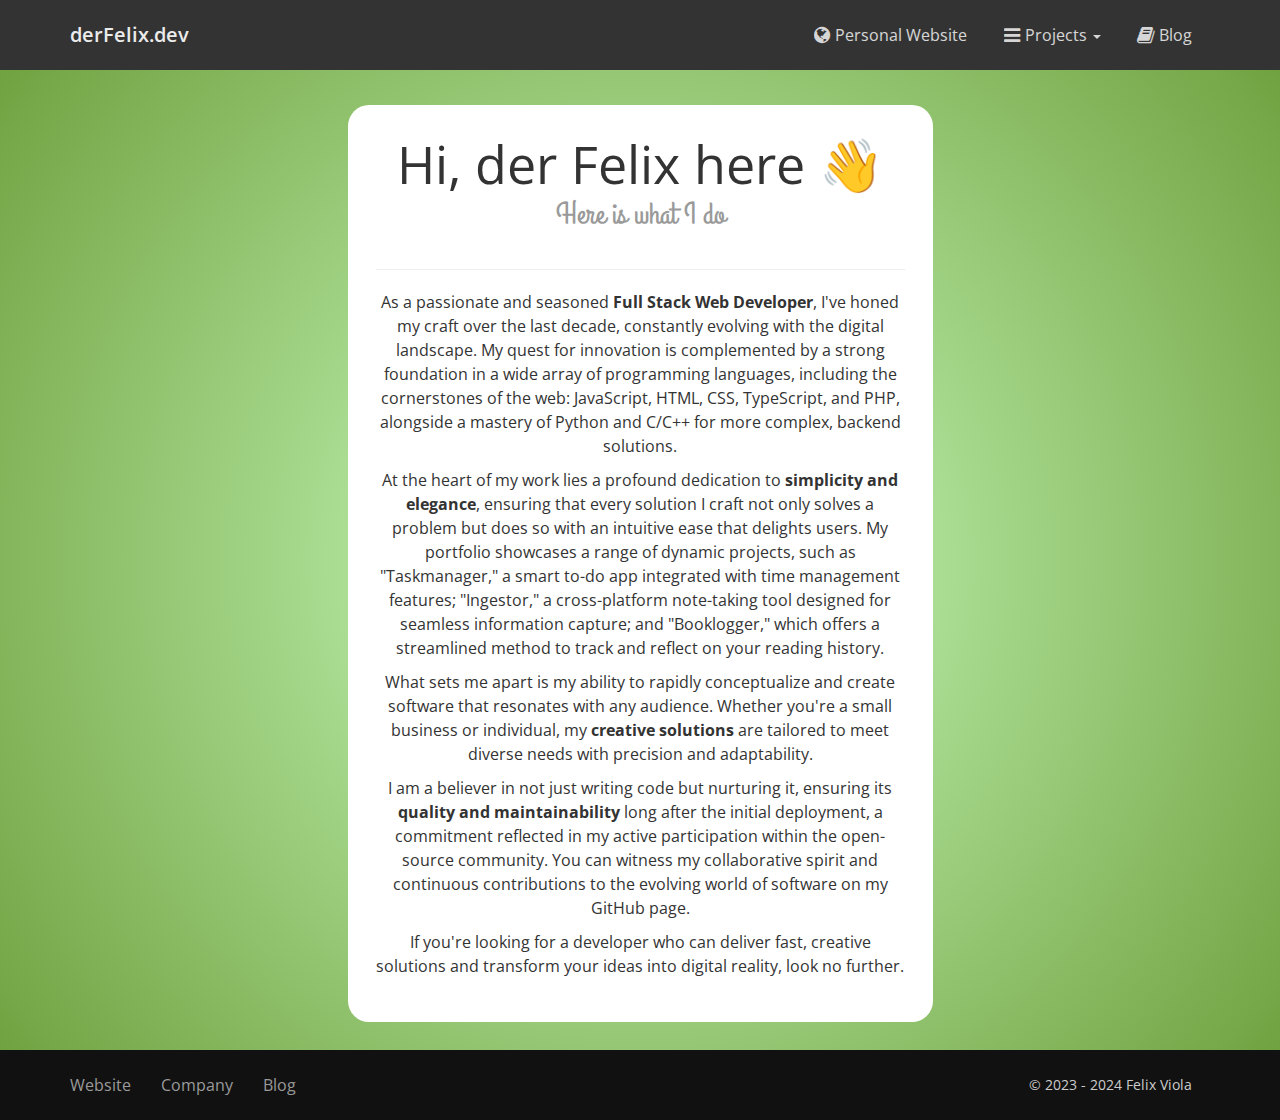
<file: index.html>
<!doctype html>
<html lang="en">

<head>
    <meta charset="utf-8" />
    <script defer data-domain="derfelix.dev" src="https://plausible.io/js/script.js"></script>
    <link rel="apple-touch-icon" sizes="76x76" href="assets/img/apple-icon.png">
    <link rel="icon" type="image/png" sizes="96x96" href="assets/img/favicon.png">
    <meta http-equiv="X-UA-Compatible" content="IE=edge,chrome=1" />

    <title>Hi, der Felix here 👋</title>

    <meta content='width=device-width, initial-scale=1.0, maximum-scale=1.0, user-scalable=0' name='viewport' />
    <meta name="viewport" content="width=device-width" />

    <link href="bootstrap3/css/bootstrap.min.css" rel="stylesheet" />
    <link href="assets/css/gsdk.css" rel="stylesheet" />

    <!--     Fonts and icons     -->
    <link href="http://maxcdn.bootstrapcdn.com/font-awesome/4.4.0/css/font-awesome.min.css" rel="stylesheet">
    <link href='https://fonts.googleapis.com/css?family=Grand+Hotel|Open+Sans:400,300' rel='stylesheet' type='text/css'>
    <link href="assets/css/pe-icon-7-stroke.css" rel="stylesheet" />
    <link href="assets/css/custom.css" rel="stylesheet" />
</head>

<body>

    <nav class="navbar navbar-ct-azure" role="navigation-demo">
        <div class="container">
            <div class="navbar-header">
                <button type="button" class="navbar-toggle" data-toggle="collapse" data-target="#navigation-default2">
                    <span class="sr-only">Toggle navigation</span>
                    <span class="icon-bar"></span>
                    <span class="icon-bar"></span>
                    <span class="icon-bar"></span>
                </button>
                <a class="navbar-brand" href="#">derFelix.dev</a>
            </div>

            <!-- Collect the nav links, forms, and other content for toggling -->
            <div class="collapse navbar-collapse" id="navigation-default2">
                <ul class="nav navbar-nav navbar-right">
                    <li>
                        <a href="https://felixviola.de" target="_blank"><i class="fa fa-globe"></i> Personal Website</a>
                    </li>
                    <li class="dropdown">
                        <a href="#" class="dropdown-toggle" data-toggle="dropdown">
                            <i class="fa fa-navicon"></i> Projects
                            <b class="caret"></b>
                        </a>
                        <ul class="dropdown-menu">
                            <li><a href="https://github.com/derfelix42/Taskmanager" target="_blank">Taskmanager</a></li>
                            <li><a href="https://github.com/derfelix42/Ingestor" target="_blank">Ingestor</a></li>
                            <li><a href="artificial-life/" target="_blank">Artifical Life</a></li>
                            <!-- <li><a href="#" target="_blank">Booklogger</a></li> -->
                            <li class="divider"></li>
                            <li><a href="https://github.com/derfelix42" target="_blank">Full GitHub <i
                                        class="fa fa-link"></i></a></li>
                        </ul>
                    </li>

                    <li>
                        <a href="https://blog.felixviola.de/" target="_blank"><i class="fa fa-book"></i> Blog</a>
                    </li>
                    <!-- <button class="btn btn-round btn-neutral"></button></li> -->
                </ul>

            </div><!-- /.navbar-collapse -->
        </div><!-- /.container-fluid -->
    </nav>
    <!-- end navbar -->
    <div class="wrapper">
        <div class="main">
            <div class="container tim-container">
                <div id="extras">
                    <div class="space"></div>
                    <div class="row">
                        <div class="col-md-6 col-md-offset-3 text-center main-area">
                            <h1>Hi, der Felix here 👋
                                <small class="subtitle">Here is what I do</small>
                            </h1>
                            <hr>

                            <p>As a passionate and seasoned <b>Full Stack Web Developer</b>, I've honed my craft over the last
                                decade, constantly evolving with the digital landscape. My quest for innovation is
                                complemented by a strong foundation in a wide array of programming languages, including
                                the cornerstones of the web: JavaScript, HTML, CSS, TypeScript, and PHP, alongside a
                                mastery of Python and C/C++ for more complex, backend solutions.</p>

                            <p>At the heart of my work lies a profound dedication to <b>simplicity and elegance</b>, ensuring
                                that every solution I craft not only solves a problem but does so with an intuitive ease
                                that delights users. My portfolio showcases a range of dynamic projects, such as
                                "Taskmanager," a smart to-do app integrated with time management features; "Ingestor," a
                                cross-platform note-taking tool designed for seamless information capture; and
                                "Booklogger," which offers a streamlined method to track and reflect on your reading
                                history.</p>

                            <p>What sets me apart is my ability to rapidly conceptualize and create software that
                                resonates with any audience. Whether you're a small business or individual, my <b>creative
                                solutions</b> are tailored to meet diverse needs with precision and adaptability.</p>

                            <p>I am a believer in not just writing code but nurturing it, ensuring its <b>quality and
                                maintainability</b> long after the initial deployment, a commitment reflected in my active
                                participation within the open-source community. You can witness my collaborative spirit
                                and continuous contributions to the evolving world of software on my GitHub page.</p>

                            <p>If you're looking for a developer who can deliver fast, creative solutions and transform
                                your ideas into digital reality, look no further.</p>

                            <p><br></p>

                        </div>
                    </div>
                </div><!--  end extras -->
            </div><!-- end container -->
        </div><!-- end main -->

    </div>

    <footer class="footer">
        <div class="container">
            <nav class="pull-left">
                <ul>
                    <li>
                        <a href="https://felixviola.de/" target="_blank">
                            Website
                        </a>
                    </li>
                    <li>
                        <a href="https://felixviola.de/" target="_blank">
                            Company
                        </a>
                    </li>
                    <!-- <li>
                        <a href="#" target="_blank">
                            Portfolio
                        </a>
                    </li> -->
                    <li>
                        <a href="https://blog.felixviola.de/" target="_blank">
                            Blog
                        </a>
                    </li>
                </ul>
            </nav>
            <!-- <div class="social-area pull-right">
                <a class="btn btn-social btn-facebook btn-simple">
                    <i class="fa fa-facebook-square"></i>
                </a>
                <a class="btn btn-social btn-twitter btn-simple">
                    <i class="fa fa-twitter"></i>
                </a>
                <a class="btn btn-social btn-pinterest btn-simple">
                    <i class="fa fa-pinterest"></i>
                </a>
            </div> -->
            <div class="copyright pull-right">
                &copy; 2023 - 2024 Felix Viola
            </div>
        </div>
    </footer>


</body>

<!--  jQuery and Bootstrap core files    -->
<script src="assets/js/jquery.js" type="text/javascript"></script>
<script src="assets/js/jquery-ui.custom.min.js" type="text/javascript"></script>

<script src="bootstrap3/js/bootstrap.min.js" type="text/javascript"></script>


<!--  Get Shit Done Kit PRO Core javascript 	 -->
<script src="assets/js/get-shit-done.js"></script>
</html>
</file>
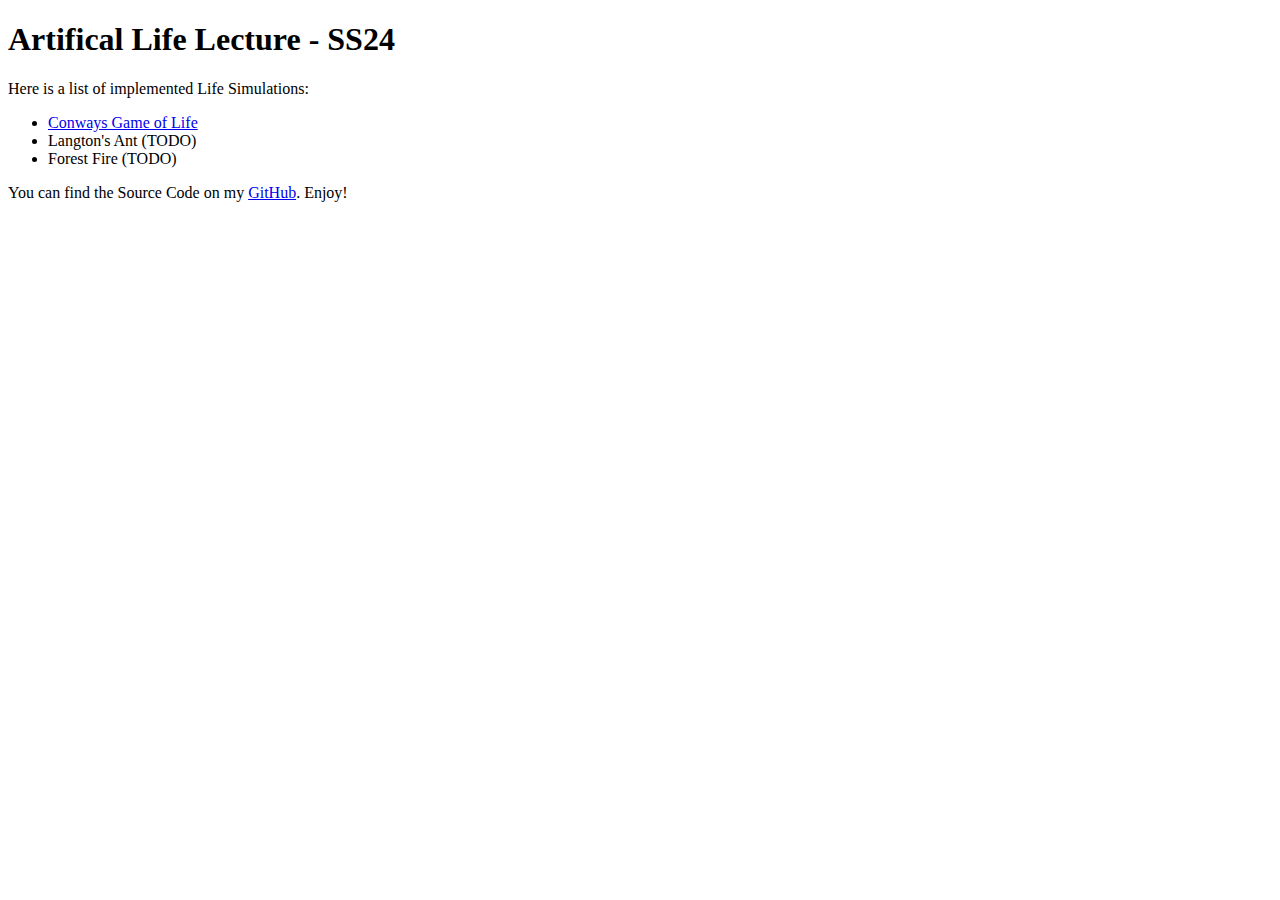
<file: artificial-life/index.html>
<!DOCTYPE html>
<html lang="en">
<head>
    <meta charset="UTF-8">
    <meta name="viewport" content="width=device-width, initial-scale=1.0">
    <script defer data-domain="derfelix.dev" src="https://plausible.io/js/script.js"></script>
    <title>Artifical Life Simulations - derfelix.dev</title>
</head>
<body>
    <h1>Artifical Life Lecture - SS24</h1>
    
    Here is a list of implemented Life Simulations:
    <ul>
        <li>
            <a href="conway/">Conways Game of Life</a>
        </li>
        <li>
            Langton's Ant (TODO)
        </li>
        <li>
            Forest Fire (TODO)
        </li>
    </ul>
    
    You can find the Source Code on my <a href="https://github.com/derfelix42/derfelix-dev/tree/main/artificial-life/">GitHub</a>. Enjoy!
</body>
</html>
</file>
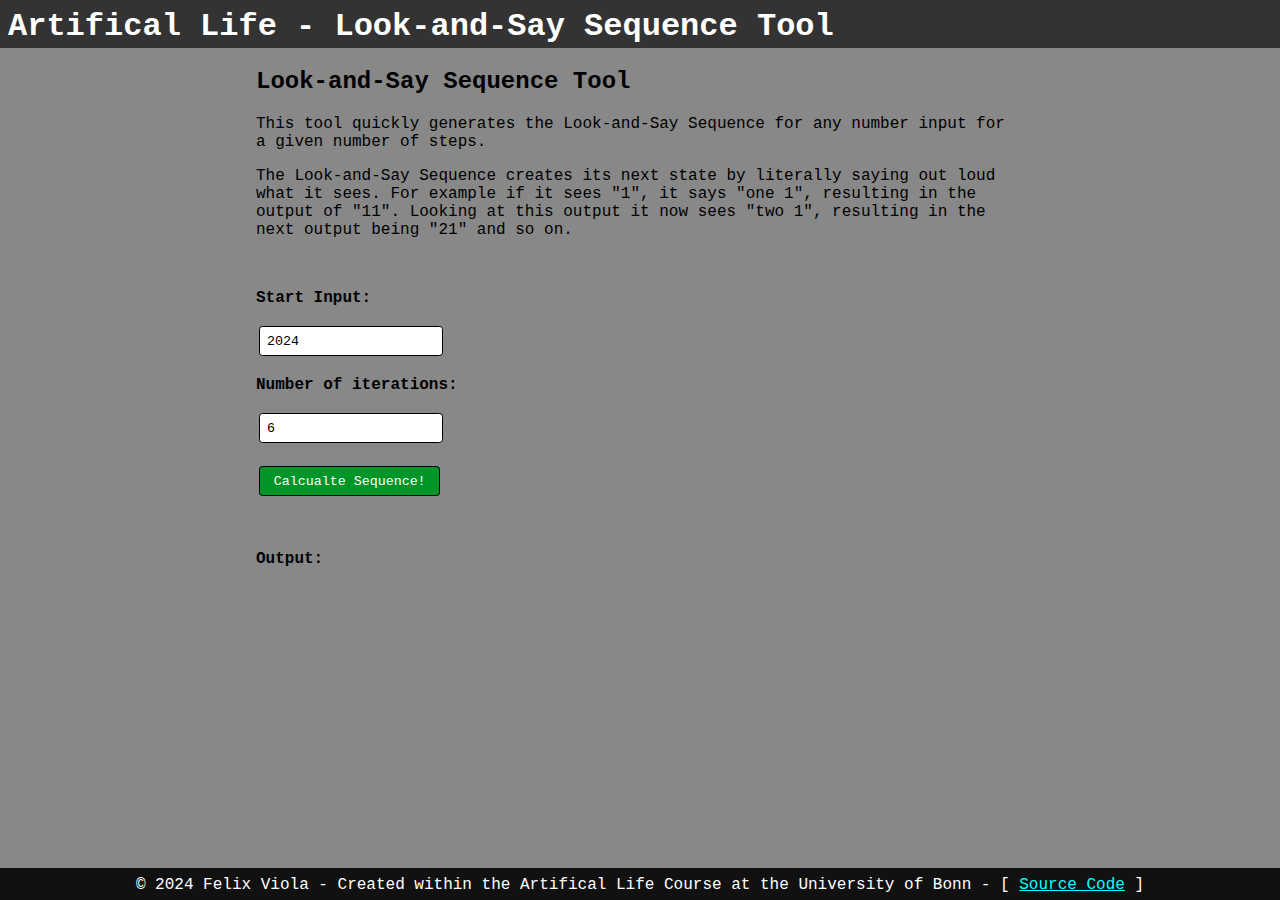
<file: artificial-life/look-and-say/index.html>
<!DOCTYPE html>
<html lang="en">

<head>
    <meta charset="UTF-8">
    <script defer data-domain="derfelix.dev" src="https://plausible.io/js/script.js"></script>
    <meta name="viewport" content="width=device-width, initial-scale=1.0">
    <link rel="stylesheet" href="../common.css">
    <script src="look-and-say.js" defer></script>
    <title>Look-and-Say Sequence Tool | Artifical Life | derFelix.dev</title>
</head>

<body>
    <header>
        <h1>Artifical Life - Look-and-Say Sequence Tool</h1>
    </header>
    <main>
        <div></div>
        <div>
            <h2>Look-and-Say Sequence Tool</h2>
            <p>This tool quickly generates the Look-and-Say Sequence for any number input for a given number of steps.</p>
            <p>The Look-and-Say Sequence creates its next state by literally saying out loud what it sees. For example if it sees "1", it says "one 1", resulting in the output of "11". Looking at this output it now sees "two 1", resulting in the next output being "21" and so on.</p>
            <br>
            <p><b>Start Input:</b></p>
            <input type="text" name="" id="start_sequence_input" value="2024">

            <p><b>Number of iterations:</b></p>
            <input type="number" name="" id="sequence_iter_steps" value="6">

            <p>
                <button id="run_sequence" class="primary">Calcualte Sequence!</button>
            </p>

            <br>

            <p><b>Output:</b><em id="error_output" class="error"></em></p>

            <div id="sequence_output"></div>
        </div>
        <div></div>
    </main>
    <footer>
        &copy; 2024 Felix Viola -
        Created within the Artifical Life Course at the University of Bonn
        -
        [ <a href="https://github.com/derfelix42/derfelix-dev/tree/main/artificial-life/look-and-say"
            target="_blank">Source Code</a> ]
    </footer>
</body>

</html>
</file>
<file: assets/css/gsdk.css>
/*      light colors         */
@keyframes spin {
  from {
    transform: rotate(0deg);
  }
  to {
    transform: rotate(360deg);
  }
}
@-webkit-keyframes spin {
  from {
    -webkit-transform: rotate(0deg);
  }
  to {
    -webkit-transform: rotate(360deg);
  }
}
@-moz-keyframes spin {
  from {
    -moz-transform: rotate(0deg);
  }
  to {
    -moz-transform: rotate(360deg);
  }
}
@-ms-keyframes spin {
  from {
    -ms-transform: rotate(0deg);
  }
  to {
    -ms-transform: rotate(360deg);
  }
}
/*           Font Smoothing      */
h1, .h1, h2, .h2, h3, .h3, h4, .h4, h5, .h5, h6, .h6, p, .navbar, .brand, .btn-simple, a, .td-name, td {
  -moz-osx-font-smoothing: grayscale;
  -webkit-font-smoothing: antialiased;
  font-family: "Helvetica Neue","Open Sans",Arial,sans-serif;
}

h1, .h1, h2, .h2, h3, .h3, h4, .h4 {
  font-weight: 400;
  margin: 30px 0 15px;
}

h1, .h1 {
  font-size: 52px;
}

h2, .h2 {
  font-size: 36px;
}

h3, .h3 {
  font-size: 28px;
  margin: 20px 0 10px;
}

h4, .h4 {
  font-size: 22px;
  line-height: 30px;
}

h5, .h5 {
  font-size: 18px;
  margin-bottom: 15px;
}

h6, .h6 {
  font-size: 14px;
  font-weight: 600;
  text-transform: uppercase;
}

p {
  font-size: 16px;
  line-height: 1.5;
}

h1 small, h2 small, h3 small, h4 small, h5 small, h6 small, .h1 small, .h2 small, .h3 small, .h4 small, .h5 small, .h6 small, h1 .small, h2 .small, h3 .small, h4 .small, h5 .small, h6 .small, .h1 .small, .h2 .small, .h3 .small, .h4 .small, .h5 .small, .h6 .small {
  color: #9A9A9A;
  font-weight: 300;
  line-height: 1.5;
}

h1 small, h2 small, h3 small, h1 .small, h2 .small, h3 .small {
  font-size: 60%;
}

h1 .subtitle {
  display: block;
  font-family: 'Grand Hotel',cursive;
  margin: 0 0 30px;
}

.text-primary, .text-primary:hover {
  color: #3472F7 !important;
}

.text-info, .text-info:hover {
  color: #2CA8FF !important;
}

.text-success, .text-success:hover {
  color: #05AE0E !important;
}

.text-warning, .text-warning:hover {
  color: #FF9500 !important;
}

.text-danger, .text-danger:hover {
  color: #FF3B30 !important;
}

/*     General overwrite     */
body {
  font-family: "Helvetica Neue","Open Sans",Arial,sans-serif;
}

a {
  color: #2CA8FF;
}
a:hover, a:focus {
  color: #109CFF;
  text-decoration: none;
}

a:focus, a:active,
button::-moz-focus-inner,
input[type="reset"]::-moz-focus-inner,
input[type="button"]::-moz-focus-inner,
input[type="submit"]::-moz-focus-inner,
select::-moz-focus-inner,
input[type="file"] > input[type="button"]::-moz-focus-inner {
  outline: 0;
}

.ui-slider-handle:focus,
.navbar-toggle {
  outline: 0 !important;
}

/*           Animations              */
.form-control,
.input-group-addon,
.tagsinput,
.navbar,
.navbar .alert {
  -webkit-transition: all 300ms linear;
  -moz-transition: all 300ms linear;
  -o-transition: all 300ms linear;
  -ms-transition: all 300ms linear;
  transition: all 300ms linear;
}

.tagsinput .tag,
.tagsinput-remove-link,
.filter,
.btn-hover,
[data-toggle="collapse"] i {
  -webkit-transition: all 150ms linear;
  -moz-transition: all 150ms linear;
  -o-transition: all 150ms linear;
  -ms-transition: all 150ms linear;
  transition: all 150ms linear;
}

.btn-morphing .fa,
.btn-morphing .circle,
.gsdk-collapse {
  -webkit-transition: all 370ms linear;
  -moz-transition: all 370ms linear;
  -o-transition: all 370ms linear;
  -ms-transition: all 370ms linear;
  transition: all 370ms linear;
}

.fa {
  width: 18px;
  text-align: center;
}

.margin-top {
  margin-top: 50px;
}

/*       CT colors          */
.ct-blue,
.checkbox-blue.checkbox.checked .second-icon,
.checkbox-blue.checkbox.checked,
.radio-blue.radio.checked .second-icon,
.radio-blue.radio.checked {
  color: #3472F7;
}

.ct-azure,
.checkbox-azure.checkbox.checked .second-icon,
.radio-azure.radio.checked .second-icon,
.checkbox-azure.checkbox.checked,
.radio-azure.radio.checked {
  color: #2CA8FF;
}

.ct-green,
.checkbox-green.checkbox.checked .second-icon,
.radio-green.radio.checked .second-icon,
.checkbox-green.checkbox.checked,
.radio-green.radio.checked {
  color: #05AE0E;
}

.ct-orange,
.checkbox-orange.checkbox.checked .second-icon,
.radio-orange.radio.checked .second-icon,
.checkbox-orange.checkbox.checked,
.radio-orange.radio.checked {
  color: #FF9500;
}

.ct-red,
.checkbox-red.checkbox.checked .second-icon,
.radio-red.radio.checked .second-icon,
.checkbox-red.checkbox.checked,
.radio-red.radio.checked {
  color: #FF3B30;
}

input.ct-blue + span.switch-left,
input.ct-blue + span + label + span.switch-right {
  background-color: #3472F7;
}

input.ct-azure + span.switch-left,
input.ct-azure + span + label + span.switch-right {
  background-color: #2CA8FF;
}

input.ct-green + span.switch-left,
input.ct-green + span + label + span.switch-right {
  background-color: #05AE0E;
}

input.ct-orange + span.switch-left,
input.ct-orange + span + label + span.switch-right {
  background-color: #FF9500;
}

input.ct-red + span.switch-left,
input.ct-red + span + label + span.switch-right {
  background-color: #FF3B30;
}

.btn {
  border-width: 2px;
  background-color: transparent;
  font-weight: 400;
  opacity: 0.8;
  filter: alpha(opacity=80);
  padding: 8px 16px;
  border-color: #888888;
  color: #888888;
}
.btn:hover, .btn:focus, .btn:active, .btn.active, .btn:active:focus, .btn:active:hover, .btn.active:focus, .btn.active:hover, .open > .btn.dropdown-toggle, .open > .btn.dropdown-toggle:focus, .open > .btn.dropdown-toggle:hover {
  background-color: transparent;
  color: #777777;
  border-color: #777777;
}
.btn.disabled, .btn.disabled:hover, .btn.disabled:focus, .btn.disabled.focus, .btn.disabled:active, .btn.disabled.active, .btn:disabled, .btn:disabled:hover, .btn:disabled:focus, .btn:disabled.focus, .btn:disabled:active, .btn:disabled.active, .btn[disabled], .btn[disabled]:hover, .btn[disabled]:focus, .btn[disabled].focus, .btn[disabled]:active, .btn[disabled].active, fieldset[disabled] .btn, fieldset[disabled] .btn:hover, fieldset[disabled] .btn:focus, fieldset[disabled] .btn.focus, fieldset[disabled] .btn:active, fieldset[disabled] .btn.active {
  background-color: transparent;
  border-color: #888888;
}
.btn.btn-fill {
  color: #FFFFFF;
  background-color: #888888;
  opacity: 1;
  filter: alpha(opacity=100);
}
.btn.btn-fill:hover, .btn.btn-fill:focus, .btn.btn-fill:active, .btn.btn-fill.active, .open > .btn.btn-fill.dropdown-toggle {
  background-color: #777777;
  color: #FFFFFF;
}
.btn.btn-fill .caret {
  border-top-color: #FFFFFF;
}
.btn .caret {
  border-top-color: #888888;
}
.btn:hover, .btn:focus {
  opacity: 1;
  filter: alpha(opacity=100);
  outline: 0 !important;
}
.btn:active, .btn.active, .open > .btn.dropdown-toggle {
  -webkit-box-shadow: none;
  box-shadow: none;
  outline: 0 !important;
}
.btn.btn-icon {
  padding: 8px;
}

.btn-primary {
  border-color: #3472F7;
  color: #3472F7;
}
.btn-primary:hover, .btn-primary:focus, .btn-primary:active, .btn-primary.active, .btn-primary:active:focus, .btn-primary:active:hover, .btn-primary.active:focus, .btn-primary.active:hover, .open > .btn-primary.dropdown-toggle, .open > .btn-primary.dropdown-toggle:focus, .open > .btn-primary.dropdown-toggle:hover {
  background-color: transparent;
  color: #1D62F0;
  border-color: #1D62F0;
}
.btn-primary.disabled, .btn-primary.disabled:hover, .btn-primary.disabled:focus, .btn-primary.disabled.focus, .btn-primary.disabled:active, .btn-primary.disabled.active, .btn-primary:disabled, .btn-primary:disabled:hover, .btn-primary:disabled:focus, .btn-primary:disabled.focus, .btn-primary:disabled:active, .btn-primary:disabled.active, .btn-primary[disabled], .btn-primary[disabled]:hover, .btn-primary[disabled]:focus, .btn-primary[disabled].focus, .btn-primary[disabled]:active, .btn-primary[disabled].active, fieldset[disabled] .btn-primary, fieldset[disabled] .btn-primary:hover, fieldset[disabled] .btn-primary:focus, fieldset[disabled] .btn-primary.focus, fieldset[disabled] .btn-primary:active, fieldset[disabled] .btn-primary.active {
  background-color: transparent;
  border-color: #3472F7;
}
.btn-primary.btn-fill {
  color: #FFFFFF;
  background-color: #3472F7;
  opacity: 1;
  filter: alpha(opacity=100);
}
.btn-primary.btn-fill:hover, .btn-primary.btn-fill:focus, .btn-primary.btn-fill:active, .btn-primary.btn-fill.active, .open > .btn-primary.btn-fill.dropdown-toggle {
  background-color: #1D62F0;
  color: #FFFFFF;
}
.btn-primary.btn-fill .caret {
  border-top-color: #FFFFFF;
}
.btn-primary .caret {
  border-top-color: #3472F7;
}

.btn-success {
  border-color: #05AE0E;
  color: #05AE0E;
}
.btn-success:hover, .btn-success:focus, .btn-success:active, .btn-success.active, .btn-success:active:focus, .btn-success:active:hover, .btn-success.active:focus, .btn-success.active:hover, .open > .btn-success.dropdown-toggle, .open > .btn-success.dropdown-toggle:focus, .open > .btn-success.dropdown-toggle:hover {
  background-color: transparent;
  color: #049F0C;
  border-color: #049F0C;
}
.btn-success.disabled, .btn-success.disabled:hover, .btn-success.disabled:focus, .btn-success.disabled.focus, .btn-success.disabled:active, .btn-success.disabled.active, .btn-success:disabled, .btn-success:disabled:hover, .btn-success:disabled:focus, .btn-success:disabled.focus, .btn-success:disabled:active, .btn-success:disabled.active, .btn-success[disabled], .btn-success[disabled]:hover, .btn-success[disabled]:focus, .btn-success[disabled].focus, .btn-success[disabled]:active, .btn-success[disabled].active, fieldset[disabled] .btn-success, fieldset[disabled] .btn-success:hover, fieldset[disabled] .btn-success:focus, fieldset[disabled] .btn-success.focus, fieldset[disabled] .btn-success:active, fieldset[disabled] .btn-success.active {
  background-color: transparent;
  border-color: #05AE0E;
}
.btn-success.btn-fill {
  color: #FFFFFF;
  background-color: #05AE0E;
  opacity: 1;
  filter: alpha(opacity=100);
}
.btn-success.btn-fill:hover, .btn-success.btn-fill:focus, .btn-success.btn-fill:active, .btn-success.btn-fill.active, .open > .btn-success.btn-fill.dropdown-toggle {
  background-color: #049F0C;
  color: #FFFFFF;
}
.btn-success.btn-fill .caret {
  border-top-color: #FFFFFF;
}
.btn-success .caret {
  border-top-color: #05AE0E;
}

.btn-info {
  border-color: #2CA8FF;
  color: #2CA8FF;
}
.btn-info:hover, .btn-info:focus, .btn-info:active, .btn-info.active, .btn-info:active:focus, .btn-info:active:hover, .btn-info.active:focus, .btn-info.active:hover, .open > .btn-info.dropdown-toggle, .open > .btn-info.dropdown-toggle:focus, .open > .btn-info.dropdown-toggle:hover {
  background-color: transparent;
  color: #109CFF;
  border-color: #109CFF;
}
.btn-info.disabled, .btn-info.disabled:hover, .btn-info.disabled:focus, .btn-info.disabled.focus, .btn-info.disabled:active, .btn-info.disabled.active, .btn-info:disabled, .btn-info:disabled:hover, .btn-info:disabled:focus, .btn-info:disabled.focus, .btn-info:disabled:active, .btn-info:disabled.active, .btn-info[disabled], .btn-info[disabled]:hover, .btn-info[disabled]:focus, .btn-info[disabled].focus, .btn-info[disabled]:active, .btn-info[disabled].active, fieldset[disabled] .btn-info, fieldset[disabled] .btn-info:hover, fieldset[disabled] .btn-info:focus, fieldset[disabled] .btn-info.focus, fieldset[disabled] .btn-info:active, fieldset[disabled] .btn-info.active {
  background-color: transparent;
  border-color: #2CA8FF;
}
.btn-info.btn-fill {
  color: #FFFFFF;
  background-color: #2CA8FF;
  opacity: 1;
  filter: alpha(opacity=100);
}
.btn-info.btn-fill:hover, .btn-info.btn-fill:focus, .btn-info.btn-fill:active, .btn-info.btn-fill.active, .open > .btn-info.btn-fill.dropdown-toggle {
  background-color: #109CFF;
  color: #FFFFFF;
}
.btn-info.btn-fill .caret {
  border-top-color: #FFFFFF;
}
.btn-info .caret {
  border-top-color: #2CA8FF;
}

.btn-warning {
  border-color: #FF9500;
  color: #FF9500;
}
.btn-warning:hover, .btn-warning:focus, .btn-warning:active, .btn-warning.active, .btn-warning:active:focus, .btn-warning:active:hover, .btn-warning.active:focus, .btn-warning.active:hover, .open > .btn-warning.dropdown-toggle, .open > .btn-warning.dropdown-toggle:focus, .open > .btn-warning.dropdown-toggle:hover {
  background-color: transparent;
  color: #ED8D00;
  border-color: #ED8D00;
}
.btn-warning.disabled, .btn-warning.disabled:hover, .btn-warning.disabled:focus, .btn-warning.disabled.focus, .btn-warning.disabled:active, .btn-warning.disabled.active, .btn-warning:disabled, .btn-warning:disabled:hover, .btn-warning:disabled:focus, .btn-warning:disabled.focus, .btn-warning:disabled:active, .btn-warning:disabled.active, .btn-warning[disabled], .btn-warning[disabled]:hover, .btn-warning[disabled]:focus, .btn-warning[disabled].focus, .btn-warning[disabled]:active, .btn-warning[disabled].active, fieldset[disabled] .btn-warning, fieldset[disabled] .btn-warning:hover, fieldset[disabled] .btn-warning:focus, fieldset[disabled] .btn-warning.focus, fieldset[disabled] .btn-warning:active, fieldset[disabled] .btn-warning.active {
  background-color: transparent;
  border-color: #FF9500;
}
.btn-warning.btn-fill {
  color: #FFFFFF;
  background-color: #FF9500;
  opacity: 1;
  filter: alpha(opacity=100);
}
.btn-warning.btn-fill:hover, .btn-warning.btn-fill:focus, .btn-warning.btn-fill:active, .btn-warning.btn-fill.active, .open > .btn-warning.btn-fill.dropdown-toggle {
  background-color: #ED8D00;
  color: #FFFFFF;
}
.btn-warning.btn-fill .caret {
  border-top-color: #FFFFFF;
}
.btn-warning .caret {
  border-top-color: #FF9500;
}

.btn-danger {
  border-color: #FF3B30;
  color: #FF3B30;
}
.btn-danger:hover, .btn-danger:focus, .btn-danger:active, .btn-danger.active, .btn-danger:active:focus, .btn-danger:active:hover, .btn-danger.active:focus, .btn-danger.active:hover, .open > .btn-danger.dropdown-toggle, .open > .btn-danger.dropdown-toggle:focus, .open > .btn-danger.dropdown-toggle:hover {
  background-color: transparent;
  color: #EE2D20;
  border-color: #EE2D20;
}
.btn-danger.disabled, .btn-danger.disabled:hover, .btn-danger.disabled:focus, .btn-danger.disabled.focus, .btn-danger.disabled:active, .btn-danger.disabled.active, .btn-danger:disabled, .btn-danger:disabled:hover, .btn-danger:disabled:focus, .btn-danger:disabled.focus, .btn-danger:disabled:active, .btn-danger:disabled.active, .btn-danger[disabled], .btn-danger[disabled]:hover, .btn-danger[disabled]:focus, .btn-danger[disabled].focus, .btn-danger[disabled]:active, .btn-danger[disabled].active, fieldset[disabled] .btn-danger, fieldset[disabled] .btn-danger:hover, fieldset[disabled] .btn-danger:focus, fieldset[disabled] .btn-danger.focus, fieldset[disabled] .btn-danger:active, fieldset[disabled] .btn-danger.active {
  background-color: transparent;
  border-color: #FF3B30;
}
.btn-danger.btn-fill {
  color: #FFFFFF;
  background-color: #FF3B30;
  opacity: 1;
  filter: alpha(opacity=100);
}
.btn-danger.btn-fill:hover, .btn-danger.btn-fill:focus, .btn-danger.btn-fill:active, .btn-danger.btn-fill.active, .open > .btn-danger.btn-fill.dropdown-toggle {
  background-color: #EE2D20;
  color: #FFFFFF;
}
.btn-danger.btn-fill .caret {
  border-top-color: #FFFFFF;
}
.btn-danger .caret {
  border-top-color: #FF3B30;
}

.btn-neutral {
  border-color: #FFFFFF;
  color: #FFFFFF;
}
.btn-neutral:hover, .btn-neutral:focus, .btn-neutral:active, .btn-neutral.active, .btn-neutral:active:focus, .btn-neutral:active:hover, .btn-neutral.active:focus, .btn-neutral.active:hover, .open > .btn-neutral.dropdown-toggle, .open > .btn-neutral.dropdown-toggle:focus, .open > .btn-neutral.dropdown-toggle:hover {
  background-color: transparent;
  color: #FFFFFF;
  border-color: #FFFFFF;
}
.btn-neutral.disabled, .btn-neutral.disabled:hover, .btn-neutral.disabled:focus, .btn-neutral.disabled.focus, .btn-neutral.disabled:active, .btn-neutral.disabled.active, .btn-neutral:disabled, .btn-neutral:disabled:hover, .btn-neutral:disabled:focus, .btn-neutral:disabled.focus, .btn-neutral:disabled:active, .btn-neutral:disabled.active, .btn-neutral[disabled], .btn-neutral[disabled]:hover, .btn-neutral[disabled]:focus, .btn-neutral[disabled].focus, .btn-neutral[disabled]:active, .btn-neutral[disabled].active, fieldset[disabled] .btn-neutral, fieldset[disabled] .btn-neutral:hover, fieldset[disabled] .btn-neutral:focus, fieldset[disabled] .btn-neutral.focus, fieldset[disabled] .btn-neutral:active, fieldset[disabled] .btn-neutral.active {
  background-color: transparent;
  border-color: #FFFFFF;
}
.btn-neutral.btn-fill {
  color: #FFFFFF;
  background-color: #FFFFFF;
  opacity: 1;
  filter: alpha(opacity=100);
}
.btn-neutral.btn-fill:hover, .btn-neutral.btn-fill:focus, .btn-neutral.btn-fill:active, .btn-neutral.btn-fill.active, .open > .btn-neutral.btn-fill.dropdown-toggle {
  background-color: #FFFFFF;
  color: #FFFFFF;
}
.btn-neutral.btn-fill .caret {
  border-top-color: #FFFFFF;
}
.btn-neutral .caret {
  border-top-color: #FFFFFF;
}
.btn-neutral:active, .btn-neutral.active, .open > .btn-neutral.dropdown-toggle {
  background-color: #FFFFFF;
  color: #888888;
}
.btn-neutral.btn-fill, .btn-neutral.btn-fill:hover, .btn-neutral.btn-fill:focus {
  color: #888888;
}
.btn-neutral.btn-simple:active, .btn-neutral.btn-simple.active {
  background-color: transparent;
}

.btn:disabled, .btn[disabled], .btn.disabled {
  opacity: 0.5;
  filter: alpha(opacity=50);
}

.btn-round {
  border-width: 1px;
  border-radius: 30px !important;
  padding: 9px 18px;
}
.btn-round.btn-icon {
  padding: 9px;
}

.btn-simple {
  border: 0;
  font-size: 16px;
  padding: 8px 16px;
}
.btn-simple.btn-icon {
  padding: 8px;
}

.btn-lg {
  font-size: 18px;
  border-radius: 6px;
  padding: 14px 30px;
  font-weight: 400;
}
.btn-lg.btn-round {
  padding: 15px 30px;
}
.btn-lg.btn-simple {
  padding: 16px 30px;
}

.btn-sm {
  font-size: 12px;
  border-radius: 3px;
  padding: 5px 10px;
}
.btn-sm.btn-round {
  padding: 6px 10px;
}
.btn-sm.btn-simple {
  padding: 7px 10px;
}

.btn-xs {
  font-size: 12px;
  border-radius: 3px;
  padding: 1px 5px;
}
.btn-xs.btn-round {
  padding: 2px 5px;
}
.btn-xs.btn-simple {
  padding: 3px 5px;
}

.btn-wd {
  min-width: 140px;
}

.btn-group.select {
  width: 100%;
}

.btn-group.select .btn {
  text-align: left;
}

.btn-group.select .caret {
  position: absolute;
  top: 50%;
  margin-top: -1px;
  right: 8px;
}

.form-control::-moz-placeholder {
  color: #DDDDDD;
  opacity: 1;
  filter: alpha(opacity=100);
}

.form-control:-moz-placeholder {
  color: #DDDDDD;
  opacity: 1;
  filter: alpha(opacity=100);
}

.form-control::-webkit-input-placeholder {
  color: #DDDDDD;
  opacity: 1;
  filter: alpha(opacity=100);
}

.form-control:-ms-input-placeholder {
  color: #DDDDDD;
  opacity: 1;
  filter: alpha(opacity=100);
}

.form-control {
  background-color: #FFFFFF;
  border: 1px solid #DDDDDD;
  border-radius: 4px;
  color: #444444;
  padding: 8px 16px;
  height: 40px;
  -webkit-box-shadow: none;
  box-shadow: none;
}
.form-control:focus {
  background-color: #FFFFFF;
  border: 1px solid #9A9A9A;
  -webkit-box-shadow: none;
  box-shadow: none;
  outline: 0 !important;
}
.has-success .form-control, .has-error .form-control, .has-success .form-control:focus, .has-error .form-control:focus {
  border-color: #E3E3E3;
  -webkit-box-shadow: none;
  box-shadow: none;
}
.has-success .form-control {
  border-color: #05AE0E;
}
.has-success .form-control:focus {
  border-color: #05AE0E;
}
.has-error .form-control {
  color: #FF3B30;
  border-color: #FF3B30;
}
.has-error .form-control:focus {
  border-color: #FF3B30;
}
.form-control + .form-control-feedback {
  border-radius: 6px;
  font-size: 14px;
  margin-top: -7px;
  position: absolute;
  right: 10px;
  top: 50%;
  vertical-align: middle;
}
.open > .form-control {
  border-radius: 4px 4px 0 0;
  border-bottom-color: transparent;
}

.input-lg {
  height: 55px;
  padding: 14px 30px;
}

.has-error .form-control-feedback {
  color: #FF3B30;
}

.has-success .form-control-feedback {
  color: #05AE0E;
}

.input-group-addon {
  background-color: #FFFFFF;
  border: 1px solid #E3E3E3;
  border-radius: 4px;
}
.has-success .input-group-addon, .has-error .input-group-addon {
  background-color: #FFFFFF;
  border: 1px solid #E3E3E3;
}
.has-error .form-control:focus + .input-group-addon {
  border-color: #FF3B30;
  color: #FF3B30;
}
.has-success .form-control:focus + .input-group-addon {
  border-color: #05AE0E;
  color: #05AE0E;
}
.form-control:focus + .input-group-addon, .form-control:focus ~ .input-group-addon {
  background-color: #FFFFFF;
  border-color: #9A9A9A;
}

.input-group .form-control:first-child,
.input-group-addon:first-child,
.input-group-btn:first-child > .dropdown-toggle,
.input-group-btn:last-child > .btn:not(:last-child):not(.dropdown-toggle) {
  border-right: 0 none;
}

.input-group .form-control:last-child,
.input-group-addon:last-child,
.input-group-btn:last-child > .dropdown-toggle,
.input-group-btn:first-child > .btn:not(:first-child) {
  border-left: 0 none;
}

.form-control[disabled], .form-control[readonly], fieldset[disabled] .form-control {
  background-color: #E3E3E3;
  color: #888888;
  cursor: not-allowed;
}

.input-group-btn .btn {
  border-width: 1px;
  padding: 9px 16px;
}

.input-group-btn .btn-default:not(.btn-fill) {
  border-color: #DDDDDD;
}

.input-group-btn:last-child > .btn {
  margin-left: 0;
}

.input-group-focus .input-group-addon {
  border-color: #9A9A9A;
}

.progress {
  background-color: #E5E5E5;
  border-radius: 3px;
  box-shadow: none;
  height: 4px;
}

.progress-thin {
  height: 2px;
}

/*!
 * jQuery UI Slider 1.10.4
 * http://jqueryui.com
 *
 * Copyright 2014 jQuery Foundation and other contributors
 * Released under the MIT license.
 * http://jquery.org/license
 *
 * http://api.jqueryui.com/slider/#theming
 */
.ui-slider {
  position: relative;
  text-align: left;
}

.ui-slider .ui-slider-handle {
  position: absolute;
  z-index: 2;
  width: 1.2em;
  height: 1.2em;
  cursor: default;
}

.ui-slider .ui-slider-range {
  position: absolute;
  z-index: 1;
  font-size: .7em;
  display: block;
  border: 0;
  background-position: 0 0;
}

/* For IE8 - See #6727 */
.ui-slider.ui-state-disabled .ui-slider-handle,
.ui-slider.ui-state-disabled .ui-slider-range {
  filter: inherit;
}

.ui-slider-horizontal {
  height: 4px;
}

.ui-slider-horizontal .ui-slider-handle {
  margin-left: -10px;
  top: -7px;
}

.ui-slider-horizontal .ui-slider-range {
  top: 0;
  height: 100%;
}

.ui-slider-horizontal .ui-slider-range-min {
  left: 0;
}

.ui-slider-horizontal .ui-slider-range-max {
  right: 0;
}

.ui-slider-vertical {
  width: .8em;
  height: 100px;
}

.ui-slider-vertical .ui-slider-handle {
  left: -.3em;
  margin-left: 0;
  margin-bottom: -.6em;
}

.ui-slider-vertical .ui-slider-range {
  left: 0;
  width: 100%;
}

.ui-slider-vertical .ui-slider-range-min {
  bottom: 0;
}

.ui-slider-vertical .ui-slider-range-max {
  top: 0;
}

/* Component containers
----------------------------------*/
.ui-widget {
  font-size: 1.1em;
}

.ui-widget .ui-widget {
  font-size: 1em;
}

.ui-widget input,
.ui-widget select,
.ui-widget textarea,
.ui-widget button {
  font-size: 1em;
}

.ui-widget-content {
  background-color: #E5E5E5;
}

.ui-widget-content a {
  color: #222222;
}

.ui-widget-header {
  background: #999999;
  color: #222222;
  font-weight: bold;
}

.ui-widget-header a {
  color: #222222;
}

.slider-primary .ui-widget-header {
  background-color: #3472F7;
}

.slider-info .ui-widget-header {
  background-color: #2C93FF;
}

.slider-success .ui-widget-header {
  background-color: #05AE0E;
}

.slider-warning .ui-widget-header {
  background-color: #FF9500;
}

.slider-danger .ui-widget-header {
  background-color: #FF3B30;
}

/* Interaction states
----------------------------------*/
.ui-state-default,
.ui-widget-content .ui-state-default,
.ui-widget-header .ui-state-default {
  background: white;
  /* Old browsers */
  background: -moz-linear-gradient(top, white 0%, #f1f1f2 100%);
  /* FF3.6+ */
  background: -webkit-gradient(linear, left top, left bottom, color-stop(0%, white), color-stop(100%, #f1f1f2));
  /* Chrome,Safari4+ */
  background: -webkit-linear-gradient(top, white 0%, #f1f1f2 100%);
  /* Chrome10+,Safari5.1+ */
  background: -o-linear-gradient(top, white 0%, #f1f1f2 100%);
  /* Opera 11.10+ */
  background: -ms-linear-gradient(top, white 0%, #f1f1f2 100%);
  /* IE10+ */
  background: linear-gradient(to bottom, white 0%, #f1f1f2 100%);
  /* W3C */
  filter: progid:DXImageTransform.Microsoft.gradient( startColorstr='#ffffff', endColorstr='#f1f1f2',GradientType=0 );
  /* IE6-9 */
  border-radius: 50%;
  box-shadow: 0 1px 1px #FFFFFF inset, 0 1px 2px rgba(0, 0, 0, 0.4);
  height: 15px;
  width: 15px;
  cursor: pointer;
}

.ui-state-default a,
.ui-state-default a:link,
.ui-state-default a:visited {
  color: #555555;
  text-decoration: none;
}

.ui-state-hover a,
.ui-state-hover a:hover,
.ui-state-hover a:link,
.ui-state-hover a:visited,
.ui-state-focus a,
.ui-state-focus a:hover,
.ui-state-focus a:link,
.ui-state-focus a:visited {
  color: #212121;
  text-decoration: none;
}

.ui-state-active a,
.ui-state-active a:link,
.ui-state-active a:visited {
  color: #212121;
  text-decoration: none;
}

/* Interaction Cues
----------------------------------*/
.ui-state-highlight,
.ui-widget-content .ui-state-highlight,
.ui-widget-header .ui-state-highlight {
  border: 1px solid #fcefa1;
  background: #fbf9ee;
  color: #363636;
}

.ui-state-highlight a,
.ui-widget-content .ui-state-highlight a,
.ui-widget-header .ui-state-highlight a {
  color: #363636;
}

.ui-state-error,
.ui-widget-content .ui-state-error,
.ui-widget-header .ui-state-error {
  border: 1px solid #FF3B30;
  background-color: #FF3B30;
  color: #FF3B30;
}

.ui-state-error a,
.ui-widget-content .ui-state-error a,
.ui-widget-header .ui-state-error a {
  color: #FF3B30;
}

.ui-state-error-text,
.ui-widget-content .ui-state-error-text,
.ui-widget-header .ui-state-error-text {
  color: #FF3B30;
}

.ui-priority-primary,
.ui-widget-content .ui-priority-primary,
.ui-widget-header .ui-priority-primary {
  font-weight: bold;
}

.ui-priority-secondary,
.ui-widget-content .ui-priority-secondary,
.ui-widget-header .ui-priority-secondary {
  opacity: .7;
  filter: Alpha(Opacity=70);
  font-weight: normal;
}

.ui-state-disabled,
.ui-widget-content .ui-state-disabled,
.ui-widget-header .ui-state-disabled {
  opacity: .35;
  filter: Alpha(Opacity=35);
  background-image: none;
}

.ui-state-disabled .ui-icon {
  filter: Alpha(Opacity=35);
  /* For IE8 - See #6059 */
}

.alert {
  border: 0;
  border-radius: 0;
  color: #FFFFFF;
  padding: 10px 15px;
  font-size: 14px;
}
.container .alert {
  border-radius: 4px;
}
.navbar .alert {
  border-radius: 0;
  left: 0;
  position: absolute;
  right: 0;
  top: 85px;
  width: 100%;
  z-index: 3;
}
.navbar:not(.navbar-transparent) .alert {
  top: 70px;
}

.alert-info {
  background-color: rgba(91, 202, 255, 0.98);
}

.alert-success {
  background-color: rgba(76, 217, 100, 0.98);
}

.alert-warning {
  background-color: rgba(255, 149, 0, 0.98);
}

.alert-danger {
  background-color: rgba(255, 76, 64, 0.98);
}

.table > thead > tr > th {
  border-bottom-width: 1px;
  font-size: 18px;
  font-weight: 300;
}
.table .radio,
.table .checkbox {
  margin-top: 0;
  margin-bottom: 0;
  padding: 0;
  width: 15px;
}
.table .radio .icons,
.table .checkbox .icons {
  position: relative;
}
.table > thead > tr > th,
.table > tbody > tr > th,
.table > tfoot > tr > th,
.table > thead > tr > td,
.table > tbody > tr > td,
.table > tfoot > tr > td {
  padding: 12px 8px;
  vertical-align: middle;
}
.table .th-description {
  max-width: 150px;
}
.table .td-price {
  font-size: 26px;
  font-weight: 300;
  margin-top: 5px;
  text-align: right;
}
.table .td-total {
  font-weight: 600;
  font-size: 18px;
  padding-top: 20px;
  text-align: right;
}
.table .td-actions .btn {
  opacity: 0.36;
  filter: alpha(opacity=36);
}
.table .td-actions .btn.btn-xs {
  padding-left: 3px;
  padding-right: 3px;
}
.table > tbody > tr {
  position: relative;
}
.table > tbody > tr:hover .td-actions .btn {
  opacity: 1;
  filter: alpha(opacity=100);
}

.table-shopping > thead > tr > th {
  font-size: 14px;
  text-transform: uppercase;
  color: #9A9A9A;
  font-weight: 400;
}
.table-shopping > tbody > tr > td {
  font-size: 16px;
}
.table-shopping > tbody > tr > td b {
  display: block;
  margin-bottom: 5px;
}
.table-shopping .td-name,
.table-shopping .td-number {
  font-weight: 300;
  font-size: 22px;
}
.table-shopping .td-name {
  min-width: 200px;
}
.table-shopping .td-number {
  text-align: right;
  min-width: 70px;
}
.table-shopping .td-number small {
  margin-right: 3px;
}
.table-shopping .img-container {
  width: 120px;
  height: 120px;
  overflow: hidden;
  display: block;
  border-radius: 6px;
}
.table-shopping .img-container img {
  width: 100%;
}

/*           Labels & Progress-bar              */
.label {
  padding: 0.2em 0.6em 0.2em;
  border: 1px solid #999999;
  border-radius: 3px;
  color: #999999;
  background-color: #FFFFFF;
  font-weight: 500;
  font-size: 11px;
  text-transform: uppercase;
  display: inline-block;
  margin-bottom: 3px;
}

.label-primary {
  border-color: #3472F7;
  color: #3472F7;
}

.label-info {
  border-color: #2CA8FF;
  color: #2CA8FF;
}

.label-success {
  border-color: #05AE0E;
  color: #05AE0E;
}

.label-warning {
  border-color: #FF9500;
  color: #FF9500;
}

.label-danger {
  border-color: #FF3B30;
  color: #FF3B30;
}

.label.label-fill {
  color: #FFFFFF;
}

.label-primary.label-fill, .progress-bar, .progress-bar-primary {
  background-color: #3472F7;
}

.label-info.label-fill, .progress-bar-info {
  background-color: #2CA8FF;
}

.label-success.label-fill, .progress-bar-success {
  background-color: #05AE0E;
}

.label-warning.label-fill, .progress-bar-warning {
  background-color: #FF9500;
}

.label-danger.label-fill, .progress-bar-danger {
  background-color: #FF3B30;
}

.label-default.label-fill {
  background-color: #999999;
}

.tagsinput {
  height: 40px;
  overflow-y: auto;
  text-align: left;
}
.tagsinput .tag {
  cursor: pointer;
  overflow: hidden;
  position: relative;
  margin: 5px 3px 5px 0;
  padding: 2px 12px;
  border: 1px solid #888888;
  border-radius: 3px;
  color: #888888;
  font-weight: 500;
  font-size: 12px;
  text-transform: uppercase;
  display: inline-block;
  vertical-align: middle;
}
.tagsinput .tag:hover {
  padding-left: 10px;
  padding-right: 14px;
}
.tagsinput .tagsinput-add {
  color: #333333;
  cursor: pointer;
  display: inline-block;
  font-size: 14px;
  padding: 5px 6px;
  margin: 5px 0 0;
  vertical-align: top;
  opacity: 0.8;
  filter: alpha(opacity=80);
}
.tagsinput .tagsinput-add:hover, .tagsinput .tagsinput-add:focus {
  opacity: 1;
  filter: alpha(opacity=100);
}
.tagsinput .tagsinput-add:before {
  content: "\f067";
  font-family: "FontAwesome";
}
.tagsinput .tagsinput-remove-link {
  color: #888888;
  cursor: pointer;
  font-size: 12px;
  padding: 2px 0;
  position: absolute;
  right: 0;
  opacity: 0;
  text-align: right;
  text-decoration: none;
  top: 0;
  width: 100%;
  z-index: 2;
}
.tagsinput .tag:hover .tagsinput-remove-link {
  opacity: 1;
  padding-right: 6px;
}
.tagsinput .tagsinput-remove-link:before {
  content: "\f00d";
  font-family: "FontAwesome";
}
.tagsinput .tagsinput-add-container {
  display: inline-block;
  vertical-align: middle;
}
.tagsinput input {
  background: transparent;
  border: none;
  color: #333333;
  margin: 0;
  outline: medium none !important;
  padding: 0 0 0 5px;
  vertical-align: top;
  width: 30px;
  height: 40px;
}
.tagsinput.tag-blue .tag, .tagsinput.tag-blue .tagsinput-remove-link {
  border-color: #3472F7;
  color: #3472F7;
}
.tagsinput.tag-azure .tag, .tagsinput.tag-azure .tagsinput-remove-link {
  border-color: #2CA8FF;
  color: #2CA8FF;
}
.tagsinput.tag-green .tag, .tagsinput.tag-green .tagsinput-remove-link {
  border-color: #05AE0E;
  color: #05AE0E;
}
.tagsinput.tag-orange .tag, .tagsinput.tag-orange .tagsinput-remove-link {
  border-color: #FF9500;
  color: #FF9500;
}
.tagsinput.tag-red .tag, .tagsinput.tag-red .tagsinput-remove-link {
  border-color: #FF3B30;
  color: #FF3B30;
}
.tagsinput.tag-fill.tag-blue .tag {
  border-color: #3472F7;
  color: #FFFFFF;
  background-color: #3472F7;
}
.tagsinput.tag-fill.tag-azure .tag {
  border-color: #2CA8FF;
  color: #FFFFFF;
  background-color: #2CA8FF;
}
.tagsinput.tag-fill.tag-green .tag {
  border-color: #05AE0E;
  color: #FFFFFF;
  background-color: #05AE0E;
}
.tagsinput.tag-fill.tag-orange .tag {
  border-color: #FF9500;
  color: #FFFFFF;
  background-color: #FF9500;
}
.tagsinput.tag-fill.tag-red .tag {
  border-color: #FF3B30;
  color: #FFFFFF;
  background-color: #FF3B30;
}
.tagsinput.tag-fill .tagsinput-remove-link {
  color: #FFFFFF;
}
.tagsinput .ui-autocomplete-input {
  min-width: 130px;
}

.ui-widget-overlay {
  position: fixed;
  top: 0;
  left: 0;
  width: 100%;
  height: 100%;
}

.ui-autocomplete {
  position: absolute;
  top: 0;
  left: 0;
  cursor: default;
  border-radius: 6px;
  background: #FFFFFF;
  border: 1px solid rgba(0, 0, 0, 0.15);
}
.ui-autocomplete:before {
  border-bottom: 11px solid rgba(0, 0, 0, 0.2);
  border-left: 11px solid transparent;
  border-right: 11px solid transparent;
  content: "";
  display: inline-block;
  position: absolute;
  left: 12px;
  top: -11px;
}
.ui-autocomplete:after {
  border-bottom: 11px solid #FFFFFF;
  border-left: 11px solid transparent;
  border-right: 11px solid transparent;
  content: "";
  display: inline-block;
  position: absolute;
  left: 12px;
  top: -10px;
}
.ui-autocomplete .ui-state-hover,
.ui-autocomplete .ui-state-focus {
  background: #F5F5F5;
  font-weight: normal;
  color: #333333;
}
.ui-autocomplete .ui-state-active {
  background: #F5F5F5;
  font-weight: normal;
  color: #333333;
}
.ui-autocomplete .ui-state-active a,
.ui-autocomplete .ui-state-active a:link,
.ui-autocomplete .ui-state-active a:visited {
  color: #212121;
  text-decoration: none;
}
.ui-autocomplete .ui-menu-item {
  position: relative;
  margin: 0;
  padding: 8px 16px;
  font-size: 14px;
  font-weight: 400;
  line-height: 1.42857143;
  color: #333333;
  white-space: nowrap;
  cursor: pointer;
  min-height: 0;
  min-width: 140px;
}
.ui-autocomplete .ui-menu-item:first-child {
  margin-top: 3px;
}
.ui-autocomplete .ui-menu-item:last-child {
  margin-bottom: 3px;
}

.ui-menu {
  list-style: none;
  padding: 0;
  margin: 0;
  display: block;
  outline: none;
}

.ui-menu .ui-menu {
  position: absolute;
}

.ui-menu .ui-menu-divider {
  margin: 5px 0;
  height: 0;
  font-size: 0;
  line-height: 0;
  border-width: 1px 0 0 0;
}

.tooltip {
  font-size: 14px;
  font-weight: 600;
}
.tooltip.top {
  margin-top: -11px;
  padding: 0;
}
.tooltip.top .tooltip-inner:after {
  border-top: 11px solid #FAE6A4;
  border-left: 11px solid transparent;
  border-right: 11px solid transparent;
  bottom: -10px;
}
.tooltip.top .tooltip-inner:before {
  border-top: 11px solid rgba(0, 0, 0, 0.2);
  border-left: 11px solid transparent;
  border-right: 11px solid transparent;
  bottom: -11px;
}
.tooltip.bottom {
  margin-top: 11px;
  padding: 0;
}
.tooltip.bottom .tooltip-inner:after {
  border-bottom: 11px solid #FAE6A4;
  border-left: 11px solid transparent;
  border-right: 11px solid transparent;
  top: -10px;
}
.tooltip.bottom .tooltip-inner:before {
  border-bottom: 11px solid rgba(0, 0, 0, 0.2);
  border-left: 11px solid transparent;
  border-right: 11px solid transparent;
  top: -11px;
}
.tooltip.left {
  margin-left: -11px;
  padding: 0;
}
.tooltip.left .tooltip-inner:after {
  border-left: 11px solid #FAE6A4;
  border-top: 11px solid transparent;
  border-bottom: 11px solid transparent;
  right: -10px;
  left: auto;
  margin-left: 0;
}
.tooltip.left .tooltip-inner:before {
  border-left: 11px solid rgba(0, 0, 0, 0.2);
  border-top: 11px solid transparent;
  border-bottom: 11px solid transparent;
  right: -11px;
  left: auto;
  margin-left: 0;
}
.tooltip.right {
  margin-left: 11px;
  padding: 0;
}
.tooltip.right .tooltip-inner:after {
  border-right: 11px solid #FAE6A4;
  border-top: 11px solid transparent;
  border-bottom: 11px solid transparent;
  left: -10px;
  top: 0;
  margin-left: 0;
}
.tooltip.right .tooltip-inner:before {
  border-right: 11px solid rgba(0, 0, 0, 0.2);
  border-top: 11px solid transparent;
  border-bottom: 11px solid transparent;
  left: -11px;
  top: 0;
  margin-left: 0;
}

.tooltip-arrow {
  display: none;
  opacity: 0;
}

.tooltip-inner {
  background-color: #FAE6A4;
  border-radius: 4px;
  box-shadow: 0 1px 13px rgba(0, 0, 0, 0.14), 0 0 0 1px rgba(115, 71, 38, 0.23);
  color: #734726;
  max-width: 260px;
  min-width: 86px;
  padding: 6px 10px;
  text-align: center;
  text-decoration: none;
}

.tooltip-inner:after {
  content: "";
  display: inline-block;
  left: 100%;
  margin-left: -60%;
  position: absolute;
}

.tooltip-inner:before {
  content: "";
  display: inline-block;
  left: 100%;
  margin-left: -60%;
  position: absolute;
}

.popover {
  padding: 0;
  border-radius: 10px;
  z-index: 1031;
  border: 0;
  -webkit-box-shadow: none;
  box-shadow: none;
}

.popover-title {
  font-size: 16px;
  background-color: rgba(91, 202, 255, 0.98);
  font-weight: normal;
  line-height: 22px;
  padding: 8px 15px;
  margin: 0;
  color: #FFFFFF;
  text-align: center;
  border-radius: 10px 10px 0 0;
}

.popover-content {
  padding: 9px 15px;
}

.popover .arrow {
  border: 0;
}

.popover.top .arrow {
  margin-left: 0;
}

.popover.bottom .arrow:after {
  border-bottom-color: rgba(91, 202, 255, 0.98);
}

.popover-filter {
  position: fixed;
  top: 0;
  right: 0;
  bottom: 0;
  left: 0;
  z-index: 1030;
  background-color: #000000;
  opacity: 0;
  filter: alpha(opacity=0);
  visibility: hidden;
  transition: visibility 0s linear 0.3s,opacity 0.3s linear;
}

.popover-filter.in {
  visibility: visible;
  opacity: 0.2;
  filter: alpha(opacity=20);
  transition-delay: 0s;
}

.section {
  padding: 30px 0;
  position: relative;
  background-color: #FFFFFF;
}

.section-gray {
  background-color: #EEEEEE;
}

.section-white {
  background-color: #FFFFFF;
}

/*      Checkbox and radio         */
.checkbox,
.radio {
  margin-bottom: 12px;
  padding-left: 32px;
  position: relative;
  -webkit-transition: color 0.25s linear;
  transition: color 0.25s linear;
  font-size: 14px;
  font-weight: normal;
  line-height: 1.5;
  color: #333333;
}

.checkbox input,
.radio input {
  outline: none !important;
  display: none;
}

.checkbox .icons,
.radio .icons {
  color: #DDDDDD;
  display: block;
  height: 20px;
  left: 0;
  position: absolute;
  top: 0;
  width: 20px;
  text-align: center;
  line-height: 21px;
  font-size: 20px;
  cursor: pointer;
  -webkit-transition: color 0.2s linear;
  transition: color 0.2s linear;
}

.checkbox .icons .first-icon,
.radio .icons .first-icon,
.checkbox .icons .second-icon,
.radio .icons .second-icon {
  display: inline-table;
  position: absolute;
  left: 0;
  top: 0;
  background-color: transparent;
  margin: 0;
  opacity: 1;
  filter: alpha(opacity=100);
}

.checkbox .icons .second-icon,
.radio .icons .second-icon {
  opacity: 0;
  filter: alpha(opacity=0);
}

.checkbox:hover,
.radio:hover {
  -webkit-transition: color 0.2s linear;
  transition: color 0.2s linear;
}

.checkbox:hover .first-icon,
.radio:hover .first-icon {
  opacity: 0;
  filter: alpha(opacity=0);
}

.checkbox:hover .second-icon,
.radio:hover .second-icon {
  opacity: 1;
  filter: alpha(opacity=100);
}

.checkbox.checked,
.radio.checked {
  color: #2CA8FF;
}

.checkbox.checked .first-icon,
.radio.checked .first-icon {
  opacity: 0;
  filter: alpha(opacity=0);
}

.checkbox.checked .second-icon,
.radio.checked .second-icon {
  opacity: 1;
  filter: alpha(opacity=100);
  color: #2CA8FF;
  -webkit-transition: color 0.2s linear;
  transition: color 0.2s linear;
}

.checkbox.disabled,
.radio.disabled {
  cursor: default;
  color: #DDDDDD !important;
}

.checkbox.disabled .icons,
.radio.disabled .icons {
  color: #DDDDDD !important;
}

.checkbox.disabled .first-icon,
.radio.disabled .first-icon {
  opacity: 1;
  filter: alpha(opacity=100);
}

.checkbox.disabled .second-icon,
.radio.disabled .second-icon {
  opacity: 0;
  filter: alpha(opacity=0);
}

.checkbox.disabled.checked .icons,
.radio.disabled.checked .icons {
  color: #DDDDDD;
}

.checkbox.disabled.checked .first-icon,
.radio.disabled.checked .first-icon {
  opacity: 0;
  filter: alpha(opacity=0);
}

.checkbox.disabled.checked .second-icon,
.radio.disabled.checked .second-icon {
  opacity: 1;
  filter: alpha(opacity=100);
  color: #D9D9D9;
}

/* ============================================================
 * bootstrapSwitch v1.3 by Larentis Mattia @spiritualGuru
 * http://www.larentis.eu/switch/
 * ============================================================
 * Licensed under the Apache License, Version 2.0
 * http://www.apache.org/licenses/LICENSE-2.0
 * ============================================================ */
.has-switch {
  border-radius: 30px;
  cursor: pointer;
  display: inline-block;
  line-height: 1.72222;
  overflow: hidden;
  position: relative;
  text-align: left;
  width: 60px;
  -webkit-user-select: none;
  -moz-user-select: none;
  -ms-user-select: none;
  -o-user-select: none;
  user-select: none;
  /*   this code is for fixing safari bug with hidden overflow for border-radius   */
  -webkit-mask: url("../img/mask.png") 0 0 no-repeat;
  -webkit-mask-size: 60px 24px;
  mask: url("../img/mask.png") 0 0 no-repeat;
}

.has-switch.deactivate {
  opacity: 0.5;
  filter: alpha(opacity=50);
  cursor: default !important;
}

.has-switch.deactivate label,
.has-switch.deactivate span {
  cursor: default !important;
}

.has-switch > div {
  position: relative;
  top: 0;
  width: 100px;
}

.has-switch > div.switch-animate {
  -webkit-transition: left 0.25s ease-out;
  transition: left 0.25s ease-out;
}

.has-switch > div.switch-off {
  left: -35px;
}

.has-switch > div.switch-on {
  left: 0;
}

.has-switch > div label {
  background-color: #FFFFFF;
  background: white;
  background: -moz-linear-gradient(top, white 0%, #f1f1f2 100%);
  background: -webkit-gradient(linear, left top, left bottom, color-stop(0%, white), color-stop(100%, #f1f1f2));
  background: -webkit-linear-gradient(top, white 0%, #f1f1f2 100%);
  background: -o-linear-gradient(top, white 0%, #f1f1f2 100%);
  background: -ms-linear-gradient(top, white 0%, #f1f1f2 100%);
  background: linear-gradient(to bottom, white 0%, #f1f1f2 100%);
  box-shadow: 0 1px 1px #FFFFFF inset, 0 1px 1px rgba(0, 0, 0, 0.25);
  cursor: pointer;
}

.has-switch input[type=checkbox] {
  display: none;
}

.has-switch span {
  /*     box-shadow: 0 1px 3px rgba(0, 0, 0, 0.2) inset; */
  cursor: pointer;
  float: left;
  font-size: 11px;
  font-weight: 400;
  height: 24px;
  line-height: 15px;
  margin: 0;
  padding-bottom: 6px;
  padding-top: 5px;
  position: relative;
  text-align: center;
  text-indent: -10px;
  width: 50%;
  z-index: 1;
  -webkit-transition: 0.25s ease-out;
  transition: 0.25s ease-out;
}

.has-switch span.switch-left {
  background-color: #2CA8FF;
  border-left: 1px solid transparent;
  border-radius: 30px 0 0 30px;
  color: #FFFFFF;
}

.has-switch .switch-off span.switch-left {
  background-color: #DDDDDD;
}

.has-switch span.switch-right {
  border-radius: 0 30px 30px 0;
  background-color: #2CA8FF;
  color: #ffffff;
  text-indent: 1px;
}

.has-switch .switch-off span.switch-right {
  background-color: #DDDDDD;
}

.has-switch label {
  border-radius: 12px;
  float: left;
  height: 22px;
  margin: 1px -13px;
  padding: 0;
  position: relative;
  transition: all 0.25s ease-out 0s;
  vertical-align: middle;
  width: 22px;
  z-index: 100;
  -webkit-transition: 0.25s ease-out;
  transition: 0.25s ease-out;
}

.has-switch .switch-on .fa-check:before {
  margin-left: 10px;
}

.has-switch:hover .switch-on label {
  margin: 1px -17px;
  width: 26px;
}

.has-switch:hover .switch-off label {
  margin: 1px -13px;
  width: 26px;
}

.nav > li > a:hover,
.nav > li > a:focus {
  background-color: transparent;
}

.navbar {
  border: 0;
  font-size: 16px;
}
.navbar .navbar-brand {
  font-weight: 600;
  margin: 5px 0px;
  padding: 20px 15px;
  font-size: 20px;
}
.navbar .navbar-nav > li > a {
  padding: 10px 15px;
  margin: 15px 3px;
}
.navbar .navbar-nav > li > a.btn {
  margin: 15px 3px;
  padding: 8px 16px;
}
.navbar .navbar-nav > li > a.btn-round {
  margin: 16px 3px;
}
.navbar .navbar-nav > li > a [class^="fa"] {
  font-size: 19px;
  position: relative;
  top: 1px;
}
.navbar .btn {
  margin: 15px 3px;
  font-size: 14px;
}
.navbar .btn-simple {
  font-size: 16px;
}

.navbar-nav > li > .dropdown-menu {
  border-radius: 10px;
  margin-top: -5px;
}

.navbar-transparent .navbar-brand, [class*="navbar-ct"] .navbar-brand {
  color: #FFFFFF;
  opacity: 0.9;
  filter: alpha(opacity=90);
}
.navbar-transparent .navbar-brand:focus, .navbar-transparent .navbar-brand:hover, [class*="navbar-ct"] .navbar-brand:focus, [class*="navbar-ct"] .navbar-brand:hover {
  background-color: transparent;
  opacity: 1;
  filter: alpha(opacity=100);
}
.navbar-transparent .navbar-nav > li > a:not(.btn),
.navbar-transparent .navbar-nav > li > a.btn-default, [class*="navbar-ct"] .navbar-nav > li > a:not(.btn),
[class*="navbar-ct"] .navbar-nav > li > a.btn-default {
  color: #FFFFFF;
  border-color: #FFFFFF;
  opacity: 0.8;
  filter: alpha(opacity=80);
}
.navbar-transparent .navbar-nav > li > a.btn-default:hover,
.navbar-transparent .navbar-nav > li > a.btn-default:focus, [class*="navbar-ct"] .navbar-nav > li > a.btn-default:hover,
[class*="navbar-ct"] .navbar-nav > li > a.btn-default:focus {
  border-color: #FFFFFF;
  opacity: 1;
  filter: alpha(opacity=100);
}
.navbar-transparent .navbar-nav > .active > a:not(.btn),
.navbar-transparent .navbar-nav > .active > a:hover:not(.btn),
.navbar-transparent .navbar-nav > .active > a:focus:not(.btn),
.navbar-transparent .navbar-nav > li > a:hover:not(.btn),
.navbar-transparent .navbar-nav > li > a:focus:not(.btn), [class*="navbar-ct"] .navbar-nav > .active > a:not(.btn),
[class*="navbar-ct"] .navbar-nav > .active > a:hover:not(.btn),
[class*="navbar-ct"] .navbar-nav > .active > a:focus:not(.btn),
[class*="navbar-ct"] .navbar-nav > li > a:hover:not(.btn),
[class*="navbar-ct"] .navbar-nav > li > a:focus:not(.btn) {
  background-color: transparent;
  border-radius: 3px;
  color: #FFFFFF;
  opacity: 1;
  filter: alpha(opacity=100);
}
.navbar-transparent .navbar-nav .nav > li > a.btn:hover, [class*="navbar-ct"] .navbar-nav .nav > li > a.btn:hover {
  background-color: transparent;
}
.navbar-transparent .navbar-nav > .dropdown > a .caret,
.navbar-transparent .navbar-nav > .dropdown > a:hover .caret,
.navbar-transparent .navbar-nav > .dropdown > a:focus .caret, [class*="navbar-ct"] .navbar-nav > .dropdown > a .caret,
[class*="navbar-ct"] .navbar-nav > .dropdown > a:hover .caret,
[class*="navbar-ct"] .navbar-nav > .dropdown > a:focus .caret {
  border-bottom-color: #FFFFFF;
  border-top-color: #FFFFFF;
}
.navbar-transparent .navbar-nav > .open > a,
.navbar-transparent .navbar-nav > .open > a:hover,
.navbar-transparent .navbar-nav > .open > a:focus, [class*="navbar-ct"] .navbar-nav > .open > a,
[class*="navbar-ct"] .navbar-nav > .open > a:hover,
[class*="navbar-ct"] .navbar-nav > .open > a:focus {
  background-color: transparent;
  color: #FFFFFF;
  opacity: 1;
  filter: alpha(opacity=100);
}
.navbar-transparent .btn-default, [class*="navbar-ct"] .btn-default {
  color: #FFFFFF;
  border-color: #FFFFFF;
}
.navbar-transparent .btn-default.btn-fill, [class*="navbar-ct"] .btn-default.btn-fill {
  color: #9A9A9A;
  background-color: #FFFFFF;
  opacity: 0.9;
  filter: alpha(opacity=90);
}
.navbar-transparent .btn-default.btn-fill:hover,
.navbar-transparent .btn-default.btn-fill:focus,
.navbar-transparent .btn-default.btn-fill:active,
.navbar-transparent .btn-default.btn-fill.active,
.navbar-transparent .open .dropdown-toggle.btn-fill.btn-default, [class*="navbar-ct"] .btn-default.btn-fill:hover,
[class*="navbar-ct"] .btn-default.btn-fill:focus,
[class*="navbar-ct"] .btn-default.btn-fill:active,
[class*="navbar-ct"] .btn-default.btn-fill.active,
[class*="navbar-ct"] .open .dropdown-toggle.btn-fill.btn-default {
  border-color: #FFFFFF;
  opacity: 1;
  filter: alpha(opacity=100);
}
.navbar-transparent .navbar-toggle .icon-bar, [class*="navbar-ct"] .navbar-toggle .icon-bar {
  background-color: #FFFFFF !important;
}

.navbar-toggle:hover,
.navbar-toggle:focus {
  background-color: transparent;
}

.navbar-transparent .dropdown-menu .divider {
  background-color: rgba(255, 255, 255, 0.2);
}

.navbar-inverse .navbar-toggle:hover,
.navbar-inverse .navbar-toggle:focus {
  background-color: transparent;
}
.navbar-inverse .navbar-nav > .open > a, .navbar-inverse .navbar-nav > .open > a:focus, .navbar-inverse .navbar-nav > .open > a:hover {
  background-color: transparent;
}

.nav-open .nav .caret {
  border-bottom-color: #FFFFFF;
  border-top-color: #FFFFFF;
}

.navbar-default {
  background-color: rgba(255, 255, 255, 0.96);
  border-bottom: 1px solid rgba(0, 0, 0, 0.1);
}
.navbar-default .navbar-nav > .active > a,
.navbar-default .navbar-nav > .active > a:not(.btn):hover,
.navbar-default .navbar-nav > .active > a:not(.btn):focus,
.navbar-default .navbar-nav > li > a:not(.btn):hover,
.navbar-default .navbar-nav > li > a:not(.btn):focus {
  background-color: transparent;
  border-radius: 3px;
  color: #2CA8FF;
  opacity: 1;
  filter: alpha(opacity=100);
}
.navbar-default .navbar-nav > .dropdown > a:hover .caret,
.navbar-default .navbar-nav > .dropdown > a:focus .caret {
  border-bottom-color: #2CA8FF;
  border-top-color: #2CA8FF;
}
.navbar-default .navbar-nav > .open > a,
.navbar-default .navbar-nav > .open > a:hover,
.navbar-default .navbar-nav > .open > a:focus {
  background-color: transparent;
  color: #2CA8FF;
}
.navbar-default .navbar-nav .navbar-toggle:hover, .navbar-default .navbar-nav .navbar-toggle:focus {
  background-color: transparent;
}
.navbar-default:not(.navbar-transparent) .btn-default:hover {
  color: #2CA8FF;
  border-color: #2CA8FF;
}
.navbar-default:not(.navbar-transparent) .btn-neutral, .navbar-default:not(.navbar-transparent) .btn-neutral:hover, .navbar-default:not(.navbar-transparent) .btn-neutral:active {
  color: #9A9A9A;
}
.navbar-default .navbar-toggle:hover,
.navbar-default .navbar-toggle:focus {
  background-color: transparent;
}

/*      Navbar with icons            */
.navbar-icons.navbar .navbar-brand {
  margin-top: 12px;
  margin-bottom: 12px;
}
.navbar-icons .navbar-nav > li > a {
  text-align: center;
  padding: 6px 15px;
  margin: 6px 3px;
}
.navbar-icons .navbar-nav [class^="pe"] {
  font-size: 30px;
  position: relative;
}
.navbar-icons .navbar-nav p {
  margin: 3px 0 0;
}

.navbar-form {
  -webkit-box-shadow: none;
  box-shadow: none;
}
.navbar-form .form-control {
  border-radius: 0;
  border: 0;
  padding: 0;
  background-color: transparent;
  height: 22px;
  font-size: 16px;
  line-height: 1.5;
  color: #E3E3E3;
}
.navbar-transparent .navbar-form .form-control, [class*="navbar-ct"] .navbar-form .form-control {
  color: #FFFFFF;
  border: 0;
  border-bottom: 1px solid rgba(255, 255, 255, 0.6);
}

.navbar-ct-blue {
  background-color: rgba(52, 172, 220, 0.98);
}

.navbar-ct-azure {
  background-color: rgba(91, 202, 255, 0.98);
}

.navbar-ct-green {
  background-color: rgba(76, 217, 100, 0.98);
}

.navbar-ct-orange {
  background-color: rgba(255, 149, 0, 0.98);
}

.navbar-ct-red {
  background-color: rgba(255, 76, 64, 0.98);
}

.navbar-transparent {
  padding-top: 15px;
  background-color: transparent;
  border-bottom: 1px solid transparent;
}

.navbar-toggle {
  margin-top: 19px;
  margin-bottom: 19px;
  border: 0;
}
.navbar-toggle .icon-bar {
  background-color: #FFFFFF;
}
.navbar-toggle .navbar-collapse,
.navbar-toggle .navbar-form {
  border-color: transparent;
}

.footer {
  background-color: #FFFFFF;
  line-height: 20px;
}
.footer nav > ul {
  list-style: none;
  margin: 0;
  padding: 0;
  font-weight: normal;
}
.footer nav > ul a:not(.btn) {
  color: #9A9A9A;
  display: block;
  margin-bottom: 3px;
}
.footer nav > ul a:not(.btn):hover, .footer nav > ul a:not(.btn):focus {
  color: #777777;
}
.footer .social-area {
  padding: 15px 0;
}
.footer .social-area h5 {
  padding-bottom: 15px;
}
.footer .social-area > a:not(.btn) {
  color: #9A9A9A;
  display: inline-block;
  vertical-align: top;
  padding: 10px 5px;
  font-size: 20px;
  font-weight: normal;
  line-height: 20px;
  text-align: center;
}
.footer .social-area > a:not(.btn):hover, .footer .social-area > a:not(.btn):focus {
  color: #777777;
}
.footer .copyright {
  color: #777777;
  padding: 10px 15px;
  margin: 15px 3px;
  line-height: 20px;
  text-align: center;
}
.footer hr {
  border-color: #DDDDDD;
}
.footer .title {
  color: #777777;
}

.footer:not(.footer-big) nav > ul {
  font-size: 16px;
}
.footer:not(.footer-big) nav > ul li {
  margin-left: 20px;
  float: left;
}
.footer:not(.footer-big) nav > ul a {
  padding: 10px 0px;
  margin: 15px 10px 15px 0px;
}

.footer-default {
  background-color: #F5F5F5;
}

.footer-black,
.footer-transparent,
.subscribe-line-transparent {
  background-color: rgba(30, 30, 30, 0.97);
  color: #DDDDDD;
}
.footer-black nav > ul a,
.footer-transparent nav > ul a,
.subscribe-line-transparent nav > ul a {
  color: #FFFFFF;
}
.footer-black nav > ul a:hover, .footer-black nav > ul a:focus,
.footer-transparent nav > ul a:hover,
.subscribe-line-transparent nav > ul a:hover,
.footer-transparent nav > ul a:focus,
.subscribe-line-transparent nav > ul a:focus {
  color: #9A9A9A;
}
.footer-black .social-area > a:not(.btn),
.footer-transparent .social-area > a:not(.btn),
.subscribe-line-transparent .social-area > a:not(.btn) {
  color: #FFFFFF;
}
.footer-black .social-area > a:not(.btn):hover, .footer-black .social-area > a:not(.btn):focus,
.footer-transparent .social-area > a:not(.btn):hover,
.subscribe-line-transparent .social-area > a:not(.btn):hover,
.footer-transparent .social-area > a:not(.btn):focus,
.subscribe-line-transparent .social-area > a:not(.btn):focus {
  color: #9A9A9A;
}
.footer-black .btn-social,
.footer-transparent .btn-social,
.subscribe-line-transparent .btn-social {
  color: #FFFFFF;
}
.footer-black hr,
.footer-transparent hr,
.subscribe-line-transparent hr {
  border-color: #444444;
}
.footer-black .title,
.footer-transparent .title,
.subscribe-line-transparent .title {
  color: #DDDDDD;
}

.footer-transparent, .subscribe-line-transparent {
  background-attachment: fixed;
  background-size: cover;
  position: relative;
}
.footer-transparent .container, .subscribe-line-transparent .container {
  z-index: 2;
  position: relative;
}
.footer-transparent::after, .subscribe-line-transparent::after {
  top: 0;
  left: 0;
  height: 100%;
  width: 100%;
  position: absolute;
  background-color: rgba(17, 17, 17, 0.8);
  display: block;
  content: "";
  z-index: 1;
}

.footer-big {
  padding-top: 30px;
}
.footer-big hr {
  margin-bottom: 0;
  margin-top: 50px;
}
.footer-big .copyright {
  margin: 10px 0px 20px;
}
.footer-big .social-area > * {
  margin: 0 15px;
}
.footer-big nav > ul {
  list-style: none;
  margin: 0;
  padding: 0;
  font-weight: normal;
}
.footer-big nav > ul li {
  float: none;
}
.footer-big nav > ul .btn {
  margin-bottom: 5px;
}
.footer-big nav > ul .btn-social.btn-simple {
  padding: 0 0 4px 0;
}
.footer-big .form-group {
  margin-top: 15px;
}
.footer-big .numbers h4 {
  margin: 0 0 10px 0;
}

.social-line {
  padding: 14px 0;
  background-color: #FFFFFF;
}
.social-line .title {
  margin: 0;
  line-height: 40px;
  font-size: 22px;
}
.social-line .btn {
  width: 100%;
}

.social-line-black {
  background-color: rgba(30, 30, 30, 0.97);
  color: #FFFFFF;
}

.subscribe-line {
  background-color: #FFFFFF;
  padding: 25px 0;
}
.subscribe-line .form-group {
  margin: 0;
}
.subscribe-line .form-control {
  height: auto;
  font-size: 36px;
  border: 0;
  padding: 0;
  font-weight: 300;
  line-height: 54px;
  background-color: transparent;
}
.subscribe-line .btn:not(.btn-lg) {
  margin-top: 7px;
}

.subscribe-line-black {
  background-color: rgba(30, 30, 30, 0.97);
}
.subscribe-line-black .form-control {
  color: #FFFFFF;
}

.subscribe-line-transparent .form-control {
  color: #FFFFFF;
}

.body-click {
  height: 100%;
  width: 100%;
  position: fixed;
  opacity: 0;
  top: 0;
  left: auto;
  right: 300px;
  content: "";
  z-index: 1029;
  overflow-x: hidden;
}

body {
  position: relative;
}
body > .navbar-collapse {
  position: fixed;
  display: block;
  top: 0;
  height: 100vh;
  width: 300px;
  right: 0;
  z-index: 1032;
  visibility: visible;
  background-color: #999;
  overflow-y: visible;
  border-top: none;
  text-align: left;
  -webkit-transform: translate3d(300px, 0, 0);
  -moz-transform: translate3d(300px, 0, 0);
  -o-transform: translate3d(300px, 0, 0);
  -ms-transform: translate3d(300px, 0, 0);
  transform: translate3d(300px, 0, 0);
  -webkit-transition: all 0.5s cubic-bezier(0.685, 0.0473, 0.346, 1);
  -moz-transition: all 0.5s cubic-bezier(0.685, 0.0473, 0.346, 1);
  -o-transition: all 0.5s cubic-bezier(0.685, 0.0473, 0.346, 1);
  -ms-transition: all 0.5s cubic-bezier(0.685, 0.0473, 0.346, 1);
  transition: all 0.5s cubic-bezier(0.685, 0.0473, 0.346, 1);
}
body > .navbar-collapse ul {
  position: relative;
  z-index: 3;
  overflow-y: scroll;
  height: 100%;
}
body > .navbar-collapse .nav > li {
  border-bottom: 1px solid;
}
body > .navbar-collapse .nav > li:last-child {
  border-bottom: 0;
}
body > .navbar-collapse .nav > li > a {
  margin: 15px;
}
body > .navbar-collapse .navbar-nav {
  float: none;
  margin: 1px -15px;
}
body > .navbar-collapse .navbar-nav .dropdown-menu {
  display: none;
}
body > .navbar-collapse .navbar-nav .dropdown-menu:after, body > .navbar-collapse .navbar-nav .dropdown-menu:before {
  display: none !important;
}
body > .navbar-collapse .navbar-nav .open .dropdown-menu {
  position: static;
  float: none;
  width: auto;
  margin-top: 0;
  background-color: transparent;
  border: 0;
  -webkit-box-shadow: none;
  box-shadow: none;
  display: block;
  padding-bottom: 15px;
  padding-left: 15px;
}
body > .navbar-collapse .navbar-nav .open .dropdown-menu > li > a {
  padding: 10px 15px;
  white-space: normal;
}
body > .navbar-collapse .navbar-nav .open .dropdown-menu > li:first-child > a {
  padding-top: 5px;
}
body > .navbar-collapse .navbar-nav .open .dropdown-with-icons > li > a {
  padding-left: 48px;
}
body > .navbar-collapse .navbar-nav .open .dropdown-with-icons > li:first-child > a {
  padding-top: 5px;
}
body > .navbar-collapse .navbar-nav > li {
  float: none;
}
body > .navbar-collapse .navbar-nav > li > a,
body > .navbar-collapse .navbar-nav > li > a:hover,
body > .navbar-collapse .navbar-nav > li > a:focus,
body > .navbar-collapse .navbar-nav .active > a,
body > .navbar-collapse .navbar-nav .active > a:hover,
body > .navbar-collapse .navbar-nav .active > a:focus,
body > .navbar-collapse .navbar-nav .open .dropdown-menu > li > a,
body > .navbar-collapse .navbar-nav .open .dropdown-menu > li > a:hover,
body > .navbar-collapse .navbar-nav .open .dropdown-menu > li > a:focus,
body > .navbar-collapse .navbar-nav .navbar-nav .open .dropdown-menu > li > a:active {
  color: white;
}
body > .navbar-collapse .navbar-nav > li > a,
body > .navbar-collapse .navbar-nav > li > a:hover,
body > .navbar-collapse .navbar-nav > li > a:focus,
body > .navbar-collapse .navbar-nav .open .dropdown-menu > li > a,
body > .navbar-collapse .navbar-nav .open .dropdown-menu > li > a:hover,
body > .navbar-collapse .navbar-nav .open .dropdown-menu > li > a:focus {
  opacity: .7;
  background: transparent;
}
body > .navbar-collapse .navbar-nav.navbar-nav .open .dropdown-menu > li > a:active {
  opacity: 1;
}
body > .navbar-collapse .navbar-nav .dropdown > a:hover .caret {
  border-bottom-color: #777;
  border-top-color: #777;
}
body > .navbar-collapse .navbar-nav .dropdown > a:active .caret {
  border-bottom-color: white;
  border-top-color: white;
}
body > .navbar-collapse::after {
  top: 0;
  left: 0;
  height: 100%;
  width: 100%;
  position: absolute;
  background-color: #282828;
  display: block;
  content: "";
  z-index: 1;
}
body > .navbar-collapse.has-image::after {
  top: 0;
  left: 0;
  height: 100%;
  width: 100%;
  position: absolute;
  background-color: rgba(17, 17, 17, 0.8);
  display: block;
  content: "";
  z-index: 1;
}
body > .navbar-collapse.collapse {
  height: 100vh !important;
}

.wrapper {
  -webkit-transition: all 0.5s cubic-bezier(0.685, 0.0473, 0.346, 1);
  -moz-transition: all 0.5s cubic-bezier(0.685, 0.0473, 0.346, 1);
  -o-transition: all 0.5s cubic-bezier(0.685, 0.0473, 0.346, 1);
  -ms-transition: all 0.5s cubic-bezier(0.685, 0.0473, 0.346, 1);
  transition: all 0.5s cubic-bezier(0.685, 0.0473, 0.346, 1);
  background-color: white;
}
.nav-open .wrapper {
  left: 0;
  -webkit-transform: translate3d(-115px, 0, 0);
  -moz-transform: translate3d(-115px, 0, 0);
  -o-transform: translate3d(-115px, 0, 0);
  -ms-transform: translate3d(-115px, 0, 0);
  transform: translate3d(-115px, 0, 0);
}
.wrapper.transition {
  -webkit-transform: translate3d(0px, 0, 0);
  -moz-transform: translate3d(0px, 0, 0);
  -o-transform: translate3d(0px, 0, 0);
  -ms-transform: translate3d(0px, 0, 0);
  transform: translate3d(0px, 0, 0);
}

.navbar-burger .navbar-toggle .icon-bar {
  display: block;
  position: relative;
  width: 24px;
  height: 2px;
  border-radius: 1px;
}
.navbar-burger.navbar-transparent .navbar-toggle .icon-bar {
  background: #fff;
}
.navbar-burger .container {
  -webkit-transform: translate3d(0px, 0, 0);
  -moz-transform: translate3d(0px, 0, 0);
  -o-transform: translate3d(0px, 0, 0);
  -ms-transform: translate3d(0px, 0, 0);
  transform: translate3d(0px, 0, 0);
  -webkit-transition: all 0.5s cubic-bezier(0.685, 0.0473, 0.346, 1);
  -moz-transition: all 0.5s cubic-bezier(0.685, 0.0473, 0.346, 1);
  -o-transition: all 0.5s cubic-bezier(0.685, 0.0473, 0.346, 1);
  -ms-transition: all 0.5s cubic-bezier(0.685, 0.0473, 0.346, 1);
  transition: all 0.5s cubic-bezier(0.685, 0.0473, 0.346, 1);
  position: relative;
}
.navbar-burger .navbar-header .navbar-toggle {
  width: 40px;
  height: 40px;
}
.navbar-burger .bar1,
.navbar-burger .bar2,
.navbar-burger .bar3 {
  outline: 1px solid transparent;
}
.navbar-burger .bar1 {
  top: 0px;
  -webkit-animation: topbar-back 500ms linear 0s;
  -moz-animation: topbar-back 500ms linear 0s;
  animation: topbar-back 500ms 0s;
  -webkit-animation-fill-mode: forwards;
  -moz-animation-fill-mode: forwards;
  animation-fill-mode: forwards;
}
.navbar-burger .bar2 {
  opacity: 1;
}
.navbar-burger .bar3 {
  bottom: 0px;
  -webkit-animation: bottombar-back 500ms linear 0s;
  -moz-animation: bottombar-back 500ms linear 0s;
  animation: bottombar-back 500ms 0s;
  -webkit-animation-fill-mode: forwards;
  -moz-animation-fill-mode: forwards;
  animation-fill-mode: forwards;
}
.navbar-burger .toggled .bar1 {
  top: 6px;
  -webkit-animation: topbar-x 500ms linear 0s;
  -moz-animation: topbar-x 500ms linear 0s;
  animation: topbar-x 500ms 0s;
  -webkit-animation-fill-mode: forwards;
  -moz-animation-fill-mode: forwards;
  animation-fill-mode: forwards;
}
.navbar-burger .toggled .bar2 {
  opacity: 0;
}
.navbar-burger .toggled .bar3 {
  bottom: 6px;
  -webkit-animation: bottombar-x 500ms linear 0s;
  -moz-animation: bottombar-x 500ms linear 0s;
  animation: bottombar-x 500ms 0s;
  -webkit-animation-fill-mode: forwards;
  -moz-animation-fill-mode: forwards;
  animation-fill-mode: forwards;
}
@keyframes topbar-x {
  0% {
    top: 0px;
    transform: rotate(0deg);
  }
  45% {
    top: 6px;
    transform: rotate(145deg);
  }
  75% {
    transform: rotate(130deg);
  }
  100% {
    transform: rotate(135deg);
  }
}
@-webkit-keyframes topbar-x {
  0% {
    top: 0px;
    -webkit-transform: rotate(0deg);
  }
  45% {
    top: 6px;
    -webkit-transform: rotate(145deg);
  }
  75% {
    -webkit-transform: rotate(130deg);
  }
  100% {
    -webkit-transform: rotate(135deg);
  }
}
@-moz-keyframes topbar-x {
  0% {
    top: 0px;
    -moz-transform: rotate(0deg);
  }
  45% {
    top: 6px;
    -moz-transform: rotate(145deg);
  }
  75% {
    -moz-transform: rotate(130deg);
  }
  100% {
    -moz-transform: rotate(135deg);
  }
}
@keyframes topbar-back {
  0% {
    top: 6px;
    transform: rotate(135deg);
  }
  45% {
    transform: rotate(-10deg);
  }
  75% {
    transform: rotate(5deg);
  }
  100% {
    top: 0px;
    transform: rotate(0);
  }
}
@-webkit-keyframes topbar-back {
  0% {
    top: 6px;
    -webkit-transform: rotate(135deg);
  }
  45% {
    -webkit-transform: rotate(-10deg);
  }
  75% {
    -webkit-transform: rotate(5deg);
  }
  100% {
    top: 0px;
    -webkit-transform: rotate(0);
  }
}
@-moz-keyframes topbar-back {
  0% {
    top: 6px;
    -moz-transform: rotate(135deg);
  }
  45% {
    -moz-transform: rotate(-10deg);
  }
  75% {
    -moz-transform: rotate(5deg);
  }
  100% {
    top: 0px;
    -moz-transform: rotate(0);
  }
}
@keyframes bottombar-x {
  0% {
    bottom: 0px;
    transform: rotate(0deg);
  }
  45% {
    bottom: 6px;
    transform: rotate(-145deg);
  }
  75% {
    transform: rotate(-130deg);
  }
  100% {
    transform: rotate(-135deg);
  }
}
@-webkit-keyframes bottombar-x {
  0% {
    bottom: 0px;
    -webkit-transform: rotate(0deg);
  }
  45% {
    bottom: 6px;
    -webkit-transform: rotate(-145deg);
  }
  75% {
    -webkit-transform: rotate(-130deg);
  }
  100% {
    -webkit-transform: rotate(-135deg);
  }
}
@-moz-keyframes bottombar-x {
  0% {
    bottom: 0px;
    -moz-transform: rotate(0deg);
  }
  45% {
    bottom: 6px;
    -moz-transform: rotate(-145deg);
  }
  75% {
    -moz-transform: rotate(-130deg);
  }
  100% {
    -moz-transform: rotate(-135deg);
  }
}
@keyframes bottombar-back {
  0% {
    bottom: 6px;
    transform: rotate(-135deg);
  }
  45% {
    transform: rotate(10deg);
  }
  75% {
    transform: rotate(-5deg);
  }
  100% {
    bottom: 0px;
    transform: rotate(0);
  }
}
@-webkit-keyframes bottombar-back {
  0% {
    bottom: 6px;
    -webkit-transform: rotate(-135deg);
  }
  45% {
    -webkit-transform: rotate(10deg);
  }
  75% {
    -webkit-transform: rotate(-5deg);
  }
  100% {
    bottom: 0px;
    -webkit-transform: rotate(0);
  }
}
@-moz-keyframes bottombar-back {
  0% {
    bottom: 6px;
    -moz-transform: rotate(-135deg);
  }
  45% {
    -moz-transform: rotate(10deg);
  }
  75% {
    -moz-transform: rotate(-5deg);
  }
  100% {
    bottom: 0px;
    -moz-transform: rotate(0);
  }
}
.btn-social {
  opacity: 0.85;
  padding: 8px 9px;
}
.btn-social .fa {
  font-size: 18px;
  vertical-align: middle;
  display: inline-block;
}
.btn-social.btn-round {
  padding: 9px 10px;
}
.btn-social.btn-simple {
  padding: 9px 5px;
  font-size: 16px;
}
.btn-social.btn-simple .fa {
  font-size: 20px;
  position: relative;
  top: -2px;
  width: 24px;
}

.btn-facebook {
  border-color: #3b5998;
  color: #3b5998;
}
.btn-facebook:hover, .btn-facebook:focus, .btn-facebook:active, .btn-facebook.active, .open > .btn-facebook.dropdown-toggle {
  background-color: transparent;
  color: #3b5998;
  border-color: #3b5998;
  opacity: 1;
}
.btn-facebook:disabled, .btn-facebook[disabled], .btn-facebook.disabled {
  background-color: transparent;
  border-color: #3b5998;
}
.btn-facebook.btn-fill {
  color: #FFFFFF;
  background-color: #3b5998;
  opacity: 0.9;
}
.btn-facebook.btn-fill:hover, .btn-facebook.btn-fill:focus, .btn-facebook.btn-fill:active, .btn-facebook.btn-fill.active, .open > .btn-facebook.btn-fill.dropdown-toggle {
  background-color: #3b5998;
  color: #FFFFFF;
  opacity: 1;
}

.btn-twitter {
  border-color: #55acee;
  color: #55acee;
}
.btn-twitter:hover, .btn-twitter:focus, .btn-twitter:active, .btn-twitter.active, .open > .btn-twitter.dropdown-toggle {
  background-color: transparent;
  color: #55acee;
  border-color: #55acee;
  opacity: 1;
}
.btn-twitter:disabled, .btn-twitter[disabled], .btn-twitter.disabled {
  background-color: transparent;
  border-color: #55acee;
}
.btn-twitter.btn-fill {
  color: #FFFFFF;
  background-color: #55acee;
  opacity: 0.9;
}
.btn-twitter.btn-fill:hover, .btn-twitter.btn-fill:focus, .btn-twitter.btn-fill:active, .btn-twitter.btn-fill.active, .open > .btn-twitter.btn-fill.dropdown-toggle {
  background-color: #55acee;
  color: #FFFFFF;
  opacity: 1;
}

.btn-pinterest {
  border-color: #cc2127;
  color: #cc2127;
}
.btn-pinterest:hover, .btn-pinterest:focus, .btn-pinterest:active, .btn-pinterest.active, .open > .btn-pinterest.dropdown-toggle {
  background-color: transparent;
  color: #cc2127;
  border-color: #cc2127;
  opacity: 1;
}
.btn-pinterest:disabled, .btn-pinterest[disabled], .btn-pinterest.disabled {
  background-color: transparent;
  border-color: #cc2127;
}
.btn-pinterest.btn-fill {
  color: #FFFFFF;
  background-color: #cc2127;
  opacity: 0.9;
}
.btn-pinterest.btn-fill:hover, .btn-pinterest.btn-fill:focus, .btn-pinterest.btn-fill:active, .btn-pinterest.btn-fill.active, .open > .btn-pinterest.btn-fill.dropdown-toggle {
  background-color: #cc2127;
  color: #FFFFFF;
  opacity: 1;
}

.btn-google {
  border-color: #dd4b39;
  color: #dd4b39;
}
.btn-google:hover, .btn-google:focus, .btn-google:active, .btn-google.active, .open > .btn-google.dropdown-toggle {
  background-color: transparent;
  color: #dd4b39;
  border-color: #dd4b39;
  opacity: 1;
}
.btn-google:disabled, .btn-google[disabled], .btn-google.disabled {
  background-color: transparent;
  border-color: #dd4b39;
}
.btn-google.btn-fill {
  color: #FFFFFF;
  background-color: #dd4b39;
  opacity: 0.9;
}
.btn-google.btn-fill:hover, .btn-google.btn-fill:focus, .btn-google.btn-fill:active, .btn-google.btn-fill.active, .open > .btn-google.btn-fill.dropdown-toggle {
  background-color: #dd4b39;
  color: #FFFFFF;
  opacity: 1;
}

.btn-linkedin {
  border-color: #0976b4;
  color: #0976b4;
}
.btn-linkedin:hover, .btn-linkedin:focus, .btn-linkedin:active, .btn-linkedin.active, .open > .btn-linkedin.dropdown-toggle {
  background-color: transparent;
  color: #0976b4;
  border-color: #0976b4;
  opacity: 1;
}
.btn-linkedin:disabled, .btn-linkedin[disabled], .btn-linkedin.disabled {
  background-color: transparent;
  border-color: #0976b4;
}
.btn-linkedin.btn-fill {
  color: #FFFFFF;
  background-color: #0976b4;
  opacity: 0.9;
}
.btn-linkedin.btn-fill:hover, .btn-linkedin.btn-fill:focus, .btn-linkedin.btn-fill:active, .btn-linkedin.btn-fill.active, .open > .btn-linkedin.btn-fill.dropdown-toggle {
  background-color: #0976b4;
  color: #FFFFFF;
  opacity: 1;
}

.btn-dribbble {
  border-color: #ea4c89;
  color: #ea4c89;
}
.btn-dribbble:hover, .btn-dribbble:focus, .btn-dribbble:active, .btn-dribbble.active, .open > .btn-dribbble.dropdown-toggle {
  background-color: transparent;
  color: #ea4c89;
  border-color: #ea4c89;
  opacity: 1;
}
.btn-dribbble:disabled, .btn-dribbble[disabled], .btn-dribbble.disabled {
  background-color: transparent;
  border-color: #ea4c89;
}
.btn-dribbble.btn-fill {
  color: #FFFFFF;
  background-color: #ea4c89;
  opacity: 0.9;
}
.btn-dribbble.btn-fill:hover, .btn-dribbble.btn-fill:focus, .btn-dribbble.btn-fill:active, .btn-dribbble.btn-fill.active, .open > .btn-dribbble.btn-fill.dropdown-toggle {
  background-color: #ea4c89;
  color: #FFFFFF;
  opacity: 1;
}

.btn-github {
  border-color: #333333;
  color: #333333;
}
.btn-github:hover, .btn-github:focus, .btn-github:active, .btn-github.active, .open > .btn-github.dropdown-toggle {
  background-color: transparent;
  color: #333333;
  border-color: #333333;
  opacity: 1;
}
.btn-github:disabled, .btn-github[disabled], .btn-github.disabled {
  background-color: transparent;
  border-color: #333333;
}
.btn-github.btn-fill {
  color: #FFFFFF;
  background-color: #333333;
  opacity: 0.9;
}
.btn-github.btn-fill:hover, .btn-github.btn-fill:focus, .btn-github.btn-fill:active, .btn-github.btn-fill.active, .open > .btn-github.btn-fill.dropdown-toggle {
  background-color: #333333;
  color: #FFFFFF;
  opacity: 1;
}

.btn-youtube {
  border-color: #e52d27;
  color: #e52d27;
}
.btn-youtube:hover, .btn-youtube:focus, .btn-youtube:active, .btn-youtube.active, .open > .btn-youtube.dropdown-toggle {
  background-color: transparent;
  color: #e52d27;
  border-color: #e52d27;
  opacity: 1;
}
.btn-youtube:disabled, .btn-youtube[disabled], .btn-youtube.disabled {
  background-color: transparent;
  border-color: #e52d27;
}
.btn-youtube.btn-fill {
  color: #FFFFFF;
  background-color: #e52d27;
  opacity: 0.9;
}
.btn-youtube.btn-fill:hover, .btn-youtube.btn-fill:focus, .btn-youtube.btn-fill:active, .btn-youtube.btn-fill.active, .open > .btn-youtube.btn-fill.dropdown-toggle {
  background-color: #e52d27;
  color: #FFFFFF;
  opacity: 1;
}

.btn-stumbleupon {
  border-color: #eb4924;
  color: #eb4924;
}
.btn-stumbleupon:hover, .btn-stumbleupon:focus, .btn-stumbleupon:active, .btn-stumbleupon.active, .open > .btn-stumbleupon.dropdown-toggle {
  background-color: transparent;
  color: #eb4924;
  border-color: #eb4924;
  opacity: 1;
}
.btn-stumbleupon:disabled, .btn-stumbleupon[disabled], .btn-stumbleupon.disabled {
  background-color: transparent;
  border-color: #eb4924;
}
.btn-stumbleupon.btn-fill {
  color: #FFFFFF;
  background-color: #eb4924;
  opacity: 0.9;
}
.btn-stumbleupon.btn-fill:hover, .btn-stumbleupon.btn-fill:focus, .btn-stumbleupon.btn-fill:active, .btn-stumbleupon.btn-fill.active, .open > .btn-stumbleupon.btn-fill.dropdown-toggle {
  background-color: #eb4924;
  color: #FFFFFF;
  opacity: 1;
}

.btn-reddit {
  border-color: #ff4500;
  color: #ff4500;
}
.btn-reddit:hover, .btn-reddit:focus, .btn-reddit:active, .btn-reddit.active, .open > .btn-reddit.dropdown-toggle {
  background-color: transparent;
  color: #ff4500;
  border-color: #ff4500;
  opacity: 1;
}
.btn-reddit:disabled, .btn-reddit[disabled], .btn-reddit.disabled {
  background-color: transparent;
  border-color: #ff4500;
}
.btn-reddit.btn-fill {
  color: #FFFFFF;
  background-color: #ff4500;
  opacity: 0.9;
}
.btn-reddit.btn-fill:hover, .btn-reddit.btn-fill:focus, .btn-reddit.btn-fill:active, .btn-reddit.btn-fill.active, .open > .btn-reddit.btn-fill.dropdown-toggle {
  background-color: #ff4500;
  color: #FFFFFF;
  opacity: 1;
}

.btn-tumblr {
  border-color: #35465c;
  color: #35465c;
}
.btn-tumblr:hover, .btn-tumblr:focus, .btn-tumblr:active, .btn-tumblr.active, .open > .btn-tumblr.dropdown-toggle {
  background-color: transparent;
  color: #35465c;
  border-color: #35465c;
  opacity: 1;
}
.btn-tumblr:disabled, .btn-tumblr[disabled], .btn-tumblr.disabled {
  background-color: transparent;
  border-color: #35465c;
}
.btn-tumblr.btn-fill {
  color: #FFFFFF;
  background-color: #35465c;
  opacity: 0.9;
}
.btn-tumblr.btn-fill:hover, .btn-tumblr.btn-fill:focus, .btn-tumblr.btn-fill:active, .btn-tumblr.btn-fill.active, .open > .btn-tumblr.btn-fill.dropdown-toggle {
  background-color: #35465c;
  color: #FFFFFF;
  opacity: 1;
}

.btn-behance {
  border-color: #1769ff;
  color: #1769ff;
}
.btn-behance:hover, .btn-behance:focus, .btn-behance:active, .btn-behance.active, .open > .btn-behance.dropdown-toggle {
  background-color: transparent;
  color: #1769ff;
  border-color: #1769ff;
  opacity: 1;
}
.btn-behance:disabled, .btn-behance[disabled], .btn-behance.disabled {
  background-color: transparent;
  border-color: #1769ff;
}
.btn-behance.btn-fill {
  color: #FFFFFF;
  background-color: #1769ff;
  opacity: 0.9;
}
.btn-behance.btn-fill:hover, .btn-behance.btn-fill:focus, .btn-behance.btn-fill:active, .btn-behance.btn-fill.active, .open > .btn-behance.btn-fill.dropdown-toggle {
  background-color: #1769ff;
  color: #FFFFFF;
  opacity: 1;
}

.btn-morphing {
  position: relative;
  display: inline-block;
  text-align: center;
  width: 100%;
}
.btn-morphing .btn-toggle {
  display: block;
  margin: 0 auto;
  width: 100%;
  -webkit-transition: all 0.3s;
  transition: all 0.3s;
}
.btn-morphing .fa {
  width: 40px;
  height: 40px;
  opacity: 0;
  filter: alpha(opacity=0);
}
.btn-morphing .btn-lg + .fa {
  width: 55px;
  height: 55px;
}
.btn-morphing .fa.visible {
  opacity: 1;
  filter: alpha(opacity=100);
}

.btn-morphing button:focus {
  outline: none;
}

.btn-morphing span, .btn-morphing svg {
  position: absolute;
  top: 0;
  left: 50%;
  margin-left: -20px;
  pointer-events: none;
  display: none;
}

.morphing-lg span, .morphing-lg svg {
  margin-left: -27.5px;
}

.btn-morphing span {
  color: #9A9A9A;
  font-size: 18px;
  line-height: 40px;
}

.circle {
  opacity: 1;
  fill: none;
  stroke: #fff;
  stroke-linecap: round;
  stroke-width: 4;
  stroke-dasharray: 121;
  stroke-dashoffset: 121;
}

.rotation-animate {
  animation-name: spin;
  animation-duration: 1250ms;
  animation-iteration-count: infinite;
  animation-timing-function: linear;
  -moz-animation-name: spin;
  -moz-animation-duration: 1250ms;
  -moz-animation-iteration-count: infinite;
  -moz-animation-timing-function: linear;
  -webkit-animation-name: spin;
  -webkit-animation-duration: 1250ms;
  -webkit-animation-iteration-count: infinite;
  -webkit-animation-timing-function: linear;
  -ms-animation-name: spin;
  -ms-animation-duration: 1250ms;
  -ms-animation-iteration-count: infinite;
  -ms-animation-timing-function: linear;
}

.circle-animation {
  stroke-dashoffset: 14;
}

.morphing-lg span {
  font-size: 22px;
  line-height: 55px;
}
.morphing-lg .circle {
  stroke-dasharray: 158;
  stroke-dashoffset: 158;
}
.morphing-lg .circle-animation {
  stroke-dashoffset: 14;
}

.btn-morphing .circle {
  stroke-width: 2px;
}
.btn-morphing .circle-gray {
  stroke: #888888;
}
.btn-morphing .circle-blue {
  stroke: #3472F7;
}
.btn-morphing .circle-azure {
  stroke: #2CA8FF;
}
.btn-morphing .circle-green {
  stroke: #05AE0E;
}
.btn-morphing .circle-orange {
  stroke: #FF9500;
}
.btn-morphing .circle-red {
  stroke: #FF3B30;
}

.morphing-info .circle {
  stroke: #2CA8FF;
}
.morphing-info .fa {
  color: #2CA8FF;
}

.morphing-success .circle {
  stroke: #05AE0E;
}
.morphing-success .fa {
  color: #05AE0E;
}

.morphing-warning .circle {
  stroke: #FF9500;
}
.morphing-warning .fa {
  color: #FF9500;
}

.morphing-error .circle {
  stroke: #FF3B30;
}
.morphing-error .fa {
  color: #FF3B30;
}

.btn-toggle {
  height: 40px;
}
.btn-toggle.btn-lg {
  height: 55px;
}
.btn-toggle.btn-lg.resize {
  width: 53px;
  height: 53px;
}
.btn-toggle.btn-lg.resize .btn-round {
  width: 52px;
  height: 52px;
}
.btn-toggle.resize {
  width: 38px;
  height: 38px;
  margin-top: 1px;
  padding: 0;
  border-radius: 40px;
  background-color: transparent !important;
}

.dropdown-menu {
  margin: 0;
  padding: 0;
  border-radius: 10px;
  z-index: 9000;
  -webkit-box-shadow: 1px 2px 3px rgba(0, 0, 0, 0.125);
  box-shadow: 1px 2px 3px rgba(0, 0, 0, 0.125);
}
.dropdown-menu > li > a {
  padding: 8px 16px;
  color: #333333;
}
.dropdown-menu > li > a img {
  margin-top: -3px;
}
.dropdown-menu > li > a:focus {
  outline: 0 !important;
}
.dropdown-menu > li:first-child > a {
  border-top-left-radius: 10px;
  border-top-right-radius: 10px;
}
.dropdown-menu > li:last-child > a {
  border-bottom-left-radius: 10px;
  border-bottom-right-radius: 10px;
}
.dropdown-menu > li > a:hover,
.dropdown-menu > li > a:focus {
  background-color: #F5F5F5;
  color: #333333;
  opacity: 1;
  text-decoration: none;
}
.dropdown-menu > .active > a, .dropdown-menu > .active > a:focus, .dropdown-menu > .active > a:hover {
  background-color: #2CA8FF;
}
.dropdown-menu.dropdown-blue > li > a:hover, .dropdown-menu.dropdown-blue > li > a:focus {
  background-color: rgba(52, 114, 247, 0.2);
}
.dropdown-menu.dropdown-azure > li > a:hover, .dropdown-menu.dropdown-azure > li > a:focus {
  background-color: rgba(44, 168, 255, 0.2);
}
.dropdown-menu.ct-green > li > a:hover, .dropdown-menu.ct-green > li > a:focus {
  background-color: rgba(5, 174, 14, 0.2);
}
.dropdown-menu.dropdown-orange > li > a:hover, .dropdown-menu.dropdown-orange > li > a:focus {
  background-color: rgba(255, 149, 0, 0.2);
}
.dropdown-menu.dropdown-red > li > a:hover, .dropdown-menu.dropdown-red > li > a:focus {
  background-color: rgba(255, 59, 48, 0.2);
}

.dropdown-with-icons > li > a {
  position: relative;
  padding-left: 48px;
  line-height: 28px;
}
.dropdown-with-icons i {
  text-align: center;
  line-height: 28px;
  position: absolute;
  left: 0;
}
.dropdown-with-icons i[class^="pe-"] {
  font-size: 24px;
  width: 46px;
}
.dropdown-with-icons i[class^="fa"] {
  font-size: 14px;
  width: 38px;
}

.btn-group.select {
  overflow: hidden;
}

.btn-group.select.open {
  overflow: visible;
}

.icon {
  height: 64px;
  width: 64px;
  padding: 12px;
  border-radius: 15px;
  display: inline-table;
  background: #d9d9d9;
  background: -moz-linear-gradient(top, #d9d9d9 0%, #909297 100%);
  background: -webkit-gradient(linear, left top, left bottom, color-stop(0%, #d9d9d9), color-stop(100%, #909297));
  background: -webkit-linear-gradient(top, #d9d9d9 0%, #909297 100%);
  background: -o-linear-gradient(top, #d9d9d9 0%, #909297 100%);
  background: -ms-linear-gradient(top, #d9d9d9 0%, #909297 100%);
  background: linear-gradient(to bottom, #d9d9d9 0%, #909297 100%);
  padding: 8px;
}
.icon [class^="icon-"] {
  height: 40px;
  width: 40px;
  background-repeat: no-repeat;
  background-size: 100%;
}
.icon.icon-sm {
  height: 32px;
  width: 32px;
  padding: 4px;
  border-radius: 7px;
  display: inline-table;
}
.icon.icon-sm [class^="icon-"] {
  height: 20px;
  width: 20px;
}
.icon.icon-sm [class*="pe-7s-"] {
  width: 25px;
  height: 25px;
  line-height: 25px;
  font-size: 25px;
  text-align: center;
  color: #FFFFFF;
}
.icon.icon-sm [class*="fa-"] {
  width: 25px;
  height: 25px;
  line-height: 25px;
  font-size: 19px;
  text-align: center;
  color: #FFFFFF;
}
.icon [class*="pe-7s-"] {
  width: 50px;
  height: 50px;
  line-height: 50px;
  font-size: 46px;
  text-align: center;
  color: #FFFFFF;
}
.icon [class*="fa-"] {
  width: 50px;
  height: 50px;
  line-height: 50px;
  font-size: 36px;
  text-align: center;
  color: #FFFFFF;
}

.icon-blue {
  background: #4087ea;
  background: -moz-linear-gradient(top, #4087ea 0%, #533ce1 100%);
  background: -webkit-gradient(linear, left top, left bottom, color-stop(0%, #4087ea), color-stop(100%, #533ce1));
  background: -webkit-linear-gradient(top, #4087ea 0%, #533ce1 100%);
  background: -o-linear-gradient(top, #4087ea 0%, #533ce1 100%);
  background: -ms-linear-gradient(top, #4087ea 0%, #533ce1 100%);
  background: linear-gradient(to bottom, #4087ea 0%, #533ce1 100%);
}

.icon-azure {
  background: #45c0fd;
  background: -moz-linear-gradient(top, #45c0fd 0%, #4091ff 100%);
  background: -webkit-gradient(linear, left top, left bottom, color-stop(0%, #45c0fd), color-stop(100%, #4091ff));
  background: -webkit-linear-gradient(top, #45c0fd 0%, #4091ff 100%);
  background: -o-linear-gradient(top, #45c0fd 0%, #4091ff 100%);
  background: -ms-linear-gradient(top, #45c0fd 0%, #4091ff 100%);
  background: linear-gradient(to bottom, #45c0fd 0%, #4091ff 100%);
}

.icon-green {
  background: #a1eb3a;
  background: -moz-linear-gradient(top, #a1eb3a 0%, #6dc030 100%);
  background: -webkit-gradient(linear, left top, left bottom, color-stop(0%, #a1eb3a), color-stop(100%, #6dc030));
  background: -webkit-linear-gradient(top, #a1eb3a 0%, #6dc030 100%);
  background: -o-linear-gradient(top, #a1eb3a 0%, #6dc030 100%);
  background: -ms-linear-gradient(top, #a1eb3a 0%, #6dc030 100%);
  background: linear-gradient(to bottom, #a1eb3a 0%, #6dc030 100%);
}

.icon-orange {
  background: #ffb33b;
  background: -moz-linear-gradient(top, #ffb33b 0%, #ff5221 100%);
  background: -webkit-gradient(linear, left top, left bottom, color-stop(0%, #ffb33b), color-stop(100%, #ff5221));
  background: -webkit-linear-gradient(top, #ffb33b 0%, #ff5221 100%);
  background: -o-linear-gradient(top, #ffb33b 0%, #ff5221 100%);
  background: -ms-linear-gradient(top, #ffb33b 0%, #ff5221 100%);
  background: linear-gradient(to bottom, #ffb33b 0%, #ff5221 100%);
}

.icon-red {
  background: #ff3b30;
  background: -moz-linear-gradient(top, #ff3b30 0%, #bb0502 100%);
  background: -webkit-gradient(linear, left top, left bottom, color-stop(0%, #ff3b30), color-stop(100%, #bb0502));
  background: -webkit-linear-gradient(top, #ff3b30 0%, #bb0502 100%);
  background: -o-linear-gradient(top, #ff3b30 0%, #bb0502 100%);
  background: -ms-linear-gradient(top, #ff3b30 0%, #bb0502 100%);
  background: linear-gradient(to bottom, #ff3b30 0%, #bb0502 100%);
}

.icon-purple {
  background: #df55e1;
  background: -moz-linear-gradient(top, #df55e1 0%, #943bea 100%);
  background: -webkit-gradient(linear, left top, left bottom, color-stop(0%, #df55e1), color-stop(100%, #943bea));
  background: -webkit-linear-gradient(top, #df55e1 0%, #943bea 100%);
  background: -o-linear-gradient(top, #df55e1 0%, #943bea 100%);
  background: -ms-linear-gradient(top, #df55e1 0%, #943bea 100%);
  background: linear-gradient(to bottom, #df55e1 0%, #943bea 100%);
}

.icon-pink {
  background: #ff2a63;
  background: -moz-linear-gradient(top, #ff2a63 0%, #ff2e2e 100%);
  background: -webkit-gradient(linear, left top, left bottom, color-stop(0%, #ff2a63), color-stop(100%, #ff2e2e));
  background: -webkit-linear-gradient(top, #ff2a63 0%, #ff2e2e 100%);
  background: -o-linear-gradient(top, #ff2a63 0%, #ff2e2e 100%);
  background: -ms-linear-gradient(top, #ff2a63 0%, #ff2e2e 100%);
  background: linear-gradient(to bottom, #ff2a63 0%, #ff2e2e 100%);
}

.icon-black {
  background: #787878;
  background: -moz-linear-gradient(top, #787878 0%, #343434 100%);
  background: -webkit-gradient(linear, left top, left bottom, color-stop(0%, #787878), color-stop(100%, #343434));
  background: -webkit-linear-gradient(top, #787878 0%, #343434 100%);
  background: -o-linear-gradient(top, #787878 0%, #343434 100%);
  background: -ms-linear-gradient(top, #787878 0%, #343434 100%);
  background: linear-gradient(to bottom, #787878 0%, #343434 100%);
}

.info {
  margin-top: 20px;
  margin-bottom: 30px;
  text-align: center;
}
.info .icon {
  margin-top: 0;
}
.info h4,
.info .h4 {
  margin-top: 20px;
  margin-bottom: 5px;
}

.info-horizontal {
  text-align: left;
  margin-top: 0;
}
.info-horizontal .icon {
  float: left;
  margin-top: 20px;
  margin-right: 20px;
}
.info-horizontal .description {
  overflow: hidden;
}

/*!
 * Bootstrap-select v1.8.1 (http://silviomoreto.github.io/bootstrap-select)
 *
 * Copyright 2013-2015 bootstrap-select
 * Licensed under MIT (https://github.com/silviomoreto/bootstrap-select/blob/master/LICENSE)
 */
.bootstrap-select {
  width: 220px \0;
  /*IE9 and below*/
}

.bootstrap-select > .dropdown-toggle {
  width: 100%;
  padding-right: 25px;
  z-index: 1;
}

.bootstrap-select > select {
  position: absolute;
  bottom: 0;
  left: 50%;
  width: 0.11px;
  height: 100%;
  opacity: 0;
  border: none;
}

.bootstrap-select > select.mobile-device {
  position: absolute !important;
  top: 0;
  left: 0;
  display: block !important;
  width: 100%;
  height: 100% !important;
  opacity: 0;
  z-index: 2;
}

.has-error .bootstrap-select .dropdown-toggle,
.error .bootstrap-select .dropdown-toggle {
  border-color: #b94a48;
}

.bootstrap-select.fit-width {
  width: auto !important;
}

.bootstrap-select:not([class*="col-"]):not([class*="form-control"]):not(.input-group-btn) {
  width: 220px;
}

.bootstrap-select.form-control {
  margin-bottom: 0;
  padding: 0;
  border: none;
}

.bootstrap-select.form-control:not([class*="col-"]) {
  width: 100%;
}

.bootstrap-select.form-control.input-group-btn {
  z-index: auto;
}

.bootstrap-select.btn-group:not(.input-group-btn),
.bootstrap-select.btn-group[class*="col-"] {
  float: none;
  display: inline-block;
  margin-left: 0;
}

.bootstrap-select.btn-group.dropdown-menu-right,
.bootstrap-select.btn-group[class*="col-"].dropdown-menu-right,
.row .bootstrap-select.btn-group[class*="col-"].dropdown-menu-right {
  float: right;
}

.form-inline .bootstrap-select.btn-group,
.form-horizontal .bootstrap-select.btn-group,
.form-group .bootstrap-select.btn-group {
  margin-bottom: 0;
}

.form-group-lg .bootstrap-select.btn-group.form-control,
.form-group-sm .bootstrap-select.btn-group.form-control {
  padding: 0;
}

.form-inline .bootstrap-select.btn-group .form-control {
  width: 100%;
}

.bootstrap-select.btn-group.disabled,
.bootstrap-select.btn-group > .disabled {
  cursor: not-allowed;
}

.bootstrap-select.btn-group.disabled:focus,
.bootstrap-select.btn-group > .disabled:focus {
  outline: none !important;
}

.bootstrap-select.btn-group.bs-container {
  position: absolute;
}

.bootstrap-select.btn-group.bs-container .dropdown-menu {
  z-index: 1060;
}

.bootstrap-select.btn-group .dropdown-toggle .filter-option {
  display: inline-block;
  overflow: hidden;
  width: 100%;
  text-align: left;
}

.bootstrap-select.btn-group .dropdown-toggle .caret {
  position: absolute;
  top: 50%;
  right: 12px;
  margin-top: -2px;
  vertical-align: middle;
}

.bootstrap-select.btn-group[class*="col-"] .dropdown-toggle {
  width: 100%;
}

.bootstrap-select.btn-group .dropdown-menu {
  min-width: 100%;
  -webkit-box-sizing: border-box;
  -moz-box-sizing: border-box;
  box-sizing: border-box;
}

.bootstrap-select.btn-group .dropdown-menu.inner {
  position: static;
  float: none;
  border: 0;
  padding: 0;
  margin: 0;
  border-radius: 0;
  -webkit-box-shadow: none;
  box-shadow: none;
}

.bootstrap-select.btn-group .dropdown-menu li {
  position: relative;
}

.bootstrap-select.btn-group .dropdown-menu li.active small {
  color: #fff;
}

.bootstrap-select.btn-group .dropdown-menu li.disabled a {
  cursor: not-allowed;
}

.bootstrap-select.btn-group .dropdown-menu li a {
  cursor: pointer;
  -webkit-user-select: none;
  -moz-user-select: none;
  -ms-user-select: none;
  user-select: none;
}

.bootstrap-select.btn-group .dropdown-menu li a.opt {
  position: relative;
  padding-left: 2.25em;
}

.bootstrap-select.btn-group .dropdown-menu li a span.check-mark {
  display: none;
}

.bootstrap-select.btn-group .dropdown-menu li a span.text {
  display: inline-block;
}

.bootstrap-select.btn-group .dropdown-menu li small {
  padding-left: 0.5em;
}

.bootstrap-select.btn-group .dropdown-menu .notify {
  position: absolute;
  bottom: 5px;
  width: 96%;
  margin: 0 2%;
  min-height: 26px;
  padding: 3px 5px;
  background: #f5f5f5;
  border: 1px solid #e3e3e3;
  -webkit-box-shadow: inset 0 1px 1px rgba(0, 0, 0, 0.05);
  box-shadow: inset 0 1px 1px rgba(0, 0, 0, 0.05);
  pointer-events: none;
  opacity: 0.9;
  -webkit-box-sizing: border-box;
  -moz-box-sizing: border-box;
  box-sizing: border-box;
}

.bootstrap-select.btn-group .no-results {
  padding: 3px;
  background: #f5f5f5;
  margin: 0 5px;
  white-space: nowrap;
}

.bootstrap-select.btn-group.fit-width .dropdown-toggle .filter-option {
  position: static;
}

.bootstrap-select.btn-group.fit-width .dropdown-toggle .caret {
  position: static;
  top: auto;
  margin-top: -1px;
}

.bootstrap-select.btn-group.show-tick .dropdown-menu li.selected a span.check-mark {
  position: absolute;
  display: inline-block;
  right: 15px;
  margin-top: 2px;
}

.bootstrap-select.btn-group.show-tick .dropdown-menu li a span.text {
  margin-right: 34px;
}

.bootstrap-select.show-menu-arrow.open > .dropdown-toggle {
  z-index: 1061;
}

.bootstrap-select.show-menu-arrow .dropdown-toggle:before {
  content: '';
  border-left: 7px solid transparent;
  border-right: 7px solid transparent;
  border-bottom: 7px solid rgba(204, 204, 204, 0.2);
  position: absolute;
  bottom: -4px;
  left: 9px;
  display: none;
}

.bootstrap-select.show-menu-arrow .dropdown-toggle:after {
  content: '';
  border-left: 6px solid transparent;
  border-right: 6px solid transparent;
  border-bottom: 6px solid white;
  position: absolute;
  bottom: -4px;
  left: 10px;
  display: none;
}

.bootstrap-select.show-menu-arrow.dropup .dropdown-toggle:before {
  bottom: auto;
  top: -3px;
  border-top: 7px solid rgba(204, 204, 204, 0.2);
  border-bottom: 0;
}

.bootstrap-select.show-menu-arrow.dropup .dropdown-toggle:after {
  bottom: auto;
  top: -3px;
  border-top: 6px solid white;
  border-bottom: 0;
}

.bootstrap-select.show-menu-arrow.pull-right .dropdown-toggle:before {
  right: 12px;
  left: auto;
}

.bootstrap-select.show-menu-arrow.pull-right .dropdown-toggle:after {
  right: 13px;
  left: auto;
}

.bootstrap-select.show-menu-arrow.open > .dropdown-toggle:before,
.bootstrap-select.show-menu-arrow.open > .dropdown-toggle:after {
  display: block;
}

.bs-searchbox,
.bs-actionsbox,
.bs-donebutton {
  padding: 8px 8px;
}

.bs-actionsbox {
  width: 100%;
  -webkit-box-sizing: border-box;
  -moz-box-sizing: border-box;
  box-sizing: border-box;
}

.bs-actionsbox .btn-group button {
  width: 50%;
}

.bs-donebutton {
  float: left;
  width: 100%;
  -webkit-box-sizing: border-box;
  -moz-box-sizing: border-box;
  box-sizing: border-box;
}

.bs-donebutton .btn-group button {
  width: 100%;
}

.bs-searchbox + .bs-actionsbox {
  padding: 0 8px 4px;
}

.bs-searchbox .form-control {
  margin-bottom: 0;
  width: 100%;
  float: none;
}

.bootstrap-select .dropdown-menu {
  border-radius: 0 0 10px 10px;
  -webkit-box-shadow: none;
  box-shadow: none;
  -webkit-transform-origin: 50% -40px;
  -moz-transform-origin: 50% -40px;
  -o-transform-origin: 50% -40px;
  -ms-transform-origin: 50% -40px;
  transform-origin: 50% -40px;
  -webkit-transform: scale(1);
  -moz-transform: scale(1);
  -o-transform: scale(1);
  -ms-transform: scale(1);
  transform: scale(1);
  -webkit-transition: all 150ms linear;
  -moz-transition: all 150ms linear;
  -o-transition: all 150ms linear;
  -ms-transition: all 150ms linear;
  transition: all 150ms linear;
  margin-top: -20px;
}
.bootstrap-select.open .dropdown-menu {
  margin-top: -1px;
}
.bootstrap-select.dropup .dropdown-menu {
  border-radius: 10px 10px 0 0;
  margin-bottom: -20px;
}
.bootstrap-select.dropup.open .dropdown-menu {
  margin-bottom: -1px;
}

.btn-group.bootstrap-select .dropdown-menu {
  min-width: 100%;
}

.bootstrap-select .dropdown-menu > li:first-child > a {
  border-radius: 0;
  border-bottom: 0 none;
}

/*            Navigation menu                */
.nav-pills > li + li {
  margin-left: 0;
}
.nav-pills > li > a {
  border: 1px solid #2CA8FF;
  border-radius: 0;
  color: #2CA8FF;
  margin-left: -1px;
}
.nav-pills > li > a:hover, .nav-pills > li > a:focus {
  background-color: #F5F5F5;
}
.nav-pills > li.active > a,
.nav-pills > li.active > a:hover,
.nav-pills > li.active > a:focus {
  background-color: #2CA8FF;
  color: #FFFFFF;
}
.nav-pills > li:first-child > a {
  border-radius: 4px 0 0 4px;
  margin: 0;
}
.nav-pills > li:last-child > a {
  border-radius: 0 4px 4px 0;
}

.nav-stacked > li:first-child > a {
  border-radius: 4px 4px 0 0;
  margin-left: -1px;
}
.nav-stacked > li:last-child > a {
  border-radius: 0 0 4px 4px;
}
.nav-stacked > li + li {
  margin-top: -1px;
}

.pagination.pagination-no-border > li > a,
.pagination.pagination-no-border > li > span {
  border: 0;
}

.pagination > li > a, .pagination > li > span, .pagination > li:first-child > a, .pagination > li:first-child > span, .pagination > li:last-child > a, .pagination > li:last-child > span {
  border-radius: 50%;
  margin: 0 2px;
  color: #777777;
}

.pagination > li.active > a, .pagination > li.active > span, .pagination > li.active > a:hover, .pagination > li.active > span:hover, .pagination > li.active > a:focus, .pagination > li.active > span:focus {
  background-color: #2CA8FF;
  border: 0;
  color: #FFFFFF;
  padding: 7px 13px;
}

.nav-pills-blue > li.active > a,
.nav-pills-blue > li.active > a:hover,
.nav-pills-blue > li.active > a:focus,
.pagination-blue > li.active > a,
.pagination-blue > li.active > span,
.pagination-blue > li.active > a:hover,
.pagination-blue > li.active > span:hover,
.pagination-blue > li.active > a:focus,
.pagination-blue > li.active > span:focus {
  background-color: #3472F7;
}

.nav-pills-azure > li.active > a,
.nav-pills-azure > li.active > a:hover,
.nav-pills-azure > li.active > a:focus,
.pagination-azure > li.active > a,
.pagination-azure > li.active > span,
.pagination-azure > li.active > a:hover,
.pagination-azure > li.active > span:hover,
.pagination-azure > li.active > a:focus,
.pagination-azure > li.active > span:focus {
  background-color: #2CA8FF;
}

.nav-pills-green > li.active > a,
.nav-pills-green > li.active > a:hover,
.nav-pills-green > li.active > a:focus,
.pagination-green > li.active > a,
.pagination-green > li.active > span,
.pagination-green > li.active > a:hover,
.pagination-green > li.active > span:hover,
.pagination-green > li.active > a:focus,
.pagination-green > li.active > span:focus {
  background-color: #05AE0E;
}

.nav-pills-orange > li.active > a,
.nav-pills-orange > li.active > a:hover,
.nav-pills-orange > li.active > a:focus,
.pagination-orange > li.active > a,
.pagination-orange > li.active > span,
.pagination-orange > li.active > a:hover,
.pagination-orange > li.active > span:hover,
.pagination-orange > li.active > a:focus,
.pagination-orange > li.active > span:focus {
  background-color: #FF9500;
}

.nav-pills-red > li.active > a,
.nav-pills-red > li.active > a:hover,
.nav-pills-red > li.active > a:focus,
.pagination-red > li.active > a,
.pagination-red > li.active > span,
.pagination-red > li.active > a:hover,
.pagination-red > li.active > span:hover,
.pagination-red > li.active > a:focus,
.pagination-red > li.active > span:focus {
  background-color: #FF3B30;
}

.nav-pills-blue > li > a {
  border: 1px solid #3472F7;
  color: #3472F7;
}

.nav-pills-azure > li > a {
  border: 1px solid #2CA8FF;
  color: #2CA8FF;
}

.nav-pills-green > li > a {
  border: 1px solid #05AE0E;
  color: #05AE0E;
}

.nav-pills-orange > li > a {
  border: 1px solid #FF9500;
  color: #FF9500;
}

.nav-pills-red > li > a {
  border: 1px solid #FF3B30;
  color: #FF3B30;
}

.nav-text, .nav-icons {
  margin: 0 0 10px 0;
}
.nav-text > li > a, .nav-icons > li > a {
  display: block;
  padding: 0px 16px;
  color: #9A9A9A;
  text-align: center;
  opacity: 0.8;
  filter: alpha(opacity=80);
}
.nav-text > li > a:hover, .nav-text > li > a:focus, .nav-icons > li > a:hover, .nav-icons > li > a:focus {
  background-color: transparent;
  opacity: 1;
  filter: alpha(opacity=100);
}
.nav-text > li:first-child a, .nav-icons > li:first-child a {
  padding-left: 0;
}
.nav-text > li.active a, .nav-icons > li.active a {
  color: #2CA8FF;
}

.nav-icons > li {
  display: inline-block;
}
.nav-icons > li > a {
  padding: 0 10px;
  margin-bottom: 10px;
}
.nav-icons > li > a i {
  font-size: 22px;
  margin-bottom: 10px;
  width: 22px;
}

.nav-icons.nav-stacked > li {
  display: block;
}
.nav-icons.nav-stacked > li > a {
  margin-bottom: 20px;
}

.nav-blue > li.active a {
  color: #3472F7;
}

.nav-azure > li.active a {
  color: #2CA8FF;
}

.nav-green > li.active a {
  color: #05AE0E;
}

.nav-orange > li.active a {
  color: #FF9500;
}

.nav-red > li.active a {
  color: #FF3B30;
}

.nav-text {
  margin: 0 0 10px 0;
}
.nav-text > li > a {
  font-size: 14px;
  text-transform: uppercase;
  padding: 3px 0;
  text-align: left;
  font-weight: 500;
}
.nav-text > li:first-child > a {
  padding-top: 0;
}
.nav-text h4 {
  margin-top: 0;
}

.nav-text:not(.nav-stacked) > li {
  display: inline-block;
}
.nav-text:not(.nav-stacked) > li > a {
  margin-right: 15px;
}

.media {
  border-bottom: 1px solid #DDDDDD;
  padding-bottom: 30px;
  margin-top: 30px;
}
.media .avatar {
  margin: 0 auto;
  width: 64px;
  height: 64px;
  overflow: hidden;
  border-radius: 50%;
  margin-right: 15px;
  border: 3px solid transparent;
}
.media .avatar img {
  width: 100%;
}
.media .media-heading {
  margin-bottom: 10px;
  margin-top: 5px;
  display: inline-block;
}
.media .btn-simple {
  padding: 0px 5px;
}
.media .media {
  margin-top: 30px;
}
.media .media:last-child {
  border: 0;
}

.media-post {
  color: #555;
  border: 0;
}
.media-post .media-heading {
  display: block;
  text-align: center;
}
.media-post .author {
  width: 15%;
}
.media-post .media-body {
  width: 85%;
  float: left;
  display: inline-block;
}
.media-post textarea {
  margin: 0 0 10px 0;
  font-size: 16px;
}
.media-post .avatar {
  border-color: white;
}

.media-area .media:last-child {
  border: 0;
}
.media-area .pagination-area {
  padding: 10px 0;
  text-align: center;
}

.media-area-small p {
  font-size: 14px;
}
.media-area-small .btn-simple {
  font-size: 14px;
}
.media-area-small .avatar {
  width: 58px;
  height: 58px;
}

.card {
  border-radius: 6px;
  box-shadow: 0 1px 4px rgba(0, 0, 0, 0.23);
  background-color: #FFFFFF;
  margin-bottom: 20px;
}
.card .image {
  width: 100%;
  overflow: hidden;
  height: 260px;
  border-radius: 6px 6px 0 0;
  position: relative;
  -webkit-transform-style: preserve-3d;
  -moz-transform-style: preserve-3d;
  transform-style: preserve-3d;
}
.card .image img {
  width: 100%;
}
.card .filter {
  position: absolute;
  z-index: 2;
  background-color: rgba(0, 0, 0, 0.68);
  top: 0;
  left: 0;
  width: 100%;
  height: 100%;
  text-align: center;
  opacity: 0;
  filter: alpha(opacity=0);
}
.card .filter .btn {
  position: relative;
  top: 50%;
  -webkit-transform: translateY(-50%);
  -ms-transform: translateY(-50%);
  transform: translateY(-50%);
}
.card:hover .filter {
  opacity: 1;
  filter: alpha(opacity=100);
}
.card .btn-hover {
  opacity: 0;
  filter: alpha(opacity=0);
}
.card:hover .btn-hover {
  opacity: 1;
  filter: alpha(opacity=100);
}
.card .content {
  padding: 15px 15px 10px 15px;
}
.card .category {
  font-size: 14px;
  color: #9A9A9A;
  margin-bottom: 0px;
}
.card .category i {
  font-size: 16px;
}
.card .title {
  margin: 0 0 10px 0;
  color: #333333;
  font-weight: 300;
}
.card .avatar {
  width: 30px;
  height: 30px;
  overflow: hidden;
  border-radius: 50%;
  margin-right: 5px;
}
.card .description {
  font-size: 14px;
  color: #333;
}
.card .footer {
  padding: 0;
  background-color: transparent;
  line-height: 30px;
}
.card .footer div {
  display: inline-block;
}
.card .stats {
  margin-right: 5px;
  color: #9A9A9A;
}
.card .stats.pull-right {
  margin-left: 5px;
  margin-left: 0;
}
.card .card-link {
  color: #9A9A9A;
}
.card .author {
  font-size: 12px;
  font-weight: 600;
  text-transform: uppercase;
}
.card .author i {
  font-size: 14px;
}
.card h6 {
  font-size: 12px;
  margin: 0;
}
.card.card-separator:after {
  height: 100%;
  right: -15px;
  top: 0;
  width: 1px;
  background-color: #DDDDDD;
  content: "";
  position: absolute;
}

.card-user .image {
  height: 110px;
}
.card-user .image-plain {
  height: 0;
  margin-top: 110px;
}
.card-user .author {
  text-align: center;
  text-transform: none;
  margin-top: -70px;
}
.card-user .avatar {
  width: 124px;
  height: 124px;
  border: 5px solid #FFFFFF;
  position: relative;
  margin-bottom: 15px;
}
.card-user .avatar.border-gray {
  border-color: #EEEEEE;
}
.card-user .title {
  line-height: 24px;
}
.card-user .content {
  min-height: 240px;
}

.card-product .image {
  height: auto;
}
.card-product .title {
  margin: 0;
}
.card-product .price {
  font-size: 18px;
  color: #9A9A9A;
  font-weight: 300;
}
.card-product .price-old {
  text-decoration: line-through;
  font-size: 16px;
  color: #9A9A9A;
}
.card-product .price-new {
  color: #FF3B30;
}
.card-product .footer {
  line-height: 40px;
  margin: 0;
}
.card-product .carousel-control {
  width: 40px;
  text-shadow: 0 0 0;
  color: #9A9A9A;
  opacity: 0.7;
  filter: alpha(opacity=70);
}
.card-product .carousel-control.left .fa {
  left: 5px;
}
.card-product .carousel-control.right .fa {
  left: auto;
  right: 5px;
}
.card-product .carousel-control:hover, .card-product .carousel-control:focus {
  opacity: 1;
  filter: alpha(opacity=100);
}

.card-refine .header {
  padding: 10px 15px 0px 15px;
}
.card-refine .header h4 {
  line-height: 40px;
}
.card-refine .content {
  padding: 0;
}
.card-refine .panel {
  background-color: transparent;
  border-bottom: 0;
  border-top: 1px solid #DDDDDD;
}
.card-refine .panel-heading {
  padding: 0;
  box-shadow: 0 0 0;
  border-radius: 0;
}
.card-refine .panel-default > .panel-heading {
  box-shadow: 0 0 0;
  background-color: transparent;
}
.card-refine .panel-group .panel-heading + .panel-collapse .panel-body {
  border: 0;
}
.card-refine .panel-group .panel-title {
  font-size: 12px;
}
.card-refine .panel-title a {
  padding: 17px 15px;
  display: block;
}
.card-refine .slider {
  margin-top: 10px;
}
.card-refine .radio,
.card-refine .checkbox {
  margin-top: -5px;
}
.card-refine .price-left {
  float: left;
}
.card-refine .price-right {
  float: right;
}
.card-refine .panel-scroll {
  height: 273px;
  overflow-y: scroll;
}
.card-refine .panel-group .panel + .panel {
  margin: 0;
}
.card-refine .collapsed i {
  filter: progid:DXImageTransform.Microsoft.BasicImage(rotation=2);
  -webkit-transform: rotate(180deg);
  -ms-transform: rotate(180deg);
  transform: rotate(180deg);
}

.card-price {
  position: relative;
}
.card-price .price {
  font-weight: 300;
  text-align: center;
  font-size: 66px;
}
.card-price .price small {
  margin-right: 4px;
  margin-left: -13px;
  color: #333333;
}
.card-price .category {
  text-align: center;
  margin-top: 10px;
}
.card-price .content {
  min-height: 330px;
}
.card-price .list-unstyled {
  padding-top: 20px;
  font-size: 14px;
  text-align: center;
  color: #9A9A9A;
}
.card-price .list-unstyled b {
  color: #333333;
}
.card-price .list-unstyled li {
  margin-bottom: 5px;
}
.card-price .list-lines {
  text-align: left;
}
.card-price .list-lines li {
  margin: 0;
  padding: 10px 0;
  border-bottom: 1px solid #E3E3E3;
}
.card-price .list-lines li:last-child {
  border: 0;
}
.card-price .fa {
  width: 26px;
  text-align: center;
  font-size: 16px;
}
.card-price.card-price-best-deal {
  margin-top: -25px;
}
.card-price.card-price-best-deal .content {
  min-height: 380px;
}

.card-background {
  position: relative;
  text-shadow: 0 1px 3px rgba(0, 0, 0, 0.5);
}
.card-background .image {
  border-radius: 6px;
}
.card-background .filter {
  opacity: 0.55;
  filter: alpha(opacity=55.0);
  border-radius: 6px;
}
.card-background:hover .filter {
  opacity: 0.75;
  filter: alpha(opacity=75);
}
.card-background .title,
.card-background .stats,
.card-background .category,
.card-background .description,
.card-background small,
.card-background a {
  color: #FFFFFF;
}
.card-background small {
  font-weight: 400;
}
.card-background .title {
  margin-top: 30px;
  font-weight: 400;
}
.card-background .content,
.card-background .footer {
  position: absolute;
  z-index: 3;
  top: 0;
  left: 0;
  width: 100%;
}
.card-background .footer {
  bottom: 0;
  top: auto;
  padding: 10px 15px;
  width: 100%;
  line-height: 40px;
  color: #FFFFFF;
}
.card-background .avatar {
  border: 2px solid #FFFFFF;
  width: 32px;
  height: 32px;
}
.card-background .video {
  overflow: hidden;
  border-radius: 6px;
  position: relative;
  max-height: 300px;
}
.card-background video {
  width: 100%;
  border-radius: 6px;
  -webkit-border-radius: 6px;
}
.card-background.state-play .filter, .card-background.state-play .content, .card-background.state-play .category, .card-background.state-play .btn, .card-background.state-play .stats {
  opacity: 0;
  filter: alpha(opacity=0);
}
.card-background.state-play:hover .btn {
  opacity: 1;
  filter: alpha(opacity=100);
}
.card-background .map {
  border-radius: 6px;
  height: 300px;
}
.card-background h1.title {
  font-weight: 300;
}
.card-background .price {
  margin: 0;
  color: #FFFFFF;
}

.card-refine .btn-xs,
.card-product .btn-xs {
  margin: 8px 0;
}
.card-refine .btn-simple,
.card-product .btn-simple {
  padding-left: 0;
  padding-right: 0;
}

.card-user .footer,
.card-price .footer {
  padding: 5px 15px 10px;
}
.card-user hr,
.card-price hr {
  margin: 5px 15px;
}

.card-plain {
  background-color: transparent;
  box-shadow: none;
  border-radius: 0;
}
.card-plain .image {
  border-radius: 4px;
}

.filter.filter-white {
  background-color: rgba(255, 255, 255, 0.91);
}

.filter.filter-blue {
  background-color: rgba(9, 82, 239, 0.69);
}

.filter.filter-azure {
  background-color: rgba(0, 146, 248, 0.69);
}

.filter.filter-green {
  background-color: rgba(4, 124, 10, 0.69);
}

.filter.filter-orange {
  background-color: rgba(204, 119, 0, 0.69);
}

.filter.filter-red {
  background-color: rgba(252, 13, 0, 0.69);
}

@media (min-width: 768px) {
  .card-horizontal .image {
    border-radius: 6px 0 0 6px;
  }
  .card-horizontal .image img {
    height: 100%;
    width: auto;
  }
  .card-horizontal .description {
    min-height: 100px;
  }
  .card-horizontal .content {
    padding: 15px 15px 10px 0;
  }
}
.panel-group .panel {
  border: 0;
  border-bottom: 1px solid #DDDDDD;
  box-shadow: none;
}
.panel-group .panel-default > .panel-heading {
  background-color: #FFFFFF;
  border-color: #FFFFFF;
}
.panel-group .panel-group .panel {
  border-radius: 0;
}
.panel-group .panel-title {
  font-size: 18px;
}
.panel-group .panel-title a:hover, .panel-group .panel-title a:focus {
  text-decoration: none;
}
.panel-group .gsdk-collapse {
  display: block;
  height: 0px;
  visibility: visible;
  overflow: hidden;
}
.panel-group .panel-title a:hover,
.panel-group .panel-title a:focus {
  color: #777777;
}
.panel-group .panel-default > .panel-heading + .panel-collapse.gsdk-collapse > .panel-body {
  box-shadow: inset 0 7px 10px -7px rgba(0, 0, 0, 0.14);
}

.carousel-control {
  width: 8%;
}

.carousel-control .icon-prev, .carousel-control .icon-next, .carousel-control .fa, .carousel-control .fa {
  display: inline-block;
  position: absolute;
  top: 50%;
  z-index: 5;
}

.carousel-control .fa {
  font-size: 35px;
}

.carousel-control.left, .carousel-control.right {
  background-image: none;
}

.modal-header {
  border: 0 none;
}

.modal-content {
  border: 0 none;
  border-radius: 10px;
  box-shadow: 0 0 15px rgba(0, 0, 0, 0.15), 0 0 1px 1px rgba(0, 0, 0, 0.1);
}

.modal-dialog {
  padding-top: 60px;
}

.modal-footer {
  border-top: 0 none;
  padding: 10px 10px;
}

.modal-footer .modal-footer .btn-default.btn-simple {
  font-weight: 400;
}

.modal.fade .modal-dialog {
  transform: none;
  -webkit-transform: none;
  -moz-transform: none;
}

.modal.in .modal-dialog {
  transform: none;
  -webkit-transform: none;
  -moz-transform: none;
}

.modal-small .modal-dialog {
  max-width: 350px;
}

.modal-small .divider {
  margin: 0 auto;
  display: block;
  width: 14px;
  position: relative;
  margin-top: 40px;
  margin-bottom: 30px;
  font-size: 16px;
}
.modal-small .divider:after {
  position: absolute;
  content: "";
  right: -140px;
  top: 12px;
  height: 1px;
  width: 115px;
  background-color: #E3E3E3;
}
.modal-small .divider:before {
  position: absolute;
  content: "";
  left: -140px;
  top: 12px;
  height: 1px;
  width: 115px;
  background-color: #E3E3E3;
}
.modal-small .modal-footer {
  text-align: center;
}

.social-area {
  text-align: center;
}
.social-area .btn-social {
  margin: 0 10px;
}

.modal-backdrop.in {
  opacity: 0.25;
}

.ct-label {
  fill: rgba(0, 0, 0, 0.4);
  color: rgba(0, 0, 0, 0.4);
  font-size: 1em;
  line-height: 1;
}

.ct-chart-line .ct-label,
.ct-chart-bar .ct-label {
  display: block;
  display: -webkit-box;
  display: -moz-box;
  display: -ms-flexbox;
  display: -webkit-flex;
  display: flex;
}

.ct-label.ct-horizontal.ct-start {
  -webkit-box-align: flex-end;
  -webkit-align-items: flex-end;
  -ms-flex-align: flex-end;
  align-items: flex-end;
  -webkit-box-pack: flex-start;
  -webkit-justify-content: flex-start;
  -ms-flex-pack: flex-start;
  justify-content: flex-start;
  text-align: left;
  text-anchor: start;
}

.ct-label.ct-horizontal.ct-end {
  -webkit-box-align: flex-start;
  -webkit-align-items: flex-start;
  -ms-flex-align: flex-start;
  align-items: flex-start;
  -webkit-box-pack: flex-start;
  -webkit-justify-content: flex-start;
  -ms-flex-pack: flex-start;
  justify-content: flex-start;
  text-align: left;
  text-anchor: start;
}

.ct-label.ct-vertical.ct-start {
  -webkit-box-align: flex-end;
  -webkit-align-items: flex-end;
  -ms-flex-align: flex-end;
  align-items: flex-end;
  -webkit-box-pack: flex-end;
  -webkit-justify-content: flex-end;
  -ms-flex-pack: flex-end;
  justify-content: flex-end;
  text-align: right;
  text-anchor: end;
}

.ct-label.ct-vertical.ct-end {
  -webkit-box-align: flex-end;
  -webkit-align-items: flex-end;
  -ms-flex-align: flex-end;
  align-items: flex-end;
  -webkit-box-pack: flex-start;
  -webkit-justify-content: flex-start;
  -ms-flex-pack: flex-start;
  justify-content: flex-start;
  text-align: left;
  text-anchor: start;
}

.ct-chart-bar .ct-label.ct-horizontal.ct-start {
  -webkit-box-align: flex-end;
  -webkit-align-items: flex-end;
  -ms-flex-align: flex-end;
  align-items: flex-end;
  -webkit-box-pack: center;
  -webkit-justify-content: center;
  -ms-flex-pack: center;
  justify-content: center;
  text-align: center;
  text-anchor: start;
}

.ct-chart-bar .ct-label.ct-horizontal.ct-end {
  -webkit-box-align: flex-start;
  -webkit-align-items: flex-start;
  -ms-flex-align: flex-start;
  align-items: flex-start;
  -webkit-box-pack: center;
  -webkit-justify-content: center;
  -ms-flex-pack: center;
  justify-content: center;
  text-align: center;
  text-anchor: start;
}

.ct-chart-bar.ct-horizontal-bars .ct-label.ct-horizontal.ct-start {
  -webkit-box-align: flex-end;
  -webkit-align-items: flex-end;
  -ms-flex-align: flex-end;
  align-items: flex-end;
  -webkit-box-pack: flex-start;
  -webkit-justify-content: flex-start;
  -ms-flex-pack: flex-start;
  justify-content: flex-start;
  text-align: left;
  text-anchor: start;
}

.ct-chart-bar.ct-horizontal-bars .ct-label.ct-horizontal.ct-end {
  -webkit-box-align: flex-start;
  -webkit-align-items: flex-start;
  -ms-flex-align: flex-start;
  align-items: flex-start;
  -webkit-box-pack: flex-start;
  -webkit-justify-content: flex-start;
  -ms-flex-pack: flex-start;
  justify-content: flex-start;
  text-align: left;
  text-anchor: start;
}

.ct-chart-bar.ct-horizontal-bars .ct-label.ct-vertical.ct-start {
  -webkit-box-align: center;
  -webkit-align-items: center;
  -ms-flex-align: center;
  align-items: center;
  -webkit-box-pack: flex-end;
  -webkit-justify-content: flex-end;
  -ms-flex-pack: flex-end;
  justify-content: flex-end;
  text-align: right;
  text-anchor: end;
}

.ct-chart-bar.ct-horizontal-bars .ct-label.ct-vertical.ct-end {
  -webkit-box-align: center;
  -webkit-align-items: center;
  -ms-flex-align: center;
  align-items: center;
  -webkit-box-pack: flex-start;
  -webkit-justify-content: flex-start;
  -ms-flex-pack: flex-start;
  justify-content: flex-start;
  text-align: left;
  text-anchor: end;
}

.ct-grid {
  stroke: rgba(0, 0, 0, 0.2);
  stroke-width: 1px;
  stroke-dasharray: 2px;
}

.ct-point {
  stroke-width: 10px;
  stroke-linecap: round;
}

.ct-line {
  fill: none;
  stroke-width: 4px;
}

.ct-area {
  stroke: none;
  fill-opacity: 0.1;
}

.ct-bar {
  fill: none;
  stroke-width: 10px;
}

.ct-slice-donut {
  fill: none;
  stroke-width: 60px;
}

.ct-series-a .ct-point, .ct-series-a .ct-line, .ct-series-a .ct-bar, .ct-series-a .ct-slice-donut {
  stroke: rgba(91, 202, 255, 0.98);
}
.ct-series-a .ct-slice-pie, .ct-series-a .ct-area {
  fill: rgba(91, 202, 255, 0.98);
}

.ct-series-b .ct-point, .ct-series-b .ct-line, .ct-series-b .ct-bar, .ct-series-b .ct-slice-donut {
  stroke: rgba(76, 217, 100, 0.98);
}
.ct-series-b .ct-slice-pie, .ct-series-b .ct-area {
  fill: rgba(76, 217, 100, 0.98);
}

.ct-series-c .ct-point, .ct-series-c .ct-line, .ct-series-c .ct-bar, .ct-series-c .ct-slice-donut {
  stroke: rgba(255, 149, 0, 0.98);
}
.ct-series-c .ct-slice-pie, .ct-series-c .ct-area {
  fill: rgba(255, 149, 0, 0.98);
}

.ct-series-d .ct-point, .ct-series-d .ct-line, .ct-series-d .ct-bar, .ct-series-d .ct-slice-donut {
  stroke: rgba(255, 76, 64, 0.98);
}
.ct-series-d .ct-slice-pie, .ct-series-d .ct-area {
  fill: rgba(255, 76, 64, 0.98);
}

.ct-series-e .ct-point, .ct-series-e .ct-line, .ct-series-e .ct-bar, .ct-series-e .ct-slice-donut {
  stroke: rgba(52, 172, 220, 0.98);
}
.ct-series-e .ct-slice-pie, .ct-series-e .ct-area {
  fill: rgba(52, 172, 220, 0.98);
}

.ct-series-f .ct-point, .ct-series-f .ct-line, .ct-series-f .ct-bar, .ct-series-f .ct-slice-donut {
  stroke: rgba(91, 202, 255, 0.8);
}
.ct-series-f .ct-slice-pie, .ct-series-f .ct-area {
  fill: rgba(91, 202, 255, 0.8);
}

.ct-series-g .ct-point, .ct-series-g .ct-line, .ct-series-g .ct-bar, .ct-series-g .ct-slice-donut {
  stroke: rgba(76, 217, 100, 0.8);
}
.ct-series-g .ct-slice-pie, .ct-series-g .ct-area {
  fill: rgba(76, 217, 100, 0.8);
}

.ct-series-h .ct-point, .ct-series-h .ct-line, .ct-series-h .ct-bar, .ct-series-h .ct-slice-donut {
  stroke: rgba(255, 149, 0, 0.8);
}
.ct-series-h .ct-slice-pie, .ct-series-h .ct-area {
  fill: rgba(255, 149, 0, 0.8);
}

.ct-series-i .ct-point, .ct-series-i .ct-line, .ct-series-i .ct-bar, .ct-series-i .ct-slice-donut {
  stroke: rgba(255, 76, 64, 0.8);
}
.ct-series-i .ct-slice-pie, .ct-series-i .ct-area {
  fill: rgba(255, 76, 64, 0.8);
}

.ct-series-j .ct-point, .ct-series-j .ct-line, .ct-series-j .ct-bar, .ct-series-j .ct-slice-donut {
  stroke: rgba(52, 172, 220, 0.8);
}
.ct-series-j .ct-slice-pie, .ct-series-j .ct-area {
  fill: rgba(52, 172, 220, 0.8);
}

.ct-series-k .ct-point, .ct-series-k .ct-line, .ct-series-k .ct-bar, .ct-series-k .ct-slice-donut {
  stroke: rgba(91, 202, 255, 0.6);
}
.ct-series-k .ct-slice-pie, .ct-series-k .ct-area {
  fill: rgba(91, 202, 255, 0.6);
}

.ct-series-l .ct-point, .ct-series-l .ct-line, .ct-series-l .ct-bar, .ct-series-l .ct-slice-donut {
  stroke: rgba(76, 217, 100, 0.6);
}
.ct-series-l .ct-slice-pie, .ct-series-l .ct-area {
  fill: rgba(76, 217, 100, 0.6);
}

.ct-series-m .ct-point, .ct-series-m .ct-line, .ct-series-m .ct-bar, .ct-series-m .ct-slice-donut {
  stroke: rgba(255, 149, 0, 0.6);
}
.ct-series-m .ct-slice-pie, .ct-series-m .ct-area {
  fill: rgba(255, 149, 0, 0.6);
}

.ct-series-n .ct-point, .ct-series-n .ct-line, .ct-series-n .ct-bar, .ct-series-n .ct-slice-donut {
  stroke: rgba(255, 76, 64, 0.6);
}
.ct-series-n .ct-slice-pie, .ct-series-n .ct-area {
  fill: rgba(255, 76, 64, 0.6);
}

.ct-series-o .ct-point, .ct-series-o .ct-line, .ct-series-o .ct-bar, .ct-series-o .ct-slice-donut {
  stroke: rgba(52, 172, 220, 0.6);
}
.ct-series-o .ct-slice-pie, .ct-series-o .ct-area {
  fill: rgba(52, 172, 220, 0.6);
}

.ct-square {
  display: block;
  position: relative;
  width: 100%;
}
.ct-square:before {
  display: block;
  float: left;
  content: "";
  width: 0;
  height: 0;
  padding-bottom: 100%;
}
.ct-square:after {
  content: "";
  display: table;
  clear: both;
}
.ct-square > svg {
  display: block;
  position: absolute;
  top: 0;
  left: 0;
}

.ct-minor-second {
  display: block;
  position: relative;
  width: 100%;
}
.ct-minor-second:before {
  display: block;
  float: left;
  content: "";
  width: 0;
  height: 0;
  padding-bottom: 93.75%;
}
.ct-minor-second:after {
  content: "";
  display: table;
  clear: both;
}
.ct-minor-second > svg {
  display: block;
  position: absolute;
  top: 0;
  left: 0;
}

.ct-major-second {
  display: block;
  position: relative;
  width: 100%;
}
.ct-major-second:before {
  display: block;
  float: left;
  content: "";
  width: 0;
  height: 0;
  padding-bottom: 88.88889%;
}
.ct-major-second:after {
  content: "";
  display: table;
  clear: both;
}
.ct-major-second > svg {
  display: block;
  position: absolute;
  top: 0;
  left: 0;
}

.ct-minor-third {
  display: block;
  position: relative;
  width: 100%;
}
.ct-minor-third:before {
  display: block;
  float: left;
  content: "";
  width: 0;
  height: 0;
  padding-bottom: 83.33333%;
}
.ct-minor-third:after {
  content: "";
  display: table;
  clear: both;
}
.ct-minor-third > svg {
  display: block;
  position: absolute;
  top: 0;
  left: 0;
}

.ct-major-third {
  display: block;
  position: relative;
  width: 100%;
}
.ct-major-third:before {
  display: block;
  float: left;
  content: "";
  width: 0;
  height: 0;
  padding-bottom: 80%;
}
.ct-major-third:after {
  content: "";
  display: table;
  clear: both;
}
.ct-major-third > svg {
  display: block;
  position: absolute;
  top: 0;
  left: 0;
}

.ct-perfect-fourth {
  display: block;
  position: relative;
  width: 100%;
}
.ct-perfect-fourth:before {
  display: block;
  float: left;
  content: "";
  width: 0;
  height: 0;
  padding-bottom: 75%;
}
.ct-perfect-fourth:after {
  content: "";
  display: table;
  clear: both;
}
.ct-perfect-fourth > svg {
  display: block;
  position: absolute;
  top: 0;
  left: 0;
}

.ct-perfect-fifth {
  display: block;
  position: relative;
  width: 100%;
}
.ct-perfect-fifth:before {
  display: block;
  float: left;
  content: "";
  width: 0;
  height: 0;
  padding-bottom: 66.66667%;
}
.ct-perfect-fifth:after {
  content: "";
  display: table;
  clear: both;
}
.ct-perfect-fifth > svg {
  display: block;
  position: absolute;
  top: 0;
  left: 0;
}

.ct-minor-sixth {
  display: block;
  position: relative;
  width: 100%;
}
.ct-minor-sixth:before {
  display: block;
  float: left;
  content: "";
  width: 0;
  height: 0;
  padding-bottom: 62.5%;
}
.ct-minor-sixth:after {
  content: "";
  display: table;
  clear: both;
}
.ct-minor-sixth > svg {
  display: block;
  position: absolute;
  top: 0;
  left: 0;
}

.ct-golden-section {
  display: block;
  position: relative;
  width: 100%;
}
.ct-golden-section:before {
  display: block;
  float: left;
  content: "";
  width: 0;
  height: 0;
  padding-bottom: 61.8047%;
}
.ct-golden-section:after {
  content: "";
  display: table;
  clear: both;
}
.ct-golden-section > svg {
  display: block;
  position: absolute;
  top: 0;
  left: 0;
}

.ct-major-sixth {
  display: block;
  position: relative;
  width: 100%;
}
.ct-major-sixth:before {
  display: block;
  float: left;
  content: "";
  width: 0;
  height: 0;
  padding-bottom: 60%;
}
.ct-major-sixth:after {
  content: "";
  display: table;
  clear: both;
}
.ct-major-sixth > svg {
  display: block;
  position: absolute;
  top: 0;
  left: 0;
}

.ct-minor-seventh {
  display: block;
  position: relative;
  width: 100%;
}
.ct-minor-seventh:before {
  display: block;
  float: left;
  content: "";
  width: 0;
  height: 0;
  padding-bottom: 56.25%;
}
.ct-minor-seventh:after {
  content: "";
  display: table;
  clear: both;
}
.ct-minor-seventh > svg {
  display: block;
  position: absolute;
  top: 0;
  left: 0;
}

.ct-major-seventh {
  display: block;
  position: relative;
  width: 100%;
}
.ct-major-seventh:before {
  display: block;
  float: left;
  content: "";
  width: 0;
  height: 0;
  padding-bottom: 53.33333%;
}
.ct-major-seventh:after {
  content: "";
  display: table;
  clear: both;
}
.ct-major-seventh > svg {
  display: block;
  position: absolute;
  top: 0;
  left: 0;
}

.ct-octave {
  display: block;
  position: relative;
  width: 100%;
}
.ct-octave:before {
  display: block;
  float: left;
  content: "";
  width: 0;
  height: 0;
  padding-bottom: 50%;
}
.ct-octave:after {
  content: "";
  display: table;
  clear: both;
}
.ct-octave > svg {
  display: block;
  position: absolute;
  top: 0;
  left: 0;
}

.ct-major-tenth {
  display: block;
  position: relative;
  width: 100%;
}
.ct-major-tenth:before {
  display: block;
  float: left;
  content: "";
  width: 0;
  height: 0;
  padding-bottom: 40%;
}
.ct-major-tenth:after {
  content: "";
  display: table;
  clear: both;
}
.ct-major-tenth > svg {
  display: block;
  position: absolute;
  top: 0;
  left: 0;
}

.ct-major-eleventh {
  display: block;
  position: relative;
  width: 100%;
}
.ct-major-eleventh:before {
  display: block;
  float: left;
  content: "";
  width: 0;
  height: 0;
  padding-bottom: 37.5%;
}
.ct-major-eleventh:after {
  content: "";
  display: table;
  clear: both;
}
.ct-major-eleventh > svg {
  display: block;
  position: absolute;
  top: 0;
  left: 0;
}

.ct-major-twelfth {
  display: block;
  position: relative;
  width: 100%;
}
.ct-major-twelfth:before {
  display: block;
  float: left;
  content: "";
  width: 0;
  height: 0;
  padding-bottom: 33.33333%;
}
.ct-major-twelfth:after {
  content: "";
  display: table;
  clear: both;
}
.ct-major-twelfth > svg {
  display: block;
  position: absolute;
  top: 0;
  left: 0;
}

.ct-double-octave {
  display: block;
  position: relative;
  width: 100%;
}
.ct-double-octave:before {
  display: block;
  float: left;
  content: "";
  width: 0;
  height: 0;
  padding-bottom: 25%;
}
.ct-double-octave:after {
  content: "";
  display: table;
  clear: both;
}
.ct-double-octave > svg {
  display: block;
  position: absolute;
  top: 0;
  left: 0;
}

.ct-blue {
  stroke: rgba(52, 172, 220, 0.98) !important;
}

.ct-azure {
  stroke: rgba(91, 202, 255, 0.98) !important;
}

.ct-green {
  stroke: rgba(76, 217, 100, 0.98) !important;
}

.ct-orange {
  stroke: rgba(255, 149, 0, 0.98) !important;
}

.ct-red {
  stroke: rgba(255, 76, 64, 0.98) !important;
}

.nbs-flexisel-container {
  position: relative;
  min-width: 100%;
}

.nbs-flexisel-ul {
  position: relative;
  width: 9999px;
  margin: 0px;
  padding: 0px;
  list-style-type: none;
  text-align: center;
}

.nbs-flexisel-inner {
  overflow: hidden;
  float: left;
  width: 100%;
}

.nbs-flexisel-item {
  float: left;
  margin: 0px;
  padding: 0px;
  cursor: pointer;
  position: relative;
  line-height: 0px;
}

.nbs-flexisel-item img {
  width: 100%;
  cursor: pointer;
  position: relative;
  margin-top: 10px;
  margin-bottom: 10px;
}

/*** Navigation ***/
.nbs-flexisel-nav-left,
.nbs-flexisel-nav-right {
  position: absolute;
  cursor: pointer;
  z-index: 100;
  opacity: 0.5;
}

.nbs-flexisel-nav-left {
  left: 0;
}

.nbs-flexisel-nav-right {
  right: 0;
}

@media (min-width: 768px) {
  .navbar-form {
    margin-top: 21px;
    margin-bottom: 21px;
    padding-left: 5px;
    padding-right: 5px;
  }

  .navbar-search-form {
    display: none;
  }

  .navbar-nav > li > .dropdown-menu,
  .dropdown .dropdown-menu {
    -webkit-transform: scale(0);
    -moz-transform: scale(0);
    -o-transform: scale(0);
    -ms-transform: scale(0);
    transform: scale(0);
    -webkit-transition: all 370ms cubic-bezier(0.34, 1.61, 0.7, 1);
    -moz-transition: all 370ms cubic-bezier(0.34, 1.61, 0.7, 1);
    -o-transition: all 370ms cubic-bezier(0.34, 1.61, 0.7, 1);
    -ms-transition: all 370ms cubic-bezier(0.34, 1.61, 0.7, 1);
    transition: all 370ms cubic-bezier(0.34, 1.61, 0.7, 1);
    opacity: 0;
    filter: alpha(opacity=0);
    visibility: hidden;
    display: block;
  }

  .navbar-nav > li.open > .dropdown-menu,
  .dropdown.open .dropdown-menu {
    -webkit-transform: scale(1);
    -moz-transform: scale(1);
    -o-transform: scale(1);
    -ms-transform: scale(1);
    transform: scale(1);
    -webkit-transform-origin: 29px -50px;
    -moz-transform-origin: 29px -50px;
    -o-transform-origin: 29px -50px;
    -ms-transform-origin: 29px -50px;
    transform-origin: 29px -50px;
    opacity: 1;
    filter: alpha(opacity=100);
    visibility: visible;
  }

  .navbar-nav > li > .dropdown-menu:before {
    border-bottom: 11px solid rgba(0, 0, 0, 0.2);
    border-left: 11px solid transparent;
    border-right: 11px solid transparent;
    content: "";
    display: inline-block;
    position: absolute;
    left: 12px;
    top: -11px;
  }

  .navbar-nav > li > .dropdown-menu:after {
    border-bottom: 11px solid #FFFFFF;
    border-left: 11px solid transparent;
    border-right: 11px solid transparent;
    content: "";
    display: inline-block;
    position: absolute;
    left: 12px;
    top: -10px;
  }

  .navbar-nav.navbar-right > li > .dropdown-menu:before {
    left: auto;
    right: 12px;
  }

  .navbar-nav.navbar-right > li > .dropdown-menu:after {
    left: auto;
    right: 12px;
  }

  .footer:not(.footer-big) nav > ul li:first-child {
    margin-left: 0;
  }

  .nav-open .navbar-collapse {
    -webkit-transform: translate3d(0px, 0, 0);
    -moz-transform: translate3d(0px, 0, 0);
    -o-transform: translate3d(0px, 0, 0);
    -ms-transform: translate3d(0px, 0, 0);
    transform: translate3d(0px, 0, 0);
  }

  .nav-open .navbar .container {
    -webkit-transform: translate3d(-200px, 0, 0);
    -moz-transform: translate3d(-200px, 0, 0);
    -o-transform: translate3d(-200px, 0, 0);
    -ms-transform: translate3d(-200px, 0, 0);
    transform: translate3d(-200px, 0, 0);
  }

  .navbar-burger .container {
    padding: 0 15px;
  }
  .navbar-burger .navbar-header {
    width: 100%;
  }
  .navbar-burger .navbar-toggle {
    display: block;
    margin-right: 0;
  }
  .navbar-burger.navbar .navbar-collapse.collapse, .navbar-burger.navbar .navbar-collapse.collapse.in, .navbar-burger.navbar .navbar-collapse.collapsing {
    display: none !important;
  }
}
/*          Changes for small display      */
@media (max-width: 767px) {
  .navbar-transparent {
    padding-top: 15px;
    background-color: rgba(0, 0, 0, 0.45);
  }

  .body-click {
    right: 230px;
  }

  body {
    position: relative;
  }
  body > .navbar-collapse {
    width: 230px;
    -webkit-transform: translate3d(230px, 0, 0);
    -moz-transform: translate3d(230px, 0, 0);
    -o-transform: translate3d(230px, 0, 0);
    -ms-transform: translate3d(230px, 0, 0);
    transform: translate3d(230px, 0, 0);
  }

  .navbar .container {
    width: 100%;
    position: relative;
    -webkit-transform: translate3d(0px, 0, 0);
    -moz-transform: translate3d(0px, 0, 0);
    -o-transform: translate3d(0px, 0, 0);
    -ms-transform: translate3d(0px, 0, 0);
    transform: translate3d(0px, 0, 0);
    -webkit-transition: all 0.5s cubic-bezier(0.685, 0.0473, 0.346, 1);
    -moz-transition: all 0.5s cubic-bezier(0.685, 0.0473, 0.346, 1);
    -o-transition: all 0.5s cubic-bezier(0.685, 0.0473, 0.346, 1);
    -ms-transition: all 0.5s cubic-bezier(0.685, 0.0473, 0.346, 1);
    transition: all 0.5s cubic-bezier(0.685, 0.0473, 0.346, 1);
  }
  .nav-open .navbar .container {
    -webkit-transform: translate3d(-230px, 0, 0);
    -moz-transform: translate3d(-230px, 0, 0);
    -o-transform: translate3d(-230px, 0, 0);
    -ms-transform: translate3d(-230px, 0, 0);
    transform: translate3d(-230px, 0, 0);
  }
  .navbar .navbar-collapse.collapse,
  .navbar .navbar .navbar-collapse.collapse.in,
  .navbar .navbar .navbar-collapse.collapsing {
    display: none !important;
  }

  .nav-open .navbar-collapse {
    -webkit-transform: translate3d(0px, 0, 0);
    -moz-transform: translate3d(0px, 0, 0);
    -o-transform: translate3d(0px, 0, 0);
    -ms-transform: translate3d(0px, 0, 0);
    transform: translate3d(0px, 0, 0);
  }

  .navbar-toggle .icon-bar {
    display: block;
    position: relative;
    background: #FFFFFF;
    width: 24px;
    height: 2px;
    border-radius: 1px;
    margin: 0 auto;
  }

  .navbar-default .navbar-toggle .icon-bar {
    background-color: #888888;
  }

  .navbar-header .navbar-toggle {
    margin-top: 17px;
    margin-bottom: 17px;
    width: 40px;
    height: 40px;
  }

  .bar1,
  .bar2,
  .bar3 {
    outline: 1px solid transparent;
  }

  .bar1 {
    top: 0px;
    -webkit-animation: topbar-back 500ms linear 0s;
    -moz-animation: topbar-back 500ms linear 0s;
    animation: topbar-back 500ms 0s;
    -webkit-animation-fill-mode: forwards;
    -moz-animation-fill-mode: forwards;
    animation-fill-mode: forwards;
  }

  .bar2 {
    opacity: 1;
  }

  .bar3 {
    bottom: 0px;
    -webkit-animation: bottombar-back 500ms linear 0s;
    -moz-animation: bottombar-back 500ms linear 0s;
    animation: bottombar-back 500ms 0s;
    -webkit-animation-fill-mode: forwards;
    -moz-animation-fill-mode: forwards;
    animation-fill-mode: forwards;
  }

  .toggled .bar1 {
    top: 6px;
    -webkit-animation: topbar-x 500ms linear 0s;
    -moz-animation: topbar-x 500ms linear 0s;
    animation: topbar-x 500ms 0s;
    -webkit-animation-fill-mode: forwards;
    -moz-animation-fill-mode: forwards;
    animation-fill-mode: forwards;
  }

  .toggled .bar2 {
    opacity: 0;
  }

  .toggled .bar3 {
    bottom: 6px;
    -webkit-animation: bottombar-x 500ms linear 0s;
    -moz-animation: bottombar-x 500ms linear 0s;
    animation: bottombar-x 500ms 0s;
    -webkit-animation-fill-mode: forwards;
    -moz-animation-fill-mode: forwards;
    animation-fill-mode: forwards;
  }

  @keyframes topbar-x {
    0% {
      top: 0px;
      transform: rotate(0deg);
    }
    45% {
      top: 6px;
      transform: rotate(145deg);
    }
    75% {
      transform: rotate(130deg);
    }
    100% {
      transform: rotate(135deg);
    }
  }
  @-webkit-keyframes topbar-x {
    0% {
      top: 0px;
      -webkit-transform: rotate(0deg);
    }
    45% {
      top: 6px;
      -webkit-transform: rotate(145deg);
    }
    75% {
      -webkit-transform: rotate(130deg);
    }
    100% {
      -webkit-transform: rotate(135deg);
    }
  }
  @-moz-keyframes topbar-x {
    0% {
      top: 0px;
      -moz-transform: rotate(0deg);
    }
    45% {
      top: 6px;
      -moz-transform: rotate(145deg);
    }
    75% {
      -moz-transform: rotate(130deg);
    }
    100% {
      -moz-transform: rotate(135deg);
    }
  }
  @keyframes topbar-back {
    0% {
      top: 6px;
      transform: rotate(135deg);
    }
    45% {
      transform: rotate(-10deg);
    }
    75% {
      transform: rotate(5deg);
    }
    100% {
      top: 0px;
      transform: rotate(0);
    }
  }
  @-webkit-keyframes topbar-back {
    0% {
      top: 6px;
      -webkit-transform: rotate(135deg);
    }
    45% {
      -webkit-transform: rotate(-10deg);
    }
    75% {
      -webkit-transform: rotate(5deg);
    }
    100% {
      top: 0px;
      -webkit-transform: rotate(0);
    }
  }
  @-moz-keyframes topbar-back {
    0% {
      top: 6px;
      -moz-transform: rotate(135deg);
    }
    45% {
      -moz-transform: rotate(-10deg);
    }
    75% {
      -moz-transform: rotate(5deg);
    }
    100% {
      top: 0px;
      -moz-transform: rotate(0);
    }
  }
  @keyframes bottombar-x {
    0% {
      bottom: 0px;
      transform: rotate(0deg);
    }
    45% {
      bottom: 6px;
      transform: rotate(-145deg);
    }
    75% {
      transform: rotate(-130deg);
    }
    100% {
      transform: rotate(-135deg);
    }
  }
  @-webkit-keyframes bottombar-x {
    0% {
      bottom: 0px;
      -webkit-transform: rotate(0deg);
    }
    45% {
      bottom: 6px;
      -webkit-transform: rotate(-145deg);
    }
    75% {
      -webkit-transform: rotate(-130deg);
    }
    100% {
      -webkit-transform: rotate(-135deg);
    }
  }
  @-moz-keyframes bottombar-x {
    0% {
      bottom: 0px;
      -moz-transform: rotate(0deg);
    }
    45% {
      bottom: 6px;
      -moz-transform: rotate(-145deg);
    }
    75% {
      -moz-transform: rotate(-130deg);
    }
    100% {
      -moz-transform: rotate(-135deg);
    }
  }
  @keyframes bottombar-back {
    0% {
      bottom: 6px;
      transform: rotate(-135deg);
    }
    45% {
      transform: rotate(10deg);
    }
    75% {
      transform: rotate(-5deg);
    }
    100% {
      bottom: 0px;
      transform: rotate(0);
    }
  }
  @-webkit-keyframes bottombar-back {
    0% {
      bottom: 6px;
      -webkit-transform: rotate(-135deg);
    }
    45% {
      -webkit-transform: rotate(10deg);
    }
    75% {
      -webkit-transform: rotate(-5deg);
    }
    100% {
      bottom: 0px;
      -webkit-transform: rotate(0);
    }
  }
  @-moz-keyframes bottombar-back {
    0% {
      bottom: 6px;
      -moz-transform: rotate(-135deg);
    }
    45% {
      -moz-transform: rotate(10deg);
    }
    75% {
      -moz-transform: rotate(-5deg);
    }
    100% {
      bottom: 0px;
      -moz-transform: rotate(0);
    }
  }
  @-webkit-keyframes fadeIn {
    0% {
      opacity: 0;
    }
    100% {
      opacity: 1;
    }
  }
  @-moz-keyframes fadeIn {
    0% {
      opacity: 0;
    }
    100% {
      opacity: 1;
    }
  }
  @keyframes fadeIn {
    0% {
      opacity: 0;
    }
    100% {
      opacity: 1;
    }
  }
  [class*="navbar-"] .navbar-nav > li > a,
  [class*="navbar-"] .navbar-nav > li > a:hover,
  [class*="navbar-"] .navbar-nav > li > a:focus,
  [class*="navbar-"] .navbar-nav .active > a,
  [class*="navbar-"] .navbar-nav .active > a:hover,
  [class*="navbar-"] .navbar-nav .active > a:focus,
  [class*="navbar-"] .navbar-nav .open .dropdown-menu > li > a,
  [class*="navbar-"] .navbar-nav .open .dropdown-menu > li > a:hover,
  [class*="navbar-"] .navbar-nav .open .dropdown-menu > li > a:focus,
  [class*="navbar-"] .navbar-nav .navbar-nav .open .dropdown-menu > li > a:active {
    color: white;
  }
  [class*="navbar-"] .navbar-nav > li > a,
  [class*="navbar-"] .navbar-nav > li > a:hover,
  [class*="navbar-"] .navbar-nav > li > a:focus,
  [class*="navbar-"] .navbar-nav .open .dropdown-menu > li > a,
  [class*="navbar-"] .navbar-nav .open .dropdown-menu > li > a:hover,
  [class*="navbar-"] .navbar-nav .open .dropdown-menu > li > a:focus {
    opacity: .7;
    background: transparent;
  }
  [class*="navbar-"] .navbar-nav.navbar-nav .open .dropdown-menu > li > a:active {
    opacity: 1;
  }
  [class*="navbar-"] .navbar-nav .dropdown > a:hover .caret {
    border-bottom-color: #777;
    border-top-color: #777;
  }
  [class*="navbar-"] .navbar-nav .dropdown > a:active .caret {
    border-bottom-color: white;
    border-top-color: white;
  }

  .dropdown-menu {
    display: none;
  }

  .navbar-fixed-top {
    -webkit-backface-visibility: hidden;
  }

  .social-line .btn {
    margin: 0 0 10px 0;
  }

  .subscribe-line .form-control {
    margin: 0 0 10px 0;
  }

  .social-line.pull-right {
    float: none;
  }

  .footer nav.pull-left {
    float: none !important;
  }

  .footer:not(.footer-big) nav > ul li {
    float: none;
  }

  .social-area.pull-right {
    float: none !important;
  }

  .form-control + .form-control-feedback {
    margin-top: -8px;
  }

  .navbar-toggle:hover,
  .navbar-toggle:focus {
    background-color: transparent !important;
  }

  .btn.dropdown-toggle {
    margin-bottom: 0;
  }

  .media-post .author {
    width: 20%;
    float: none !important;
    display: block;
    margin: 0 auto 10px;
  }

  .media-post .media-body {
    width: 100%;
  }
}
@media (max-width: 768px) {
  .table-responsive {
    width: 100%;
    margin-bottom: 15px;
    overflow-x: scroll;
    overflow-y: hidden;
    border: 1px solid #dddddd;
    -ms-overflow-style: -ms-autohiding-scrollbar;
    -webkit-overflow-scrolling: touch;
  }
}
/*!
 * Datepicker for Bootstrap
 *
 * Copyright 2012 Stefan Petre
 * Licensed under the Apache License v2.0
 * http://www.apache.org/licenses/LICENSE-2.0
 *
 */
/*
 *
 *   SCSS by Creative Tim
 *   http://www.creative-tim.com
 *
 */
.datepicker {
  top: 0;
  left: 0;
  padding: 4px;
  margin-top: 1px;
  -webkit-border-radius: 4px;
  -moz-border-radius: 4px;
  border-radius: 4px;
}
.datepicker > div {
  display: none;
}
.datepicker table {
  width: 100%;
  margin: 0;
}
.datepicker td,
.datepicker th {
  text-align: center;
  width: 20px;
  height: 20px;
  -webkit-border-radius: 4px;
  -moz-border-radius: 4px;
  border-radius: 4px;
}
.datepicker td {
  border-top: 1px solid #DDDDDD;
  text-align: center;
}
.datepicker td p {
  font-size: 12px;
  font-weight: 400;
  border-radius: 50%;
  height: 29px;
  line-height: 29px;
  margin: 3px 0 8px;
  width: 29px;
}
.datepicker td :hover {
  cursor: pointer;
}
.datepicker th {
  font-weight: 300;
}
.datepicker th.switch-datepicker {
  font-size: 16px;
}
.datepicker .prev p,
.datepicker .next p {
  font-size: 28px;
}
.datepicker p:hover {
  background: #eeeeee;
}
.datepicker .day.disabled {
  color: #eeeeee;
}
.datepicker td.old,
.datepicker td.new {
  color: #999999;
  border-top: 0;
}
.datepicker td.active p,
.datepicker td.active:hover p {
  color: #ffffff;
  background-color: #2CA8FF;
}
.datepicker td.blue p,
.datepicker td.blue:hover p {
  background-color: #3472F7;
}
.datepicker td.azure p,
.datepicker td.azure:hover p {
  background-color: #2CA8FF;
}
.datepicker td.green p,
.datepicker td.green:hover p {
  background-color: #05AE0E;
}
.datepicker td.orange p,
.datepicker td.orange:hover p {
  background-color: #FF9500;
}
.datepicker td.red p,
.datepicker td.red:hover p {
  background-color: #FF3B30;
}
.datepicker span {
  display: block;
  width: 55px;
  height: 54px;
  line-height: 54px;
  float: left;
  margin: 2px;
  cursor: pointer;
  -webkit-border-radius: 4px;
  -moz-border-radius: 4px;
  border-radius: 4px;
}
.datepicker span.old {
  color: #999999;
}
.datepicker span.active,
.datepicker span:focus,
.datepicker span:hover,
.datepicker span:active {
  background-color: #2CA8FF;
}
.datepicker span.active {
  color: #FFFFFF;
}
.datepicker span:hover {
  background: #eeeeee;
}
.datepicker span.blue,
.datepicker span.blue:hover {
  background-color: #3472F7;
}
.datepicker span.azure,
.datepicker span.azure:hover {
  background-color: #2CA8FF;
}
.datepicker span.green,
.datepicker span.green:hover {
  background-color: #05AE0E;
}
.datepicker span.orange,
.datepicker span.orange:hover {
  background-color: #FF9500;
}
.datepicker span.red,
.datepicker span.red:hover {
  background-color: #FF3B30;
}
.datepicker th.switch-datepicker {
  width: 145px;
}
.datepicker th.next,
.datepicker th.prev {
  font-size: 21px;
}
.datepicker thead tr:first-child th {
  cursor: pointer;
}
.datepicker thead tr:first-child th:hover {
  background: #eeeeee;
}
.datepicker.dropdown-menu {
  border-radius: 0 0 10px 10px;
  -webkit-box-shadow: none;
  box-shadow: none;
  -webkit-transform-origin: none;
  -moz-transform-origin: none;
  -o-transform-origin: none;
  -ms-transform-origin: none;
  transform-origin: none;
  -webkit-transform: scale(1);
  -moz-transform: scale(1);
  -o-transform: scale(1);
  -ms-transform: scale(1);
  transform: scale(1);
  -webkit-transition: all 150ms linear;
  -moz-transition: all 150ms linear;
  -o-transition: all 150ms linear;
  -ms-transition: all 150ms linear;
  transition: all 150ms linear;
  margin-top: -20px;
  opacity: 0;
  visibility: hidden;
}
.datepicker.dropdown-menu.open {
  opacity: 1;
  filter: alpha(opacity=100);
  visibility: visible;
  margin-top: -1px;
}
.datepicker .table-condensed > tbody > tr > td {
  padding: 2px;
}
.datepicker .table-condensed > thead > tr > th {
  padding: 0;
}

.input-append.date .add-on i,
.input-prepend.date .add-on i {
  display: block;
  cursor: pointer;
  width: 16px;
  height: 16px;
}

.datepicker-months thead {
  padding: 0 0 3px;
  display: block;
}
</file>
<file: assets/css/pe-icon-7-stroke.css>
@font-face {
	font-family: 'Pe-icon-7-stroke';
	src:url('../fonts/Pe-icon-7-stroke.eot?d7yf1v');
	src:url('../fonts/Pe-icon-7-stroke.eot?#iefixd7yf1v') format('embedded-opentype'),
		url('../fonts/Pe-icon-7-stroke.woff?d7yf1v') format('woff'),
		url('../fonts/Pe-icon-7-stroke.ttf?d7yf1v') format('truetype'),
		url('../fonts/Pe-icon-7-stroke.svg?d7yf1v#Pe-icon-7-stroke') format('svg');
	font-weight: normal;
	font-style: normal;
}

[class^="pe-7s-"], [class*=" pe-7s-"] {
	display: inline-block;
	font-family: 'Pe-icon-7-stroke';
	speak: none;
	font-style: normal;
	font-weight: normal;
	font-variant: normal;
	text-transform: none;
	line-height: 1;

	/* Better Font Rendering =========== */
	-webkit-font-smoothing: antialiased;
	-moz-osx-font-smoothing: grayscale;
}

.pe-7s-album:before {
	content: "\e6aa";
}
.pe-7s-arc:before {
	content: "\e6ab";
}
.pe-7s-back-2:before {
	content: "\e6ac";
}
.pe-7s-bandaid:before {
	content: "\e6ad";
}
.pe-7s-car:before {
	content: "\e6ae";
}
.pe-7s-diamond:before {
	content: "\e6af";
}
.pe-7s-door-lock:before {
	content: "\e6b0";
}
.pe-7s-eyedropper:before {
	content: "\e6b1";
}
.pe-7s-female:before {
	content: "\e6b2";
}
.pe-7s-gym:before {
	content: "\e6b3";
}
.pe-7s-hammer:before {
	content: "\e6b4";
}
.pe-7s-headphones:before {
	content: "\e6b5";
}
.pe-7s-helm:before {
	content: "\e6b6";
}
.pe-7s-hourglass:before {
	content: "\e6b7";
}
.pe-7s-leaf:before {
	content: "\e6b8";
}
.pe-7s-magic-wand:before {
	content: "\e6b9";
}
.pe-7s-male:before {
	content: "\e6ba";
}
.pe-7s-map-2:before {
	content: "\e6bb";
}
.pe-7s-next-2:before {
	content: "\e6bc";
}
.pe-7s-paint-bucket:before {
	content: "\e6bd";
}
.pe-7s-pendrive:before {
	content: "\e6be";
}
.pe-7s-photo:before {
	content: "\e6bf";
}
.pe-7s-piggy:before {
	content: "\e6c0";
}
.pe-7s-plugin:before {
	content: "\e6c1";
}
.pe-7s-refresh-2:before {
	content: "\e6c2";
}
.pe-7s-rocket:before {
	content: "\e6c3";
}
.pe-7s-settings:before {
	content: "\e6c4";
}
.pe-7s-shield:before {
	content: "\e6c5";
}
.pe-7s-smile:before {
	content: "\e6c6";
}
.pe-7s-usb:before {
	content: "\e6c7";
}
.pe-7s-vector:before {
	content: "\e6c8";
}
.pe-7s-wine:before {
	content: "\e6c9";
}
.pe-7s-cloud-upload:before {
	content: "\e68a";
}
.pe-7s-cash:before {
	content: "\e68c";
}
.pe-7s-close:before {
	content: "\e680";
}
.pe-7s-bluetooth:before {
	content: "\e68d";
}
.pe-7s-cloud-download:before {
	content: "\e68b";
}
.pe-7s-way:before {
	content: "\e68e";
}
.pe-7s-close-circle:before {
	content: "\e681";
}
.pe-7s-id:before {
	content: "\e68f";
}
.pe-7s-angle-up:before {
	content: "\e682";
}
.pe-7s-wristwatch:before {
	content: "\e690";
}
.pe-7s-angle-up-circle:before {
	content: "\e683";
}
.pe-7s-world:before {
	content: "\e691";
}
.pe-7s-angle-right:before {
	content: "\e684";
}
.pe-7s-volume:before {
	content: "\e692";
}
.pe-7s-angle-right-circle:before {
	content: "\e685";
}
.pe-7s-users:before {
	content: "\e693";
}
.pe-7s-angle-left:before {
	content: "\e686";
}
.pe-7s-user-female:before {
	content: "\e694";
}
.pe-7s-angle-left-circle:before {
	content: "\e687";
}
.pe-7s-up-arrow:before {
	content: "\e695";
}
.pe-7s-angle-down:before {
	content: "\e688";
}
.pe-7s-switch:before {
	content: "\e696";
}
.pe-7s-angle-down-circle:before {
	content: "\e689";
}
.pe-7s-scissors:before {
	content: "\e697";
}
.pe-7s-wallet:before {
	content: "\e600";
}
.pe-7s-safe:before {
	content: "\e698";
}
.pe-7s-volume2:before {
	content: "\e601";
}
.pe-7s-volume1:before {
	content: "\e602";
}
.pe-7s-voicemail:before {
	content: "\e603";
}
.pe-7s-video:before {
	content: "\e604";
}
.pe-7s-user:before {
	content: "\e605";
}
.pe-7s-upload:before {
	content: "\e606";
}
.pe-7s-unlock:before {
	content: "\e607";
}
.pe-7s-umbrella:before {
	content: "\e608";
}
.pe-7s-trash:before {
	content: "\e609";
}
.pe-7s-tools:before {
	content: "\e60a";
}
.pe-7s-timer:before {
	content: "\e60b";
}
.pe-7s-ticket:before {
	content: "\e60c";
}
.pe-7s-target:before {
	content: "\e60d";
}
.pe-7s-sun:before {
	content: "\e60e";
}
.pe-7s-study:before {
	content: "\e60f";
}
.pe-7s-stopwatch:before {
	content: "\e610";
}
.pe-7s-star:before {
	content: "\e611";
}
.pe-7s-speaker:before {
	content: "\e612";
}
.pe-7s-signal:before {
	content: "\e613";
}
.pe-7s-shuffle:before {
	content: "\e614";
}
.pe-7s-shopbag:before {
	content: "\e615";
}
.pe-7s-share:before {
	content: "\e616";
}
.pe-7s-server:before {
	content: "\e617";
}
.pe-7s-search:before {
	content: "\e618";
}
.pe-7s-film:before {
	content: "\e6a5";
}
.pe-7s-science:before {
	content: "\e619";
}
.pe-7s-disk:before {
	content: "\e6a6";
}
.pe-7s-ribbon:before {
	content: "\e61a";
}
.pe-7s-repeat:before {
	content: "\e61b";
}
.pe-7s-refresh:before {
	content: "\e61c";
}
.pe-7s-add-user:before {
	content: "\e6a9";
}
.pe-7s-refresh-cloud:before {
	content: "\e61d";
}
.pe-7s-paperclip:before {
	content: "\e69c";
}
.pe-7s-radio:before {
	content: "\e61e";
}
.pe-7s-note2:before {
	content: "\e69d";
}
.pe-7s-print:before {
	content: "\e61f";
}
.pe-7s-network:before {
	content: "\e69e";
}
.pe-7s-prev:before {
	content: "\e620";
}
.pe-7s-mute:before {
	content: "\e69f";
}
.pe-7s-power:before {
	content: "\e621";
}
.pe-7s-medal:before {
	content: "\e6a0";
}
.pe-7s-portfolio:before {
	content: "\e622";
}
.pe-7s-like2:before {
	content: "\e6a1";
}
.pe-7s-plus:before {
	content: "\e623";
}
.pe-7s-left-arrow:before {
	content: "\e6a2";
}
.pe-7s-play:before {
	content: "\e624";
}
.pe-7s-key:before {
	content: "\e6a3";
}
.pe-7s-plane:before {
	content: "\e625";
}
.pe-7s-joy:before {
	content: "\e6a4";
}
.pe-7s-photo-gallery:before {
	content: "\e626";
}
.pe-7s-pin:before {
	content: "\e69b";
}
.pe-7s-phone:before {
	content: "\e627";
}
.pe-7s-plug:before {
	content: "\e69a";
}
.pe-7s-pen:before {
	content: "\e628";
}
.pe-7s-right-arrow:before {
	content: "\e699";
}
.pe-7s-paper-plane:before {
	content: "\e629";
}
.pe-7s-delete-user:before {
	content: "\e6a7";
}
.pe-7s-paint:before {
	content: "\e62a";
}
.pe-7s-bottom-arrow:before {
	content: "\e6a8";
}
.pe-7s-notebook:before {
	content: "\e62b";
}
.pe-7s-note:before {
	content: "\e62c";
}
.pe-7s-next:before {
	content: "\e62d";
}
.pe-7s-news-paper:before {
	content: "\e62e";
}
.pe-7s-musiclist:before {
	content: "\e62f";
}
.pe-7s-music:before {
	content: "\e630";
}
.pe-7s-mouse:before {
	content: "\e631";
}
.pe-7s-more:before {
	content: "\e632";
}
.pe-7s-moon:before {
	content: "\e633";
}
.pe-7s-monitor:before {
	content: "\e634";
}
.pe-7s-micro:before {
	content: "\e635";
}
.pe-7s-menu:before {
	content: "\e636";
}
.pe-7s-map:before {
	content: "\e637";
}
.pe-7s-map-marker:before {
	content: "\e638";
}
.pe-7s-mail:before {
	content: "\e639";
}
.pe-7s-mail-open:before {
	content: "\e63a";
}
.pe-7s-mail-open-file:before {
	content: "\e63b";
}
.pe-7s-magnet:before {
	content: "\e63c";
}
.pe-7s-loop:before {
	content: "\e63d";
}
.pe-7s-look:before {
	content: "\e63e";
}
.pe-7s-lock:before {
	content: "\e63f";
}
.pe-7s-lintern:before {
	content: "\e640";
}
.pe-7s-link:before {
	content: "\e641";
}
.pe-7s-like:before {
	content: "\e642";
}
.pe-7s-light:before {
	content: "\e643";
}
.pe-7s-less:before {
	content: "\e644";
}
.pe-7s-keypad:before {
	content: "\e645";
}
.pe-7s-junk:before {
	content: "\e646";
}
.pe-7s-info:before {
	content: "\e647";
}
.pe-7s-home:before {
	content: "\e648";
}
.pe-7s-help2:before {
	content: "\e649";
}
.pe-7s-help1:before {
	content: "\e64a";
}
.pe-7s-graph3:before {
	content: "\e64b";
}
.pe-7s-graph2:before {
	content: "\e64c";
}
.pe-7s-graph1:before {
	content: "\e64d";
}
.pe-7s-graph:before {
	content: "\e64e";
}
.pe-7s-global:before {
	content: "\e64f";
}
.pe-7s-gleam:before {
	content: "\e650";
}
.pe-7s-glasses:before {
	content: "\e651";
}
.pe-7s-gift:before {
	content: "\e652";
}
.pe-7s-folder:before {
	content: "\e653";
}
.pe-7s-flag:before {
	content: "\e654";
}
.pe-7s-filter:before {
	content: "\e655";
}
.pe-7s-file:before {
	content: "\e656";
}
.pe-7s-expand1:before {
	content: "\e657";
}
.pe-7s-exapnd2:before {
	content: "\e658";
}
.pe-7s-edit:before {
	content: "\e659";
}
.pe-7s-drop:before {
	content: "\e65a";
}
.pe-7s-drawer:before {
	content: "\e65b";
}
.pe-7s-download:before {
	content: "\e65c";
}
.pe-7s-display2:before {
	content: "\e65d";
}
.pe-7s-display1:before {
	content: "\e65e";
}
.pe-7s-diskette:before {
	content: "\e65f";
}
.pe-7s-date:before {
	content: "\e660";
}
.pe-7s-cup:before {
	content: "\e661";
}
.pe-7s-culture:before {
	content: "\e662";
}
.pe-7s-crop:before {
	content: "\e663";
}
.pe-7s-credit:before {
	content: "\e664";
}
.pe-7s-copy-file:before {
	content: "\e665";
}
.pe-7s-config:before {
	content: "\e666";
}
.pe-7s-compass:before {
	content: "\e667";
}
.pe-7s-comment:before {
	content: "\e668";
}
.pe-7s-coffee:before {
	content: "\e669";
}
.pe-7s-cloud:before {
	content: "\e66a";
}
.pe-7s-clock:before {
	content: "\e66b";
}
.pe-7s-check:before {
	content: "\e66c";
}
.pe-7s-chat:before {
	content: "\e66d";
}
.pe-7s-cart:before {
	content: "\e66e";
}
.pe-7s-camera:before {
	content: "\e66f";
}
.pe-7s-call:before {
	content: "\e670";
}
.pe-7s-calculator:before {
	content: "\e671";
}
.pe-7s-browser:before {
	content: "\e672";
}
.pe-7s-box2:before {
	content: "\e673";
}
.pe-7s-box1:before {
	content: "\e674";
}
.pe-7s-bookmarks:before {
	content: "\e675";
}
.pe-7s-bicycle:before {
	content: "\e676";
}
.pe-7s-bell:before {
	content: "\e677";
}
.pe-7s-battery:before {
	content: "\e678";
}
.pe-7s-ball:before {
	content: "\e679";
}
.pe-7s-back:before {
	content: "\e67a";
}
.pe-7s-attention:before {
	content: "\e67b";
}
.pe-7s-anchor:before {
	content: "\e67c";
}
.pe-7s-albums:before {
	content: "\e67d";
}
.pe-7s-alarm:before {
	content: "\e67e";
}
.pe-7s-airplay:before {
	content: "\e67f";
}
</file>
<file: assets/css/custom.css>
body {
    display: grid;
    grid-template-rows: 5em auto 5em;
    min-height: 100vh;
}

.navbar {
    background-color: #333;
    border-radius: 0;
    margin-bottom: 0 !important;
}

footer.footer {
    background-color: #111;
}

footer.footer .copyright {
    color: #ccc;
}

.main-area {
    background-color: #fff;
    padding: 0 2em;
    margin-top: 2.5em;
    margin-bottom: 2em;
    border-radius: 1.5em;
}

.wrapper {
    background: rgb(204,255,194);
    background: radial-gradient(circle, rgba(204,255,194,1) 0%, rgba(113,162,65,1) 100%);
}

.dropdown-menu {
    overflow-y: hidden !important;
}
</file>
<file: artificial-life/common.css>
:root {
    padding: 0;
    margin: 0;
}

body {
    display: grid;
    grid-template-rows: 3em auto 2em;
    margin: 0;
    font-family: 'Courier New', Courier, monospace;
    min-height: 100vh;
}

.error {
    color: red;
    font-weight: 700;
}

header {
    background-color: #333;
    color: white;
    padding: 0.5em;
}

header h1 {
    size: 1em;
    margin: 0;
}

footer {
    background-color: #111;
    color: white;
    padding: 0.5em;
    size: 1em;
    text-align: center;
}

footer a, a:visited {
    color: cyan
}

main {
    display: grid;
    grid-template-columns: 1fr 3fr 1fr;
    width: 100vw;
    max-height: calc(100vh - 5em);
    background-color: #888;
}

#library {
    padding: 0.5em;
    overflow-y: auto;
}

#library .card {
    text-align: center;
    background-color: white;
    box-sizing: border-box;
    margin: 0.25em;
    padding: 0.25em;
    position: relative;

    height: 7em;
    width: 45%;
    display: inline-block;
    
    /* flex-basis: 45%;
    height: 6em */
    border: 1px solid black;
}

#library .card.active {
    background-color: #ccc;
}

.card canvas {
    width: 4em !important;
    height: 4em !important;
}
.card p {
    margin: 0;
    margin-left: -0.25em;
    margin-bottom: 0.25em;
    position: absolute;
    width: 100%;
    text-align: center;
    bottom: 0;
}

.card button {
    width: 2em;
    height: 2em;
    position: absolute;
    top: 0;
    right: 0;
    background: url("./conway/rotate-right-solid.svg");
    background-position: center;
    background-repeat: no-repeat;
}


#game {
    padding: 1em;
}

#game canvas {
    width: 100% !important;
    height: auto !important;

}

button {
    font-family: 'Courier New', Courier, monospace;
    background-color: white;
    border: 1px solid black;
    border-radius: 0.25em;
    padding: 0.5em 1em;
    cursor: pointer;
    margin: 0.25em;
}

.primary {
    background-color: rgb(0, 149, 40);
    color: white;
}

button:hover {
    background-color: rgb(218, 218, 218);
    color: black;
}

select {
    font-family: 'Courier New', Courier, monospace;
    background-color: white;
    border: 1px solid black;
    border-radius: 0.25em;
    padding: 0.5em;
    cursor: pointer;
    margin: 0.25em;
}

input {
    font-family: 'Courier New', Courier, monospace;
    background-color: white;
    border: 1px solid black;
    border-radius: 0.25em;
    padding: 0.5em;
    cursor: pointer;
    margin: 0.25em;

}

code#stepCounter {}
</file>
